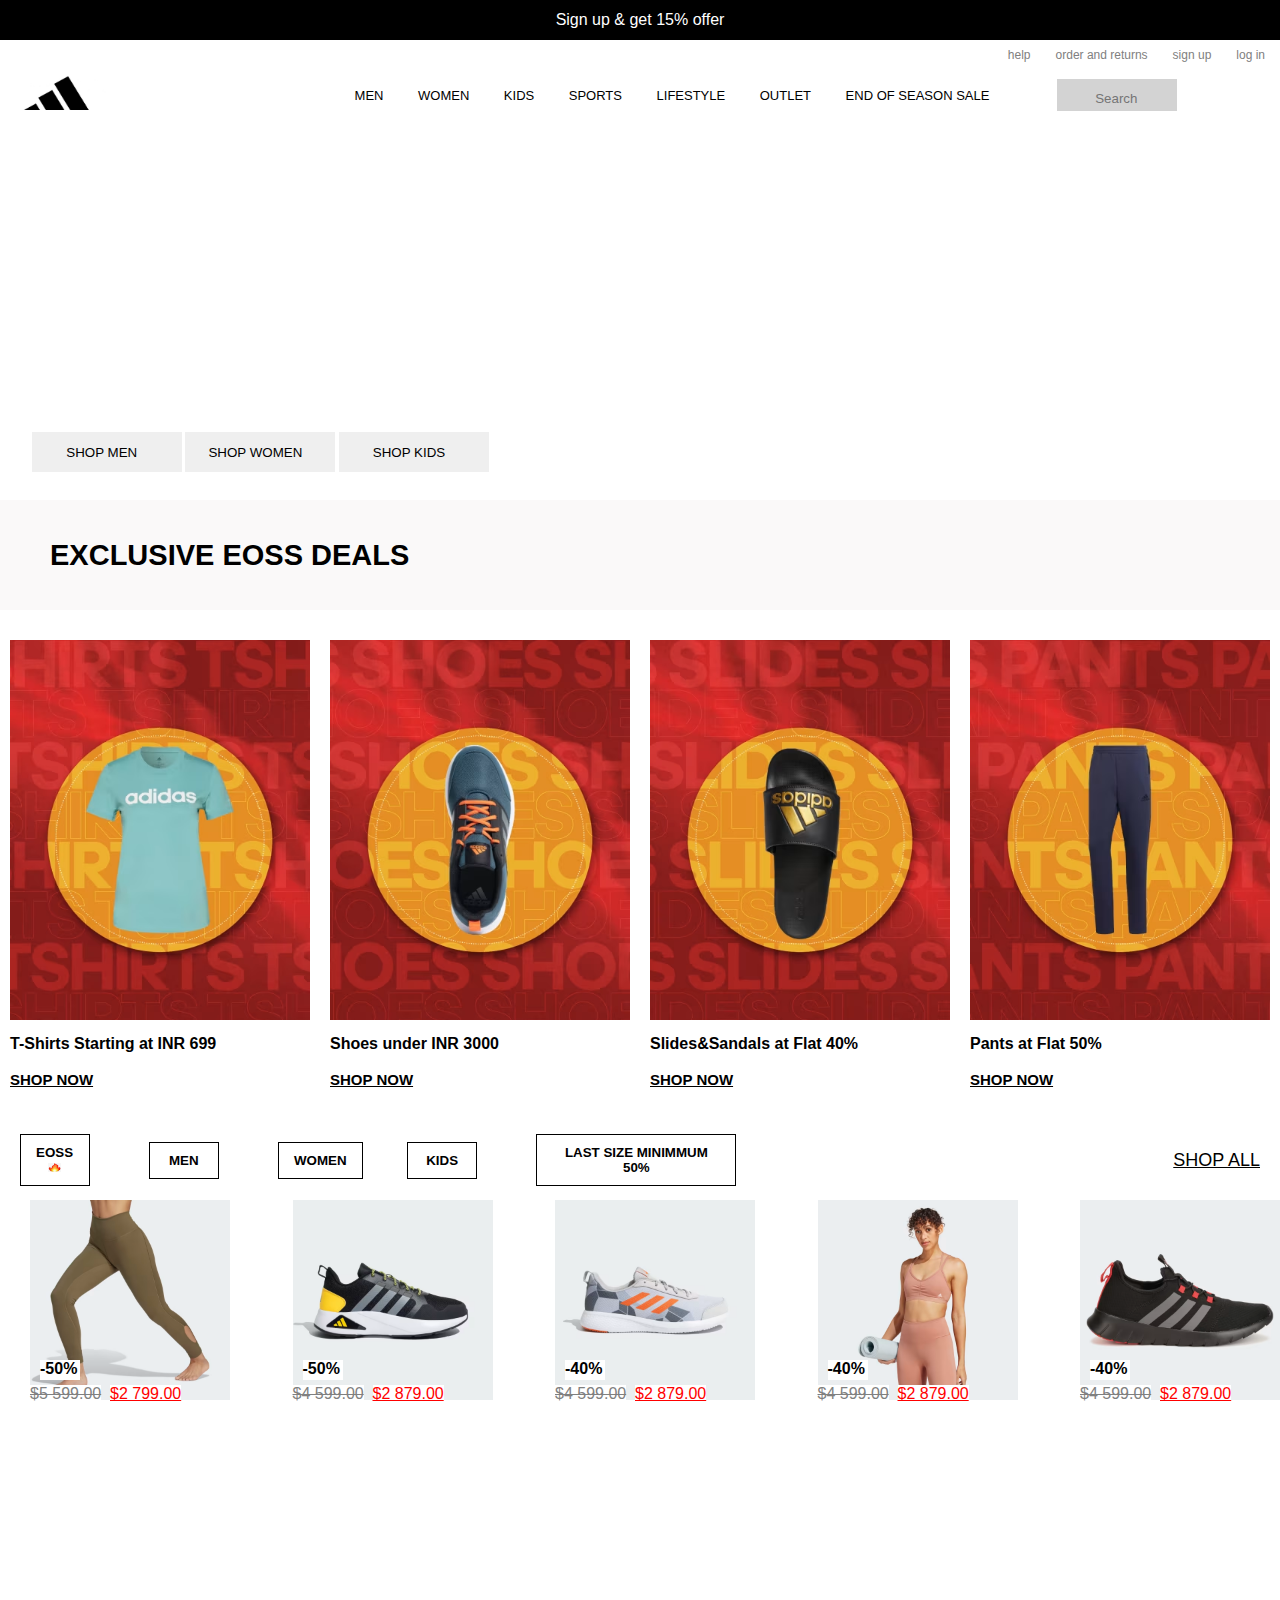
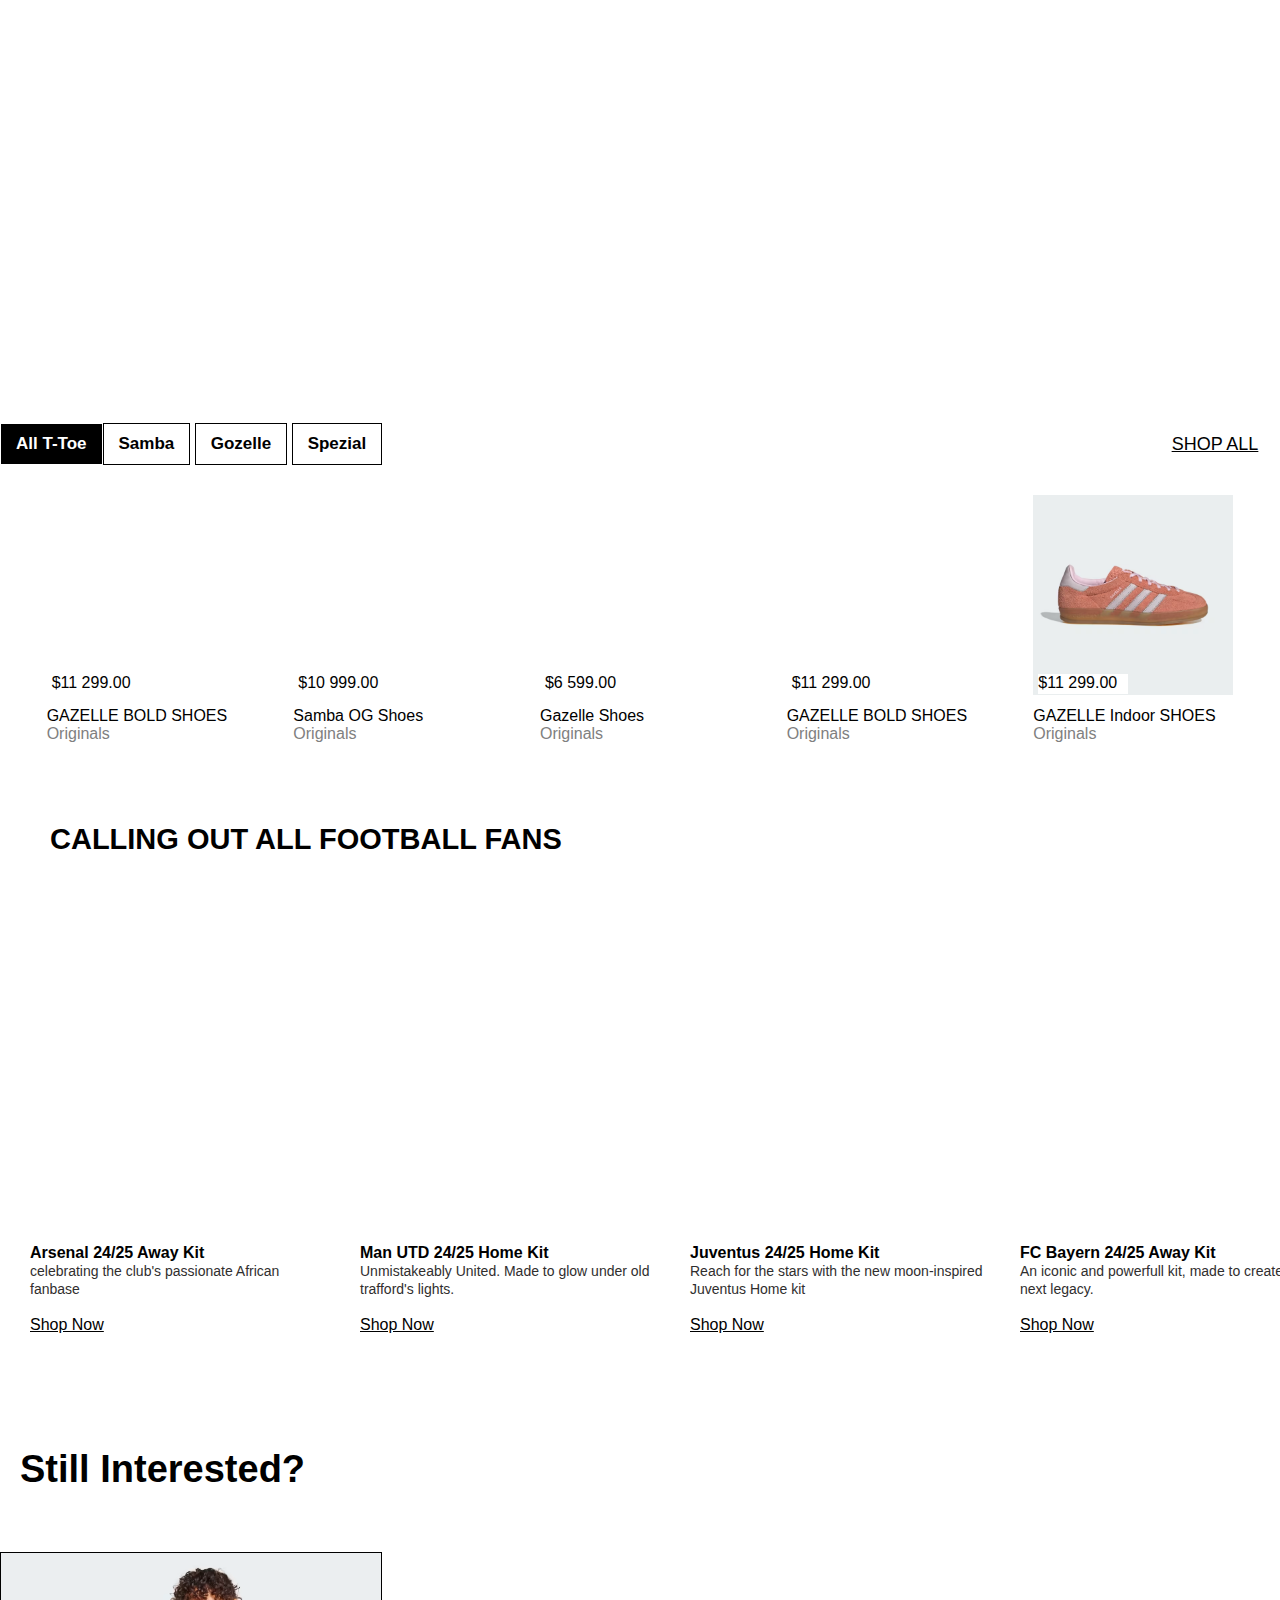
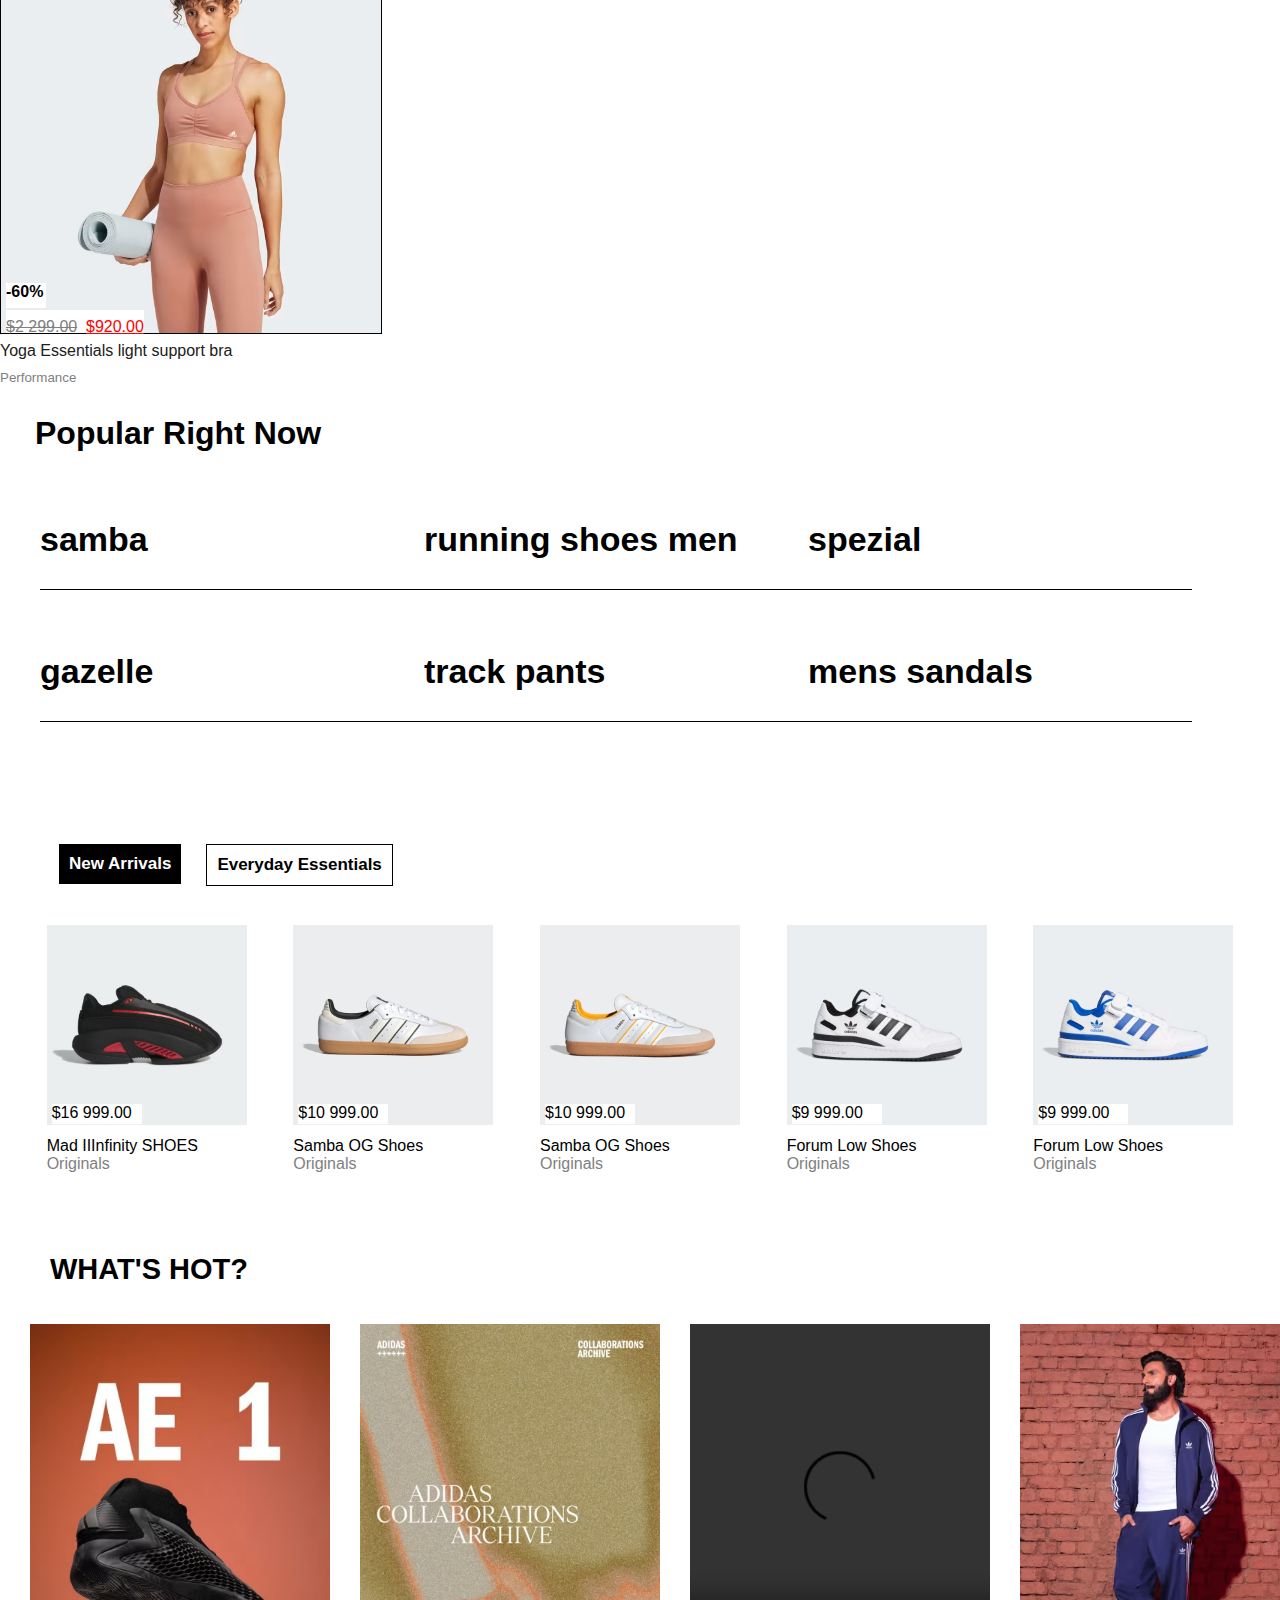
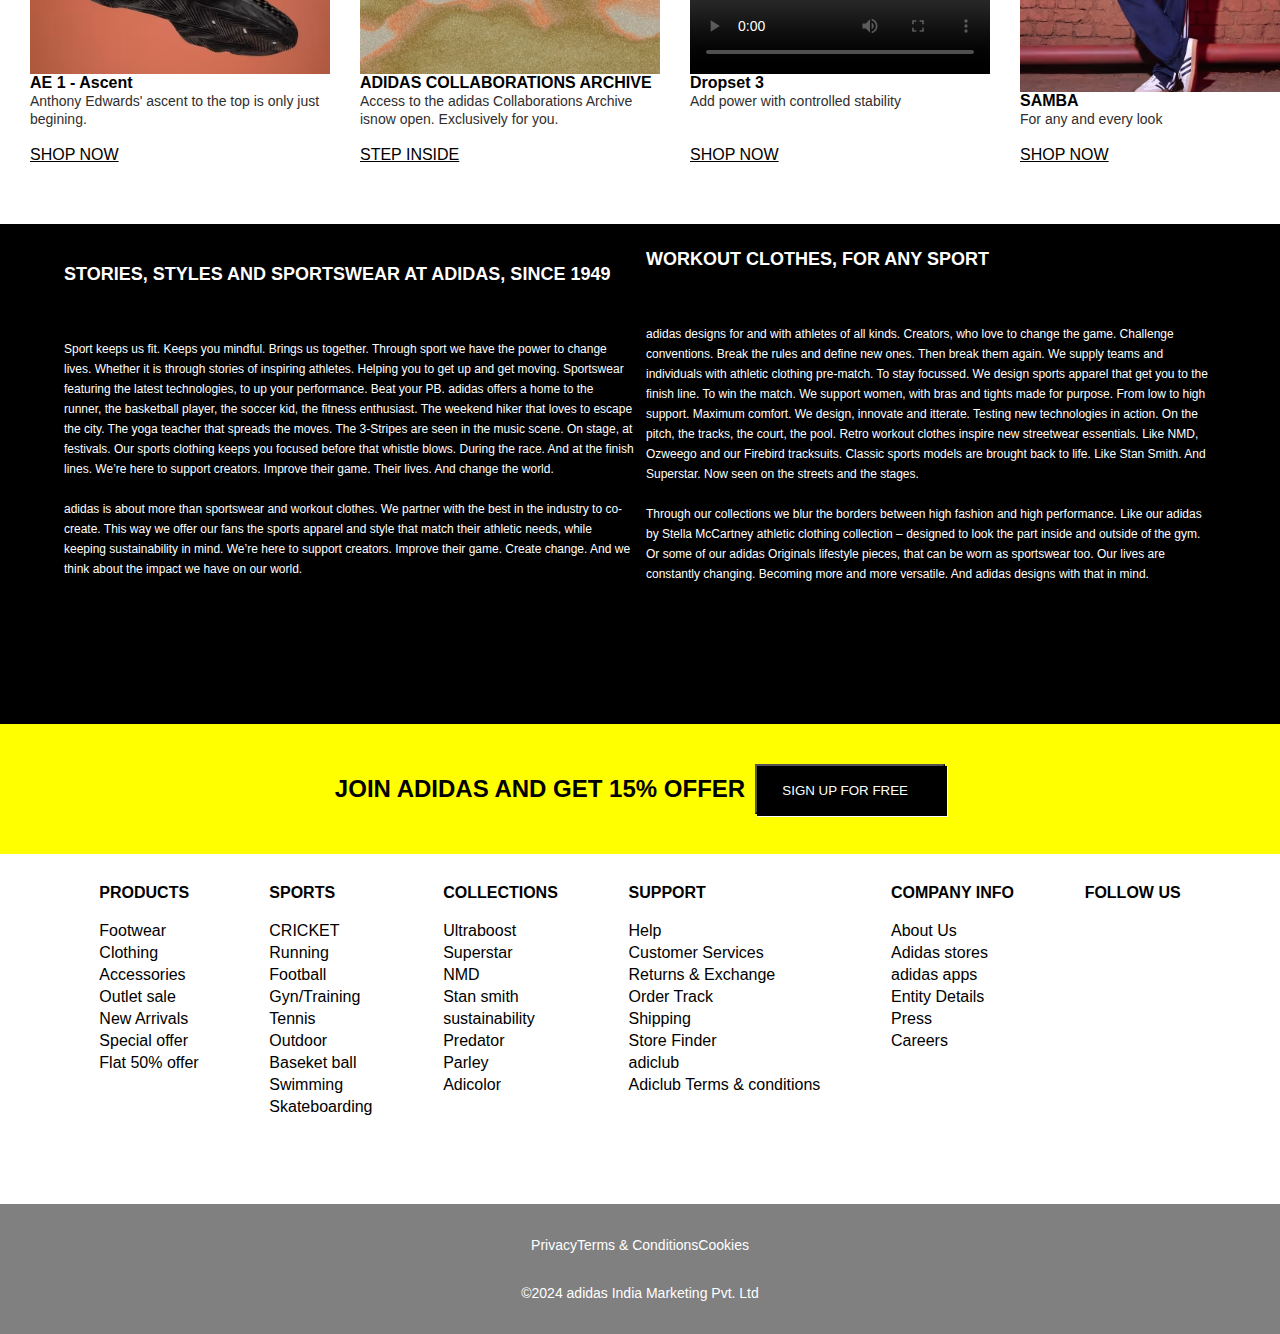
<file: index.html>
<!DOCTYPE html>
<html lang="en">
<head>
    <meta charset="UTF-8">
    <meta name="viewport" content="width=device-width, initial-scale=1.0">
    <title>Document</title>
    <link rel="stylesheet" href="style.css">
    <link rel="stylesheet" href="https://cdnjs.cloudflare.com/ajax/libs/font-awesome/6.5.2/css/all.min.css" 
    integrity="sha512-SnH5WK+bZxgPHs44uWIX+LLJAJ9/2PkPKZ5QiAj6Ta86w+fsb2TkcmfRyVX3pBnMFcV7oQPJkl9QevSCWr3W6A==" 
    crossorigin="anonymous" referrerpolicy="no-referrer" />
</head>
<body>
    <div class="nav1">Sign up & get 15% offer</div>
    <div class="nav2">
        <li>help</li>
        <li>order and returns</li>
        <li>sign up</li>
        <li>log in</li>
    </div>
    <div class="nav3">
        <div class="sub1">
            <i class="fa-solid fa-bars"></i>
            <i class="fa-regular fa-heart"></i>
            <img src="adidas.jpg" height="40px" width="120px">
        </div>
        <div class="sub2">
            <a href="men.html"><li>MEN</li></a>
            <a href="women.html"><li>WOMEN</li></a>
            <a href="kids.html"><li>KIDS</li></a>
            <li>SPORTS</li>
            <img src="adidas.jpg" height="40px" width="120px">
            <li>LIFESTYLE</li>
            <li>OUTLET</li>
            <a href="EOSS.html"><li>END OF SEASON SALE</li></a>
        </div>
        <div class="sub3">
            <!-- <input type="text" placeholder="Search"> -->
            <div class="down">
                <input type="text" placeholder="Search">
                <i class="fa-solid fa-magnifying-glass"></i>
            </div>
            <i class="fa-regular fa-user"></i>
            <i class="fa-solid fa-magnifying-glass" id="glass"></i>
            <i class="fa-regular fa-heart"></i>
            <i class="fa-solid fa-bag-shopping"></i>
        </div>
    </div>
    <!-- Navbar end -->
     <div class="body1">
        <div class="child1">
            <div class="box"><b>END OF SEASON SALE</b><br><br><a>FLAT 40% OFF<br>EXTRA 15% OFF ON ORDERS ABOVE 4999</a>
                <div class="inside">
                    <button class="men">SHOP MEN<i class="fa-solid fa-arrow-right-long"></i></button>
                    <button class="women">SHOP WOMEN<i class="fa-solid fa-arrow-right-long"></i></button>
                    <button class="kids">SHOP KIDS<i class="fa-solid fa-arrow-right-long"></i></button>
                </div>
            </div>
        </div>
     </div>
     <!-- body1 End -->
     <div class="body2"><b>EXCLUSIVE EOSS DEALS</b></div>
     <!-- body2 End -->
      <div class="body3">
            <div class="box1">
                <div class="bb1" title="Shop Now"></div>
                <div class="bb2">
                    <b title="Shop Now">T-Shirts Starting at INR 699</b><br><br>
                    <strong title="Shop Now">SHOP NOW</strong>
                </div>
            </div>
            <div class="box2">
                <div class="bb1" title="Shop Now"></div>
                <div class="bb2">
                    <b title="Shop Now">Shoes under INR 3000</b><br><br>
                    <strong title="Shop Now">SHOP NOW</strong>
                </div>
            </div>
            <div class="box3">
                <div class="bb1" title="Shop Now"></div>
                <div class="bb2">
                    <b title="Shop Now">Slides&Sandals at Flat 40%</b><br><br>
                    <strong title="Shop Now">SHOP NOW</strong>
                </div>
            </div>
            <div class="box4">
                <div class="bb1" title="Shop Now"></div>
                <div class="bb2">
                    <b title="Shop Now">Pants at Flat 50%</b><br><br>
                    <strong title="Shop Now">SHOP NOW</strong>
                </div>
            </div>
      </div>
      <!-- body3 End -->
      <div class="body4">
        <div class="category">
            <a href="EOSS.html"><button>EOSS<img src="fire.jpg" height="9px" width="13px"></button></a>
            <a href="men.html"><button>MEN</button></a>
            <a href="women.html"><button>WOMEN</button></a>
            <a href="kids.html"><button>KIDS</button></a>
            <button>LAST SIZE MINIMMUM 50%</button>
        </div>
        <a href="">SHOP ALL</a>
      </div>
      <!-- body4 End -->
       <div class="body5">
            <div class="yogapant">
                <div class="offer"><b>-50%</b></div>
                <del>$5 599.00</del>
                <ins>$2 799.00</ins>
                <i class="fa-regular fa-heart"></i>
            </div>
            <div class="speedshoe">
                <div class="offer"><b>-50%</b></div>
                <del>$4 599.00</del>
                <ins>$2 879.00</ins>
                <i class="fa-regular fa-heart"></i>
            </div>
            <div class="astoshoe">
                <div class="offer"><b>-40%</b></div>
                <del>$4 599.00</del>
                <ins>$2 879.00</ins>
                <i class="fa-regular fa-heart"></i>
            </div>
            <div class="yogadress">
                <div class="offer"><b>-40%</b></div>
                <del>$4 599.00</del>
                <ins>$2 879.00</ins>
                <i class="fa-regular fa-heart"></i>
            </div>
            <div class="rayanshoe">
                <div class="offer"><b>-40%</b></div>
                <del>$4 599.00</del>
                <ins>$2 879.00</ins>
                <i class="fa-regular fa-heart"></i>
            </div>
        </div>
    <!-- body5 End -->
     
        <video autoplay loop class="background-vdo">
            <source src="https://brand.assets.adidas.com/video/upload/f_auto:video,q_auto/if_w_gt_1920,w_1920/em_in_olympics_fw24_mh_bnr_d_d6fca0e092.mp4" type="video/mp4">
            <div class="body6">
                <b>ULTRA ENERGY</b><br>
                <small>Unlock the Ultraboost 5 before anyone else with adiclub early access</small><br>
                <button>SHOP NOW<i class="fa-solid fa-arrow-right-long"></i></button>
            </div>
        </video>
     
     <!-- videobody6 End -->
      <div class="body7">
            <div class="cat">
                <button><b>All T-Toe</b></button>
                <div class="list">
                    <button>Samba</button>
                    <button>Gozelle</button>
                    <button>Spezial</button>
                </div>
            </div>
            <div class="ahover">
                <a href="">SHOP ALL</a>
            </div>
     </div>
     <!-- Body7 End -->
      <div class="body8">
            <div class="shoe1">
                <div class="frame1">
                    <div class="offer">$11 299.00</div>
                    <i class="fa-regular fa-heart"></i>
                </div>
                <div class="text1"><a>GAZELLE BOLD SHOES</a><br>Originals</div>
            </div>
            <div class="shoe2">
                <div class="frame1">
                    <div class="offer">$10 999.00</div>
                    <i class="fa-regular fa-heart"></i>
                </div>
                <div class="text1"><a>Samba OG Shoes</a><br>Originals</div>
            </div>
            <div class="shoe3">
                <div class="frame1">
                    <div class="offer">$6 599.00</div>
                    <i class="fa-regular fa-heart"></i>
                </div>
                <div class="text1"><a>Gazelle Shoes</a><br>Originals</div>
            </div>
            <div class="shoe4">
                <div class="frame1">
                    <div class="offer">$11 299.00</div>
                    <i class="fa-regular fa-heart"></i>
                </div>
                <div class="text1"><a>GAZELLE BOLD SHOES</a><br>Originals</div>
            </div>
            <div class="shoe5">
                <div class="frame1">
                    <div class="offer">$11 299.00</div>
                    <i class="fa-regular fa-heart"></i>
                </div>
                <div class="text1"><a>GAZELLE Indoor SHOES</a><br>Originals</div>
            </div>
      </div>
      <!-- body8 end -->
      <div class="football"><b>CALLING OUT ALL FOOTBALL FANS</b></div>
      <!-- Football End -->
      <div class="das">
        <div class="vd1">
            <video autoplay loop class="back-vd" title="Shop Now">
                    <source src="https://brand.assets.adidas.com/video/upload/f_auto:video,q_auto/if_w_gt_400,w_400/glbl_aclubs_arsenal_away_football_ss24_launch_onsite_tcc_o_3_D_e0bd949e41.mp4">
                </video>
            <div class="child2">
                <b title="Shop Now">Arsenal 24/25 Away Kit</b><br>
                <small title="Shop Now">celebrating the club's passionate African fanbase</small><br><br>
                <a href="" title="Shop Now">Shop Now</a>
            </div>
        </div>
        <div class="vdo2">
            <video autoplay loop class="back-vd" title="Shop Now">
                <source src="https://brand.assets.adidas.com/video/upload/f_auto:video,q_auto/if_w_gt_400,w_400/glbl_aclubs_manutd_home_football_ss24_launch_onsite_tcc_03_o_af326ee716.mp4">
            </video>
            <div class="child2">
                <b title="Shop Now">Man UTD 24/25 Home Kit</b><br>
                <small title="Shop Now">Unmistakeably United. Made to glow under old trafford's lights.</small><br><br>
                <a href="" title="Shop Now">Shop Now</a>
            </div>
        </div>
        <div class="vdo3">
            <video autoplay loop class="back-vd" title="Shop Now">
                <source src="https://brand.assets.adidas.com/video/upload/f_auto:video,q_auto/if_w_gt_400,w_400/glbl_aclubs_juventus_home_football_ss24_launch_catlp_tcc_5fd0ecf90f.mp4">
            </video>
            <div class="child2"><b title="Shop Now">Juventus 24/25 Home Kit</b><br>
                <small title="Shop Now">Reach for the stars with the new moon-inspired Juventus Home kit</small><br><br>
                <a href="" title="Shop Now">Shop Now</a>
            </div>
        </div>
        <div class="vdo4">
            <video autoplay loop class="back-vd" title="Shop Now">
                <source src="https://brand.assets.adidas.com/video/upload/f_auto:video,q_auto/if_w_gt_400,w_400/glbl_aclubs_fcbayern_away_football_ss24_launch_onsite_tcc_d_d766de9d16.mp4">
            </video>
            <div class="child2">
                <b title="Shop Now">FC Bayern 24/25 Away Kit</b><br>
                <small title="Shop Now">An iconic and powerfull kit, made to create the next legacy.</small><br><br>
                <a href="" title="Shop Now">Shop Now</a>
            </div>
        </div>
      </div> 
      <!-- vdo end -->
       <div class="tetext"><b>Still Interested?</b></div>
       <!-- div end -->
      <div class="girlyoga">
        <div class="frame1">
            <div class="offer"><b>-60%</b></div>
                <div class="offer2">
                    <del>$2 299.00</del>
                    <ins>$920.00</ins>
                </div>
            <i class="fa-regular fa-heart"></i>
        </div>
        <div class="text1"><a>Yoga Essentials light support bra</a><br></div>
        <div class="text2"><small>Performance</small></div>
    </div>
    <!-- girlyoga -->
    <div class="popular">
        <h1>Popular Right Now</h1>
        <div class="box5">
            <ul>
                <strong>samba</strong>
                <strong>running shoes men</strong>
                <strong>spezial</strong>
            </ul>
        </div>
        <div class="box6">
            <ul>
                <strong>gazelle</strong>
                <strong>track pants</strong>
                <strong>mens sandals</strong>
            </ul>
        </div>
    </div>
    <!-- popular end -->
     <div class="singlediv">
        <div class="indiv1">
            <button><b>New Arrivals</b></button>
        </div>
        <div class="indiv">
            <button><b>Everyday Essentials</b></button>
        </div>
     </div>
     <!-- singlediv end -->
    <div class="body9">
        <div class="shoe1">
            <div class="frame1">
                <div class="offer">$16 999.00</div>
                <i class="fa-regular fa-heart"></i>
            </div>
            <div class="text1"><a>Mad IIInfinity SHOES</a><br>Originals</div>
        </div>
        <div class="shoe2">
            <div class="frame1">
                <div class="offer">$10 999.00</div>
                <i class="fa-regular fa-heart"></i>
            </div>
            <div class="text1"><a>Samba OG Shoes</a><br>Originals</div>
        </div>
        <div class="shoe3">
            <div class="frame1">
                <div class="offer">$10 999.00</div>
                <i class="fa-regular fa-heart"></i>
            </div>
            <div class="text1"><a>Samba OG Shoes</a><br>Originals</div>
        </div>
        <div class="shoe4">
            <div class="frame1">
                <div class="offer">$9 999.00</div>
                <i class="fa-regular fa-heart"></i>
            </div>
            <div class="text1"><a>Forum Low Shoes</a><br>Originals</div>
        </div>
        <div class="shoe5">
            <div class="frame1">
                <div class="offer">$9 999.00</div>
                <i class="fa-regular fa-heart"></i>
            </div>
            <div class="text1"><a>Forum Low Shoes</a><br>Originals</div>
        </div>
  </div> 
  <!-- body9 End -->
  <div class="hot"><b>WHAT'S HOT?</b></div>
  <!-- hot End -->
  <div class="body10">
    <div class="vd1">
        <div class="child1"></div>
        <div class="child2">
            <b title="Shop Now">AE 1 - Ascent</b><br>
            <small title="Shop Now">Anthony Edwards' ascent to the top is only just begining.</small><br><br>
            <a href="" title="Shop Now">SHOP NOW</a>
        </div>
    </div>
    <div class="vdo2">
        <div class="child1"></div>
        <div class="child2">
            <b title="Shop Now">ADIDAS COLLABORATIONS ARCHIVE</b><br>
            <small title="Shop Now">Access to the adidas Collaborations Archive isnow open. Exclusively for you.</small><br><br>
            <a href="" title="Shop Now">STEP INSIDE</a>
        </div>
    </div>
    <div class="vdo3">
        <video controls autoplay loop class="back-vd" title="Shop Now">
            <source src="https://brand.assets.adidas.com/video/upload/f_auto:video,q_auto/if_w_gt_400,w_400/football_fw24_f50_reemergence_launch_hp_teaser_carousel_animated_d_382b10af1a.mp4">
        </video>
        <div class="child2"><b title="Shop Now">Dropset 3</b><br>
            <small title="Shop Now">Add power with controlled stability</small><br><br><br>
            <a href="" title="Shop Now">SHOP NOW</a>
        </div>
    </div>
    <div class="vdo4">
        <div class="child1"></div>
        <div class="child2">
            <b title="Shop Now">SAMBA</b><br>
            <small title="Shop Now">For any and every look</small><br><br>
            <a href="" title="Shop Now">SHOP NOW</a>
        </div>
    </div>
  </div> 
<!-- body10 End -->
<div class="body11">
    <div class="details">
        <h2>STORIES, STYLES AND SPORTSWEAR AT ADIDAS, SINCE 1949</h2><br><br>
            Sport keeps us fit. Keeps you mindful. Brings us together. Through sport we have the power to change lives. Whether it is through stories of inspiring athletes. Helping you to get up and get moving. Sportswear featuring the latest technologies, to up your performance. Beat your PB. adidas offers a home to the runner, the basketball player, the soccer kid, the fitness enthusiast. The weekend hiker that loves to escape the city. The yoga teacher that spreads the moves. The 3-Stripes are seen in the music scene. On stage, at festivals. Our sports clothing keeps you focused before that whistle blows. During the race. And at the finish lines. We’re here to support creators. Improve their game. Their lives. And change the world.<br><br>

            adidas is about more than sportswear and workout clothes. We partner with the best in the industry to co-create. This way we offer our fans the sports apparel and style that match their athletic needs, while keeping sustainability in mind. We’re here to support creators. Improve their game. Create change. And we think about the impact we have on our world.<br><br>

        <h2>WORKOUT CLOTHES, FOR ANY SPORT</h2><br><br>
            adidas designs for and with athletes of all kinds. Creators, who love to change the game. Challenge conventions. Break the rules and define new ones. Then break them again. We supply teams and individuals with athletic clothing pre-match. To stay focussed. We design sports apparel that get you to the finish line. To win the match. We support women, with bras and tights made for purpose. From low to high support. Maximum comfort. We design, innovate and itterate. Testing new technologies in action. On the pitch, the tracks, the court, the pool. Retro workout clothes inspire new streetwear essentials. Like NMD, Ozweego and our Firebird tracksuits. Classic sports models are brought back to life. Like Stan Smith. And Superstar. Now seen on the streets and the stages.<br><br>

            Through our collections we blur the borders between high fashion and high performance. Like our adidas by Stella McCartney athletic clothing collection – designed to look the part inside and outside of the gym. Or some of our adidas Originals lifestyle pieces, that can be worn as sportswear too. Our lives are constantly changing. Becoming more and more versatile. And adidas designs with that in mind.
    </div>
</div>
<!-- body11 End -->
<div class="bt">Back to Top</div>
<!-- bt end -->
 <div class="bottom">
    <li>LOGIN</li>
    <li>YOUR BAG (0)</li>
 </div>
 <!-- bottom end -->
 <div class="bottom1">
    <h2>JOIN ADIDAS AND GET 15% OFFER</h2>
    <button class="men">SIGN UP FOR FREE<i class="fa-solid fa-arrow-right-long"></i></button>
 </div>
 <!-- bottom1 end -->
  <div class="bottom2">
    <div class="btm2">
    <div class="bot1">
        <b>PRODUCTS</b><br><br>
        <li>Footwear</li>
        <li>Clothing</li>
        <li>Accessories</li>
        <li>Outlet sale</li>
        <li>New Arrivals</li>
        <li>Special offer</li>
        <li>Flat 50% offer</li>
    </div>
    <div class="bot2">
        <b>SPORTS</b><br><br>
        <li>CRICKET</li>
        <li>Running</li>
        <li>Football</li>
        <li>Gyn/Training</li>
        <li>Tennis</li>
        <li>Outdoor</li>
        <li>Baseket ball</li>
        <li>Swimming</li>
        <li>Skateboarding</li>
    </div>
    <div class="bot3">
        <b>COLLECTIONS</b><br><br>
        <li>Ultraboost</li>
        <li>Superstar</li>
        <li>NMD</li>
        <li>Stan smith</li>
        <li>sustainability</li>
        <li>Predator</li>
        <li>Parley</li>
        <li>Adicolor</li>
    </div>
    <div class="bot4">
        <b>SUPPORT</b><br><br>
        <li>Help</li>
        <li>Customer Services</li>
        <li>Returns & Exchange</li>
        <li>Order Track</li>
        <li>Shipping</li>
        <li>Store Finder</li>
        <li>adiclub</li>
        <li>Adiclub Terms & conditions</li>
    </div>
    <div class="bot5">
        <b>COMPANY INFO</b><br><br>
        <li>About Us</li>
        <li>Adidas stores</li>
        <li>adidas apps</li>
        <li>Entity Details</li>
        <li>Press</li>
        <li>Careers</li>
    </div>
    <div class="bot6">
        <b>FOLLOW US</b><br><br>
        <i class="fa-brands fa-instagram"></i>
    </div>
    </div>
  </div>
  <!-- bottom2 end -->
   <div class="bottom3">
    <div class="bit1">
        <li>Delivery</li>
        <li>Store Finder</li>
        <li>Returns & Refunds</li>
        <li>adiclub</li>
    </div>
    <div class="bit2">
        <li>Order Tracker</li>
        <li>adiclub Terms and Conditions</li>
        <li>Help</li>
    </div>
   </div>
   <!-- bottom3 end -->
    <div class="bottom4">
        <div class="bit3">
            <li>Privacy</li>
            <li>Terms & Conditions</li>
            <li>Cookies</li>
        </div>
        <div class="bit4">©2024 adidas India Marketing Pvt. Ltd</div>
    </div>
    <!-- The End -->
</file>
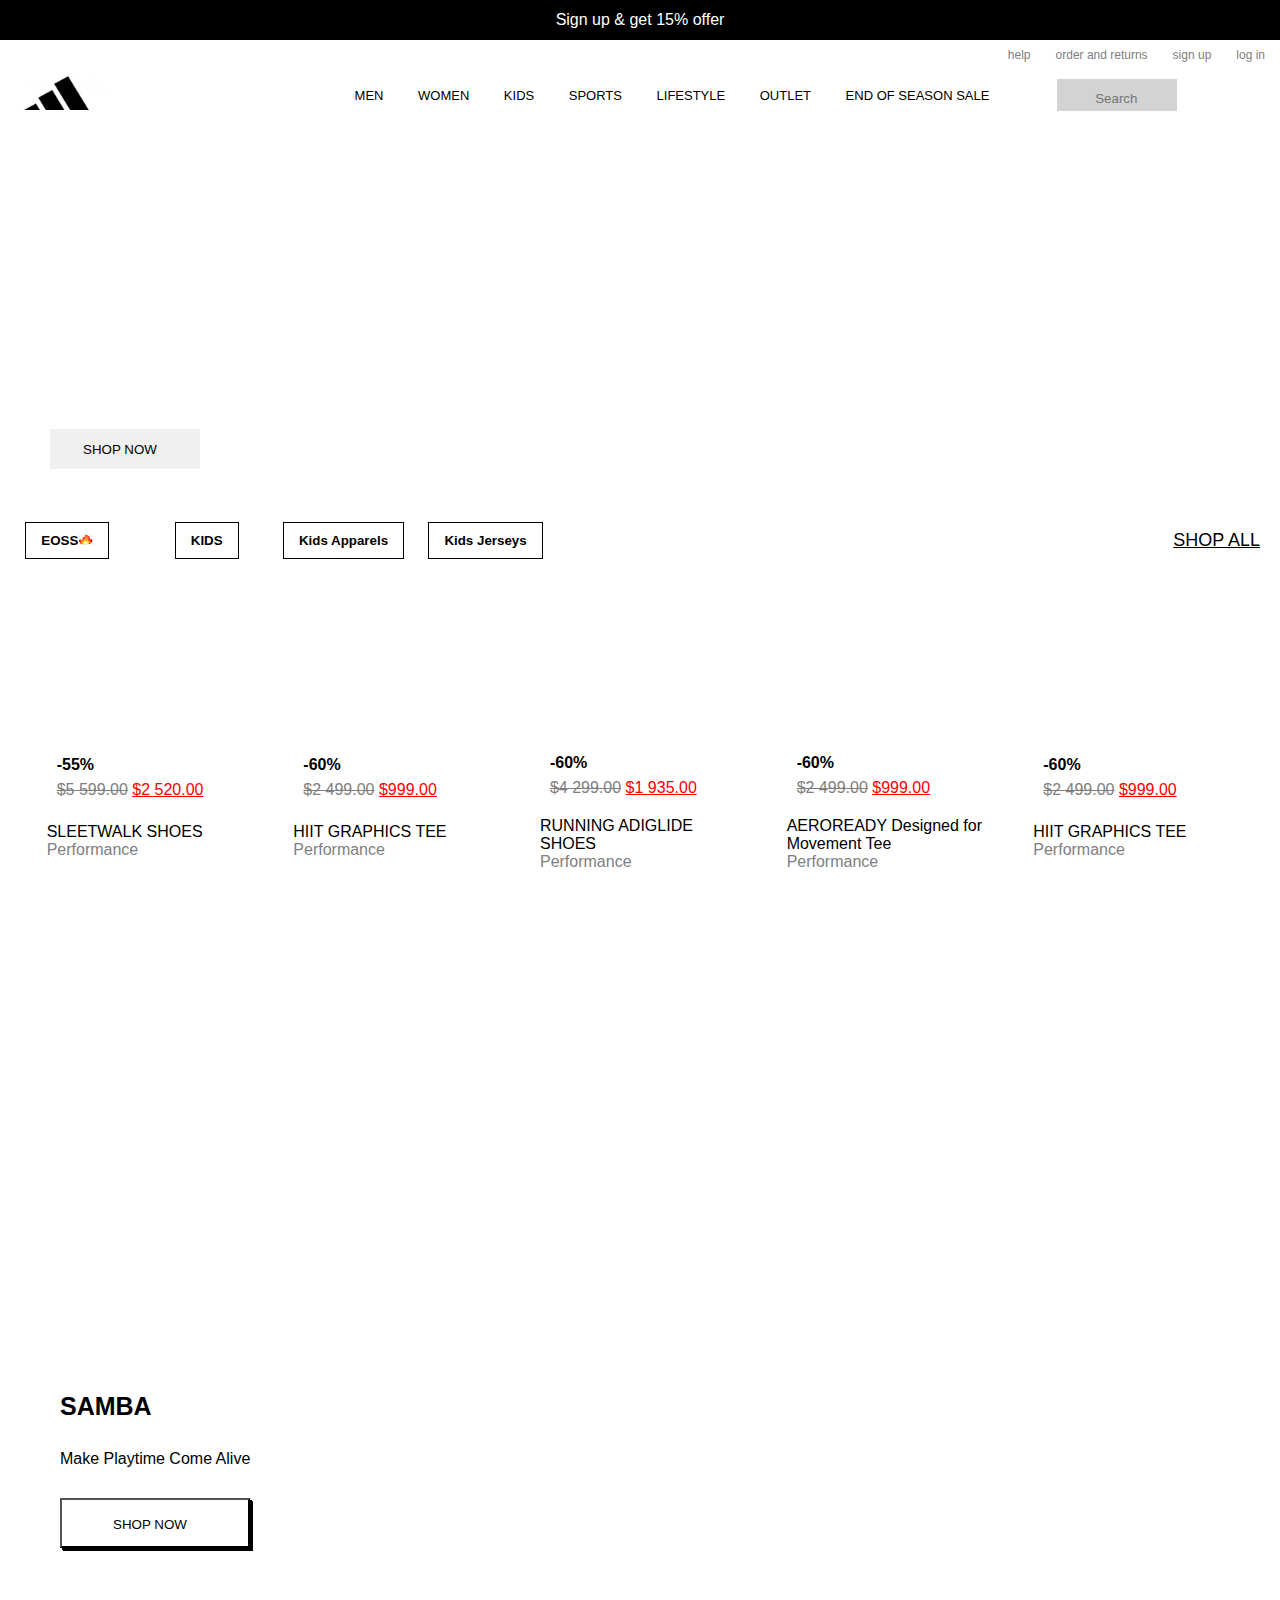
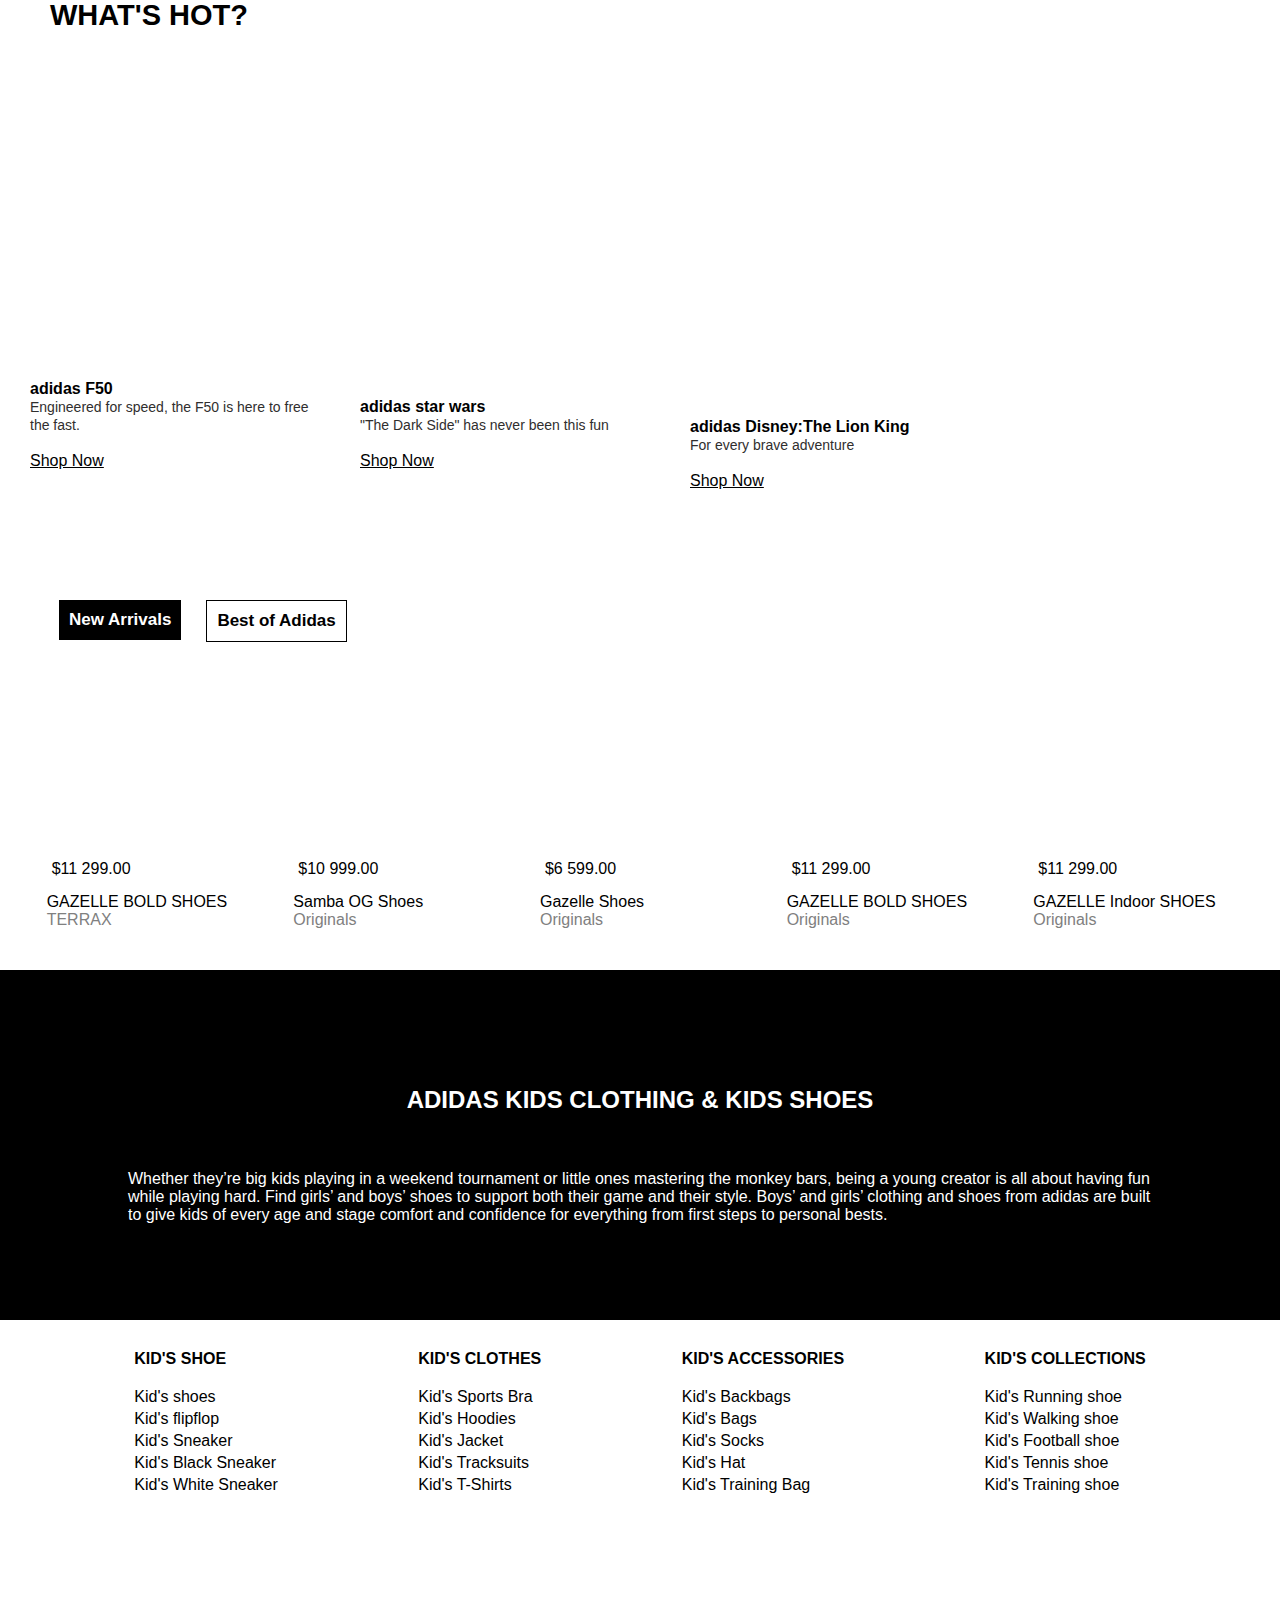
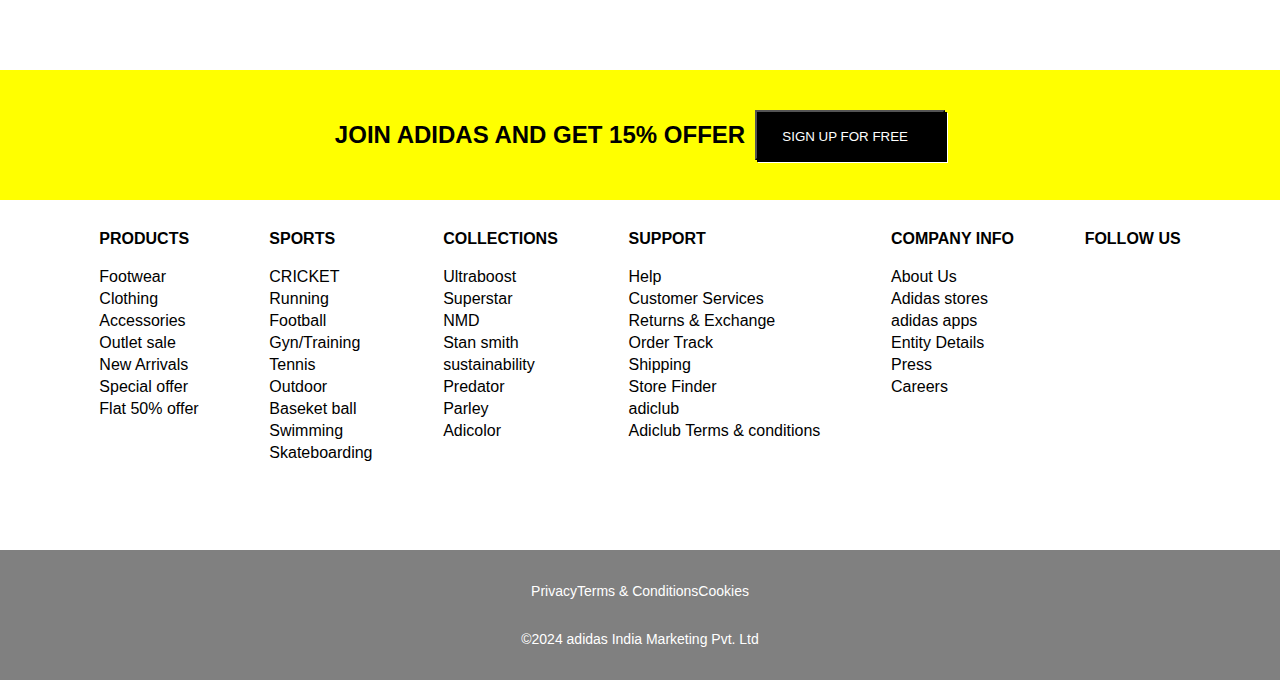
<file: kids.html>
<!DOCTYPE html>
<html lang="en">
<head>
    <meta charset="UTF-8">
    <meta name="viewport" content="width=device-width, initial-scale=1.0">
    <title>Document</title>
    <link rel="stylesheet" href="kids.css">
    <link rel="stylesheet" href="https://cdnjs.cloudflare.com/ajax/libs/font-awesome/6.5.2/css/all.min.css" 
    integrity="sha512-SnH5WK+bZxgPHs44uWIX+LLJAJ9/2PkPKZ5QiAj6Ta86w+fsb2TkcmfRyVX3pBnMFcV7oQPJkl9QevSCWr3W6A==" 
    crossorigin="anonymous" referrerpolicy="no-referrer" />
</head>
<body>
    <div class="nav1">Sign up & get 15% offer</div>
    <div class="nav2">
        <li>help</li>
        <li>order and returns</li>
        <li>sign up</li>
        <li>log in</li>
    </div>
    <div class="nav3">
        <div class="sub1">
            <i class="fa-solid fa-bars"></i>
            <i class="fa-regular fa-heart"></i>
            <img src="adidas.jpg" height="40px" width="120px">
        </div>
        <div class="sub2">
            <a href="men.html"><li>MEN</li></a>
            <a href="women.html"><li>WOMEN</li></a>
            <a href=""><li>KIDS</li></a>
            <li>SPORTS</li>
            <img src="adidas.jpg" height="40px" width="120px">
            <li>LIFESTYLE</li>
            <li>OUTLET</li>
            <a href="EOSS.html"><li>END OF SEASON SALE</li></a>
            
        </div>
        <div class="sub3">
            <!-- <input type="text" placeholder="Search"> -->
            <div class="down">
                <input type="text" placeholder="Search">
                <i class="fa-solid fa-magnifying-glass"></i>
            </div>
            <i class="fa-regular fa-user"></i>
            <i class="fa-solid fa-magnifying-glass" id="glass"></i>
            <i class="fa-regular fa-heart"></i>
            <i class="fa-solid fa-bag-shopping"></i>
        </div>
    </div>
    <!-- Navbar end -->
     <div class="body1">
        <div class="child1">
            <div class="box"><b>FLAT 50% OFFER</b><br><br><a>EXTRA 15% OFF ON ORDERS ABOVE 4999</a>
                <div class="inside">
                    <button class="men">SHOP NOW<i class="fa-solid fa-arrow-right-long"></i></button>
                </div>
            </div>
        </div>
     </div>
     <!-- body1 End -->
     <div class="body4">
        <div class="category">
            <a href="EOSS.html"><button>EOSS<img src="fire.jpg" height="11px" width="15px"></button></a>
            <a href=""><button>KIDS</button></a>
            <button>Kids Apparels</button>
            <button>Kids Jerseys</button>
        </div>
        <a href="">SHOP ALL</a>
      </div>
    <!-- body4 end -->
    <div class="row3">
        <div class="shoe1">
            <div class="frame1">
                <div class="off1"><b>-55%</b></div>
                <div class="off2">
                    <del style="color: gray;">$5 599.00</del>
                    <ins style="color: red;">$2 520.00</ins>
                </div>
                <i class="fa-regular fa-heart"></i>
            </div>
            <div class="text1"><a>SLEETWALK SHOES</a><br>Performance</div>
        </div>
        <div class="shoe2">
            <div class="frame1">
                <div class="off1"><b>-60%</b></div>
                <div class="off2">
                    <del style="color: gray;">$2 499.00</del>
                    <ins style="color: red;">$999.00</ins>
                </div>
                <i class="fa-regular fa-heart"></i>
            </div>
            <div class="text1"><a>HIIT GRAPHICS TEE</a><br>Performance</div>
        </div>
        <div class="shoe3">
            <div class="frame1">
                <div class="off1"><b>-60%</b></div>
                <div class="off2">
                    <del style="color: gray;">$4 299.00</del>
                    <ins style="color: red;">$1 935.00</ins>
                </div>
                <i class="fa-regular fa-heart"></i>
            </div>
            <div class="text1"><a>RUNNING ADIGLIDE SHOES</a><br>Performance</div>
        </div>
        <div class="shoe4">
            <div class="frame1">
                <div class="off1"><b>-60%</b></div>
                <div class="off2">
                    <del style="color: gray;">$2 499.00</del>
                    <ins style="color: red;">$999.00</ins>
                </div>
                <i class="fa-regular fa-heart"></i>
            </div>
            <div class="text1"><a>AEROREADY Designed for Movement Tee</a><br>Performance</div>
        </div>
        <div class="shoe5">
            <div class="frame1">
                <div class="off1"><b>-60%</b></div>
                <div class="off2">
                    <del style="color: gray;">$2 499.00</del>
                    <ins style="color: red;">$999.00</ins>
                </div>
                <i class="fa-regular fa-heart"></i>
            </div>
            <div class="text1"><a>HIIT GRAPHICS TEE</a><br>Performance</div>
        </div>
  </div>
    <!-- row3 end -->
 <div class="kidsadi">
        <b>SAMBA</b>
        <a>Make Playtime Come Alive</a>
        <button class="men">SHOP NOW<i class="fa-solid fa-arrow-right-long"></i></button>
 </div> 
 <!-- kidsadi   -->
 <div class="hot"><b>WHAT'S HOT?</b></div>
 <!-- hot end -->
 <div class="das">
    <div class="vd1">
        <video autoplay loop class="back-vd" title="Shop Now">
                <source src="https://brand.assets.adidas.com/video/upload/f_auto:video,q_auto/if_w_gt_530,w_530/football_fw24_f50_launch_glp_kids_teaser_carousel_animated_d_8b2cab5cf3.mp4" title="shop now">
            </video>
        <div class="child2">
            <b title="Shop Now">adidas F50</b><br>
            <small title="Shop Now">Engineered for speed, the F50 is here to free the fast.</small><br><br>
            <a href="" title="Shop Now">Shop Now</a>
        </div>
    </div>
    <div class="vdo2">
        <video autoplay loop class="back-vd" title="Shop Now">
            <source src="https://brand.assets.adidas.com/video/upload/f_auto:video,q_auto/if_w_gt_300,w_300/Horizontal_FW_24_disney_starwars_global_launch_HP_teaser_t_c2464b719a.mp4" title="shop now">
        </video>
        <div class="child2">
            <b title="Shop Now">adidas star wars</b><br>
            <small title="Shop Now">"The Dark Side" has never been this fun</small><br><br>
            <a href="" title="Shop Now">Shop Now</a>
        </div>
    </div>
    <div class="vdo3">
        <div class="child1" title="shop now"></div>
        <div class="child2"><b title="Shop Now">adidas Disney:The Lion King</b><br>
            <small title="Shop Now">For every brave adventure</small><br><br>
            <a href="" title="Shop Now">Shop Now</a>
        </div>
    </div>
  </div> 
  <!-- vdo end -->
<div class="singlediv">
    <div class="indiv1">
        <button><b>New Arrivals</b></button>
    </div>
    <div class="indiv">
        <button><b>Best of Adidas</b></button>
    </div>
 </div>
 <!-- singlediv end -->
 <div class="newarrival">
    <div class="shoe1">
        <div class="frame1">
            <div class="offer">$11 299.00</div>
            <i class="fa-regular fa-heart"></i>
        </div>
        <div class="text1"><a>GAZELLE BOLD SHOES</a><br>TERRAX</div>
    </div>
    <div class="shoe2">
        <div class="frame1">
            <div class="offer">$10 999.00</div>
            <i class="fa-regular fa-heart"></i>
        </div>
        <div class="text1"><a>Samba OG Shoes</a><br>Originals</div>
    </div>
    <div class="shoe3">
        <div class="frame1">
            <div class="offer">$6 599.00</div>
            <i class="fa-regular fa-heart"></i>
        </div>
        <div class="text1"><a>Gazelle Shoes</a><br>Originals</div>
    </div>
    <div class="shoe4">
        <div class="frame1">
            <div class="offer">$11 299.00</div>
            <i class="fa-regular fa-heart"></i>
        </div>
        <div class="text1"><a>GAZELLE BOLD SHOES</a><br>Originals</div>
    </div>
    <div class="shoe5">
        <div class="frame1">
            <div class="offer">$11 299.00</div>
            <i class="fa-regular fa-heart"></i>
        </div>
        <div class="text1"><a>GAZELLE Indoor SHOES</a><br>Originals</div>
    </div>
</div>
<!-- newarrival end -->

   <div class="womens">
    <div class="womenscloth">
    <h2>ADIDAS KIDS CLOTHING & KIDS SHOES</h2><br><br>
    Whether they’re big kids playing in a weekend tournament or little ones mastering the monkey bars, being a young creator is all about having fun while playing hard. Find girls’ and boys’ shoes to support both their game and their style. Boys’ and girls’ clothing and shoes from adidas 
    are built to give kids of every age and stage comfort and confidence for everything from first steps to personal bests.
</div>
   </div>
   <!-- womens end -->
   <div class="womenscoll">
    <div class="btmm2">
    <div class="bot1">
        <b>KID'S SHOE</b><br><br>
        <li>Kid's shoes</li>
        <li>Kid's flipflop</li>
        <li>Kid's Sneaker</li>
        <li>Kid's Black Sneaker</li>
        <li>Kid's White Sneaker</li>
    </div>
    <div class="bot2">
        <b>KID'S CLOTHES</b><br><br>
        <li>Kid's Sports Bra</li>
        <li>Kid's Hoodies</li>
        <li>Kid's Jacket</li>
        <li>Kid's Tracksuits</li>
        <li>Kid's T-Shirts</li>
    </div>
    <div class="bot3">
        <b>KID'S ACCESSORIES</b><br><br>
        <li>Kid's Backbags</li>
        <li>Kid's Bags</li>
        <li>Kid's Socks</li>
        <li>Kid's Hat</li>
        <li>Kid's Training Bag</li>
    </div>
    <div class="bot4">
        <b>KID'S COLLECTIONS</b><br><br>
        <li>Kid's Running shoe</li>
        <li>Kid's Walking shoe</li>
        <li>Kid's Football shoe</li>
        <li>Kid's Tennis shoe</li>
        <li>Kid's Training shoe</li>
    </div>
    </div>
   </div>
   <!-- menscoll end -->
<div class="bt">Back to Top</div>
<!-- bt end -->
 <div class="bottom">
    <li>LOGIN</li>
    <li>YOUR BAG (0)</li>
 </div>
 <!-- bottom end -->
 <div class="bottom1">
    <h2>JOIN ADIDAS AND GET 15% OFFER</h2>
    <button class="men">SIGN UP FOR FREE<i class="fa-solid fa-arrow-right-long"></i></button>
 </div>
 <!-- bottom1 end -->
  <div class="bottom2">
    <div class="btm2">
    <div class="bot1">
        <b>PRODUCTS</b><br><br>
        <li>Footwear</li>
        <li>Clothing</li>
        <li>Accessories</li>
        <li>Outlet sale</li>
        <li>New Arrivals</li>
        <li>Special offer</li>
        <li>Flat 50% offer</li>
    </div>
    <div class="bot2">
        <b>SPORTS</b><br><br>
        <li>CRICKET</li>
        <li>Running</li>
        <li>Football</li>
        <li>Gyn/Training</li>
        <li>Tennis</li>
        <li>Outdoor</li>
        <li>Baseket ball</li>
        <li>Swimming</li>
        <li>Skateboarding</li>
    </div>
    <div class="bot3">
        <b>COLLECTIONS</b><br><br>
        <li>Ultraboost</li>
        <li>Superstar</li>
        <li>NMD</li>
        <li>Stan smith</li>
        <li>sustainability</li>
        <li>Predator</li>
        <li>Parley</li>
        <li>Adicolor</li>
    </div>
    <div class="bot4">
        <b>SUPPORT</b><br><br>
        <li>Help</li>
        <li>Customer Services</li>
        <li>Returns & Exchange</li>
        <li>Order Track</li>
        <li>Shipping</li>
        <li>Store Finder</li>
        <li>adiclub</li>
        <li>Adiclub Terms & conditions</li>
    </div>
    <div class="bot5">
        <b>COMPANY INFO</b><br><br>
        <li>About Us</li>
        <li>Adidas stores</li>
        <li>adidas apps</li>
        <li>Entity Details</li>
        <li>Press</li>
        <li>Careers</li>
    </div>
    <div class="bot6">
        <b>FOLLOW US</b><br><br>
        <i class="fa-brands fa-instagram"></i>
    </div>
    </div>
  </div>
  <!-- bottom2 end -->
   <div class="bottom3">
    <div class="bit1">
        <li>Delivery</li>
        <li>Store Finder</li>
        <li>Returns & Refunds</li>
        <li>adiclub</li>
    </div>
    <div class="bit2">
        <li>Order Tracker</li>
        <li>adiclub Terms and Conditions</li>
        <li>Help</li>
    </div>
   </div>
   <!-- bottom3 end -->
    <div class="bottom4">
        <div class="bit3">
            <li>Privacy</li>
            <li>Terms & Conditions</li>
            <li>Cookies</li>
        </div>
        <div class="bit4">©2024 adidas India Marketing Pvt. Ltd</div>
    </div>
    <!-- The End -->
</file>
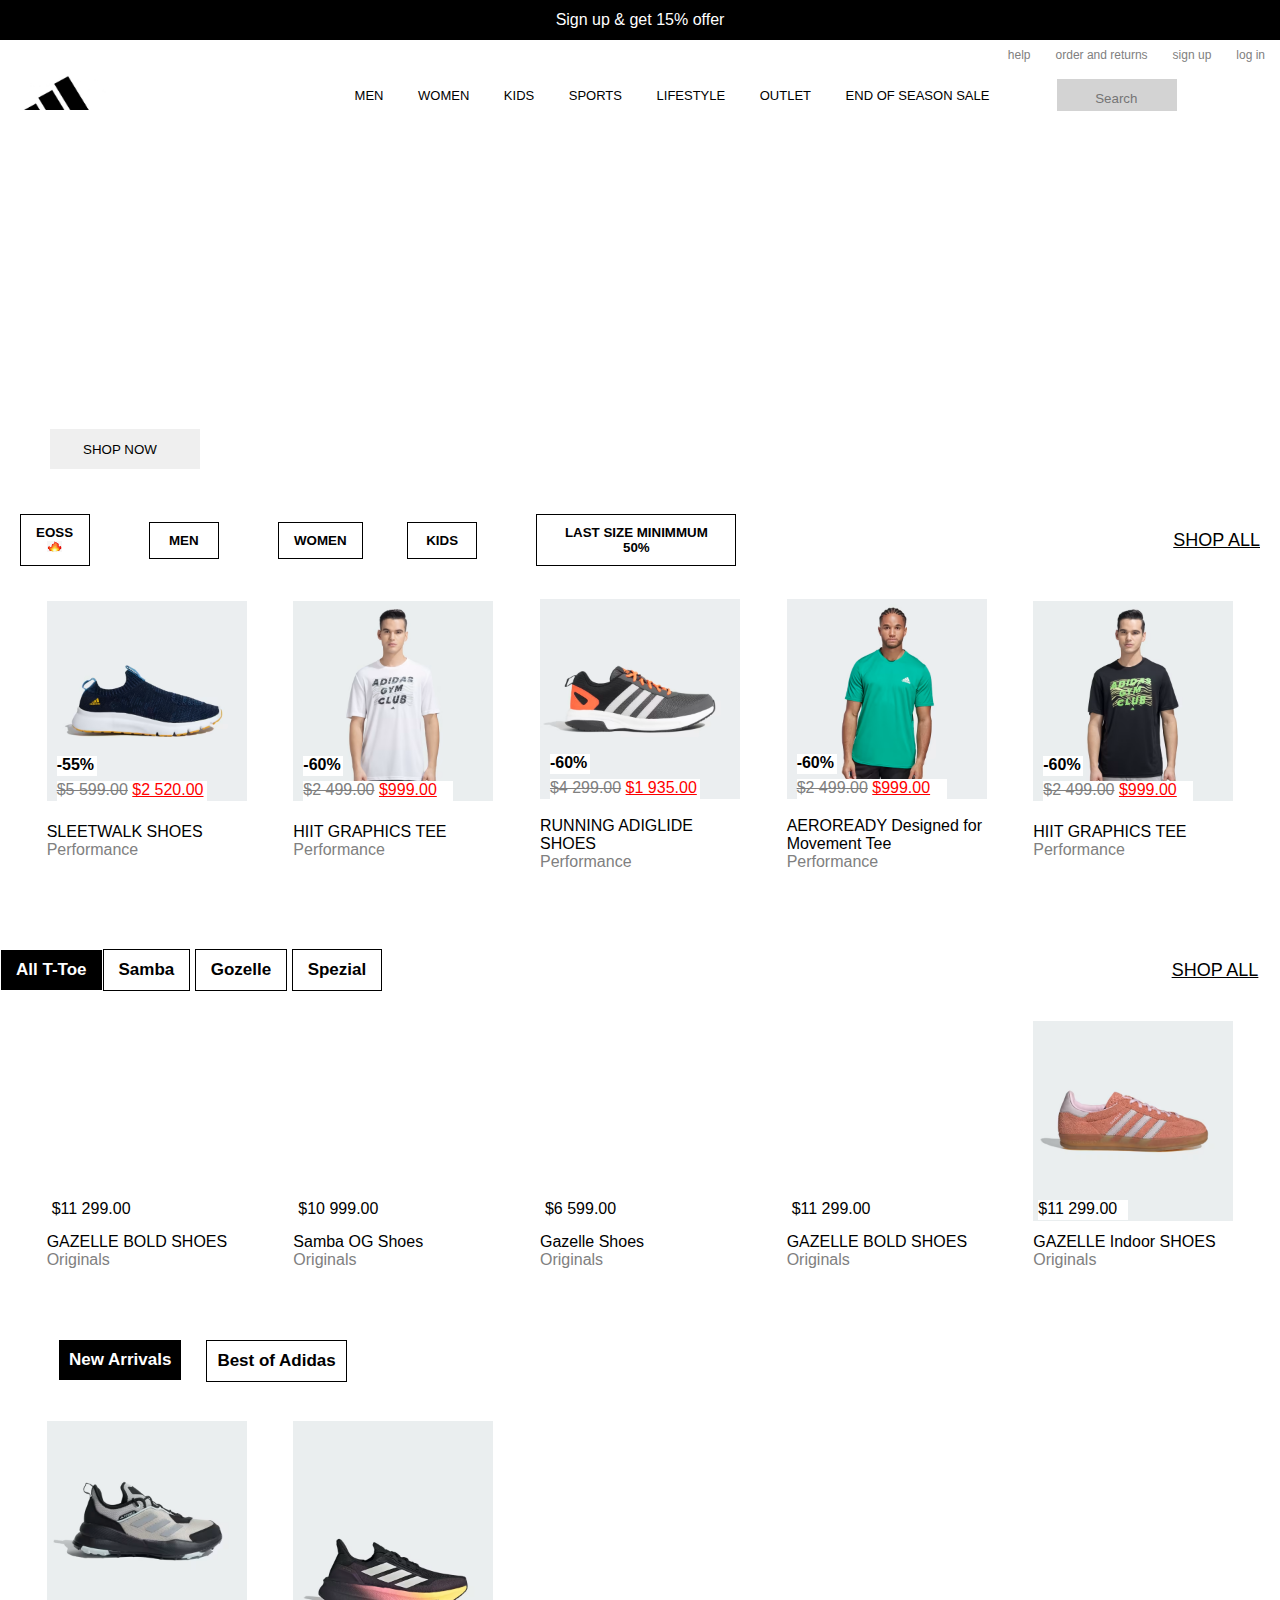
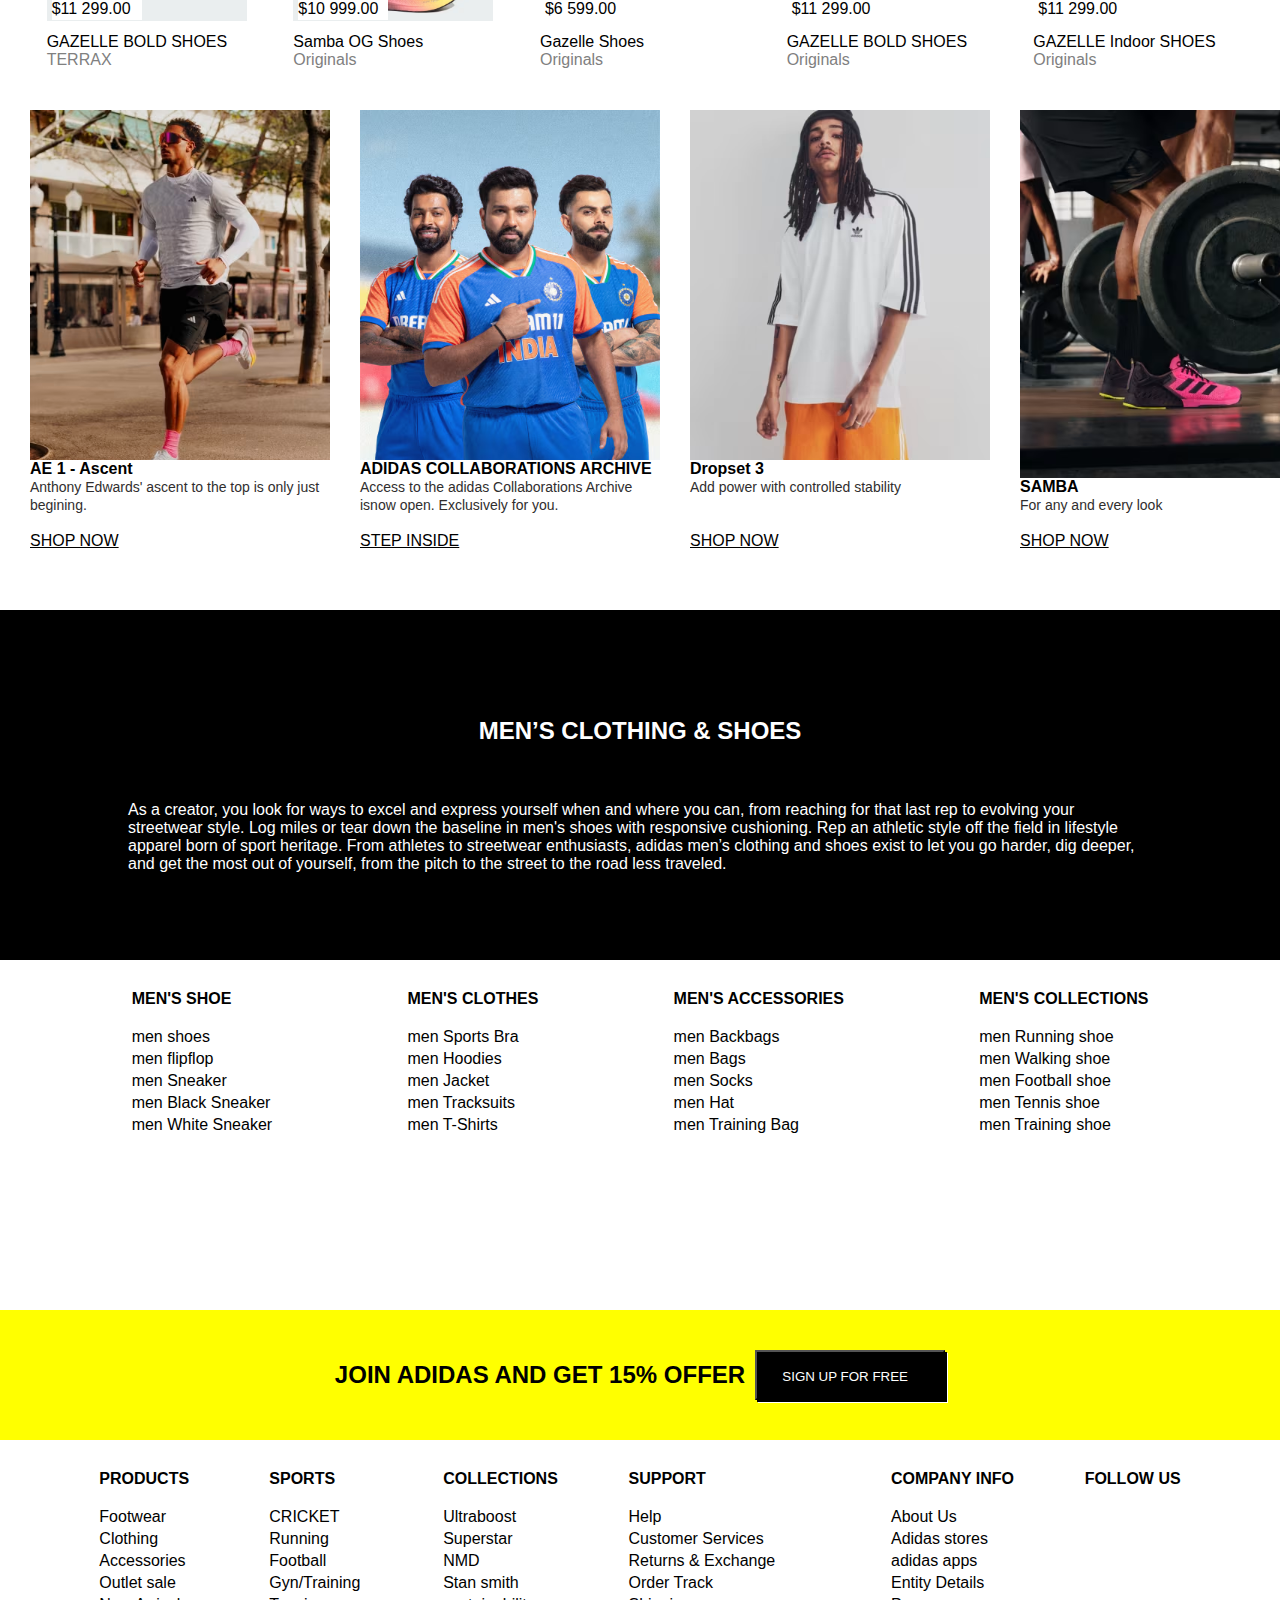
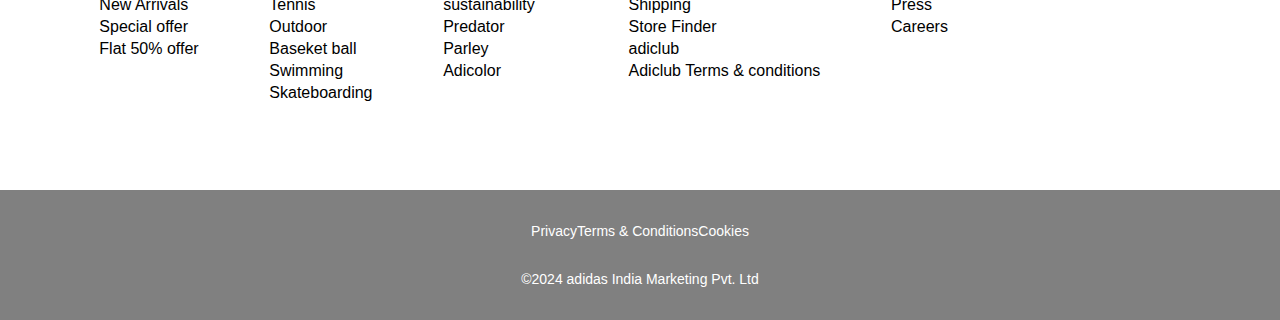
<file: men.html>
<!DOCTYPE html>
<html lang="en">
<head>
    <meta charset="UTF-8">
    <meta name="viewport" content="width=device-width, initial-scale=1.0">
    <title>Document</title>
    <link rel="stylesheet" href="men.css">
    <link rel="stylesheet" href="https://cdnjs.cloudflare.com/ajax/libs/font-awesome/6.5.2/css/all.min.css" 
    integrity="sha512-SnH5WK+bZxgPHs44uWIX+LLJAJ9/2PkPKZ5QiAj6Ta86w+fsb2TkcmfRyVX3pBnMFcV7oQPJkl9QevSCWr3W6A==" 
    crossorigin="anonymous" referrerpolicy="no-referrer" />
</head>
<body>
    <div class="nav1">Sign up & get 15% offer</div>
    <div class="nav2">
        <li>help</li>
        <li>order and returns</li>
        <li>sign up</li>
        <li>log in</li>
    </div>
    <div class="nav3">
        <div class="sub1">
            <i class="fa-solid fa-bars"></i>
            <i class="fa-regular fa-heart"></i>
            <img src="adidas.jpg" height="40px" width="120px">
        </div>
        <div class="sub2">
            <a href=""><li>MEN</li></a>
            <a href="women.html"><li>WOMEN</li></a>
            <a href="kids.html"><li>KIDS</li></a>
            <li>SPORTS</li>
            <img src="adidas.jpg" height="40px" width="120px">
            <li>LIFESTYLE</li>
            <li>OUTLET</li>
            <a href="EOSS.html"><li>END OF SEASON SALE</li></a>
            
        </div>
        <div class="sub3">
            <!-- <input type="text" placeholder="Search"> -->
            <div class="down">
                <input type="text" placeholder="Search">
                <i class="fa-solid fa-magnifying-glass"></i>
            </div>
            <i class="fa-regular fa-user"></i>
            <i class="fa-solid fa-magnifying-glass" id="glass"></i>
            <i class="fa-regular fa-heart"></i>
            <i class="fa-solid fa-bag-shopping"></i>
        </div>
    </div>
    <!-- Navbar end -->
     <div class="body1">
        <div class="child1">
            <div class="box"><b>FLAT 50% OFFER</b><br><br><a>EXTRA 15% OFF ON ORDERS ABOVE 4999</a>
                <div class="inside">
                    <button class="men">SHOP NOW<i class="fa-solid fa-arrow-right-long"></i></button>
                </div>
            </div>
        </div>
     </div>
     <!-- body1 End -->
     <div class="body4">
        <div class="category">
            <a href="EOSS.html"><button>EOSS<img src="fire.jpg" height="11px" width="15px"></button></a>
            <a href=""><button>MEN</button></a>
            <a href="women.html"><button>WOMEN</button></a>
            <a href="kids.html"><button>KIDS</button></a>
            <button>LAST SIZE MINIMMUM 50%</button>
        </div>
        <a href="">SHOP ALL</a>
      </div>
    <!-- body4 end -->
    <div class="row3">
        <div class="shoe1">
            <div class="frame1">
                <div class="off1"><b>-55%</b></div>
                <div class="off2">
                    <del style="color: gray;">$5 599.00</del>
                    <ins style="color: red;">$2 520.00</ins>
                </div>
                <i class="fa-regular fa-heart"></i>
            </div>
            <div class="text1"><a>SLEETWALK SHOES</a><br>Performance</div>
        </div>
        <div class="shoe2">
            <div class="frame1">
                <div class="off1"><b>-60%</b></div>
                <div class="off2">
                    <del style="color: gray;">$2 499.00</del>
                    <ins style="color: red;">$999.00</ins>
                </div>
                <i class="fa-regular fa-heart"></i>
            </div>
            <div class="text1"><a>HIIT GRAPHICS TEE</a><br>Performance</div>
        </div>
        <div class="shoe3">
            <div class="frame1">
                <div class="off1"><b>-60%</b></div>
                <div class="off2">
                    <del style="color: gray;">$4 299.00</del>
                    <ins style="color: red;">$1 935.00</ins>
                </div>
                <i class="fa-regular fa-heart"></i>
            </div>
            <div class="text1"><a>RUNNING ADIGLIDE SHOES</a><br>Performance</div>
        </div>
        <div class="shoe4">
            <div class="frame1">
                <div class="off1"><b>-60%</b></div>
                <div class="off2">
                    <del style="color: gray;">$2 499.00</del>
                    <ins style="color: red;">$999.00</ins>
                </div>
                <i class="fa-regular fa-heart"></i>
            </div>
            <div class="text1"><a>AEROREADY Designed for Movement Tee</a><br>Performance</div>
        </div>
        <div class="shoe5">
            <div class="frame1">
                <div class="off1"><b>-60%</b></div>
                <div class="off2">
                    <del style="color: gray;">$2 499.00</del>
                    <ins style="color: red;">$999.00</ins>
                </div>
                <i class="fa-regular fa-heart"></i>
            </div>
            <div class="text1"><a>HIIT GRAPHICS TEE</a><br>Performance</div>
        </div>
  </div>
    <!-- row3 end -->
    <div class="body7">
        <div class="cat">
            <button><b>All T-Toe</b></button>
            <div class="list">
                <button>Samba</button>
                <button>Gozelle</button>
                <button>Spezial</button>
            </div>
        </div>
        <div class="ahover">
            <a href="">SHOP ALL</a>
        </div>
 </div>
 <!-- body7 end -->
<div class="body8">
    <div class="shoe1">
        <div class="frame1">
            <div class="offer">$11 299.00</div>
            <i class="fa-regular fa-heart"></i>
        </div>
        <div class="text1"><a>GAZELLE BOLD SHOES</a><br>Originals</div>
    </div>
    <div class="shoe2">
        <div class="frame1">
            <div class="offer">$10 999.00</div>
            <i class="fa-regular fa-heart"></i>
        </div>
        <div class="text1"><a>Samba OG Shoes</a><br>Originals</div>
    </div>
    <div class="shoe3">
        <div class="frame1">
            <div class="offer">$6 599.00</div>
            <i class="fa-regular fa-heart"></i>
        </div>
        <div class="text1"><a>Gazelle Shoes</a><br>Originals</div>
    </div>
    <div class="shoe4">
        <div class="frame1">
            <div class="offer">$11 299.00</div>
            <i class="fa-regular fa-heart"></i>
        </div>
        <div class="text1"><a>GAZELLE BOLD SHOES</a><br>Originals</div>
    </div>
    <div class="shoe5">
        <div class="frame1">
            <div class="offer">$11 299.00</div>
            <i class="fa-regular fa-heart"></i>
        </div>
        <div class="text1"><a>GAZELLE Indoor SHOES</a><br>Originals</div>
    </div>
</div>
<!-- body8 end -->
<div class="singlediv">
    <div class="indiv1">
        <button><b>New Arrivals</b></button>
    </div>
    <div class="indiv">
        <button><b>Best of Adidas</b></button>
    </div>
 </div>
 <!-- singlediv end -->
 <div class="newarrival">
    <div class="shoe1">
        <div class="frame1">
            <div class="offer">$11 299.00</div>
            <i class="fa-regular fa-heart"></i>
        </div>
        <div class="text1"><a>GAZELLE BOLD SHOES</a><br>TERRAX</div>
    </div>
    <div class="shoe2">
        <div class="frame1">
            <div class="offer">$10 999.00</div>
            <i class="fa-regular fa-heart"></i>
        </div>
        <div class="text1"><a>Samba OG Shoes</a><br>Originals</div>
    </div>
    <div class="shoe3">
        <div class="frame1">
            <div class="offer">$6 599.00</div>
            <i class="fa-regular fa-heart"></i>
        </div>
        <div class="text1"><a>Gazelle Shoes</a><br>Originals</div>
    </div>
    <div class="shoe4">
        <div class="frame1">
            <div class="offer">$11 299.00</div>
            <i class="fa-regular fa-heart"></i>
        </div>
        <div class="text1"><a>GAZELLE BOLD SHOES</a><br>Originals</div>
    </div>
    <div class="shoe5">
        <div class="frame1">
            <div class="offer">$11 299.00</div>
            <i class="fa-regular fa-heart"></i>
        </div>
        <div class="text1"><a>GAZELLE Indoor SHOES</a><br>Originals</div>
    </div>
</div>
<!-- newarrival end -->
<div class="body10">
    <div class="vd1">
        <div class="child1"></div>
        <div class="child2">
            <b title="Shop Now">AE 1 - Ascent</b><br>
            <small title="Shop Now">Anthony Edwards' ascent to the top is only just begining.</small><br><br>
            <a href="" title="Shop Now">SHOP NOW</a>
        </div>
    </div>
    <div class="vdo2">
        <div class="child1"></div>
        <div class="child2">
            <b title="Shop Now">ADIDAS COLLABORATIONS ARCHIVE</b><br>
            <small title="Shop Now">Access to the adidas Collaborations Archive isnow open. Exclusively for you.</small><br><br>
            <a href="" title="Shop Now">STEP INSIDE</a>
        </div>
    </div>
    <div class="vdo3">
        <div class="child1"></div>
        <div class="child2"><b title="Shop Now">Dropset 3</b><br>
            <small title="Shop Now">Add power with controlled stability</small><br><br><br>
            <a href="" title="Shop Now">SHOP NOW</a>
        </div>
    </div>
    <div class="vdo4">
        <div class="child1"></div>
        <div class="child2">
            <b title="Shop Now">SAMBA</b><br>
            <small title="Shop Now">For any and every look</small><br><br>
            <a href="" title="Shop Now">SHOP NOW</a>
        </div>
    </div>
  </div> 
  <!-- body10 end -->
   <div class="mens">
    <div class="menscloth">
    <h2>MEN’S CLOTHING & SHOES</h2><br><br>
As a creator, you look for ways to excel and express yourself when and where you can, from reaching for that last rep to evolving your streetwear style. Log miles or tear down the baseline in men's shoes with responsive cushioning. Rep an athletic style off the field in lifestyle apparel born of sport heritage. From athletes to streetwear enthusiasts, adidas men’s clothing and shoes exist to let you go harder, 
dig deeper, and get the most out of yourself, from the pitch to the street to the road less traveled.
</div>
   </div>
   <!-- mens end -->
   <div class="menscoll">
    <div class="btmm2">
    <div class="bot1">
        <b>MEN'S SHOE</b><br><br>
        <li>men shoes</li>
        <li>men flipflop</li>
        <li>men Sneaker</li>
        <li>men Black Sneaker</li>
        <li>men White Sneaker</li>
    </div>
    <div class="bot2">
        <b>MEN'S CLOTHES</b><br><br>
        <li>men Sports Bra</li>
        <li>men Hoodies</li>
        <li>men Jacket</li>
        <li>men Tracksuits</li>
        <li>men T-Shirts</li>
    </div>
    <div class="bot3">
        <b>MEN'S ACCESSORIES</b><br><br>
        <li>men Backbags</li>
        <li>men Bags</li>
        <li>men Socks</li>
        <li>men Hat</li>
        <li>men Training Bag</li>
    </div>
    <div class="bot4">
        <b>MEN'S COLLECTIONS</b><br><br>
        <li>men Running shoe</li>
        <li>men Walking shoe</li>
        <li>men Football shoe</li>
        <li>men Tennis shoe</li>
        <li>men Training shoe</li>
    </div>
    </div>
   </div>
   <!-- menscoll end -->
<div class="bt">Back to Top</div>
<!-- bt end -->
 <div class="bottom">
    <li>LOGIN</li>
    <li>YOUR BAG (0)</li>
 </div>
 <!-- bottom end -->
 <div class="bottom1">
    <h2>JOIN ADIDAS AND GET 15% OFFER</h2>
    <button class="men">SIGN UP FOR FREE<i class="fa-solid fa-arrow-right-long"></i></button>
 </div>
 <!-- bottom1 end -->
  <div class="bottom2">
    <div class="btm2">
    <div class="bot1">
        <b>PRODUCTS</b><br><br>
        <li>Footwear</li>
        <li>Clothing</li>
        <li>Accessories</li>
        <li>Outlet sale</li>
        <li>New Arrivals</li>
        <li>Special offer</li>
        <li>Flat 50% offer</li>
    </div>
    <div class="bot2">
        <b>SPORTS</b><br><br>
        <li>CRICKET</li>
        <li>Running</li>
        <li>Football</li>
        <li>Gyn/Training</li>
        <li>Tennis</li>
        <li>Outdoor</li>
        <li>Baseket ball</li>
        <li>Swimming</li>
        <li>Skateboarding</li>
    </div>
    <div class="bot3">
        <b>COLLECTIONS</b><br><br>
        <li>Ultraboost</li>
        <li>Superstar</li>
        <li>NMD</li>
        <li>Stan smith</li>
        <li>sustainability</li>
        <li>Predator</li>
        <li>Parley</li>
        <li>Adicolor</li>
    </div>
    <div class="bot4">
        <b>SUPPORT</b><br><br>
        <li>Help</li>
        <li>Customer Services</li>
        <li>Returns & Exchange</li>
        <li>Order Track</li>
        <li>Shipping</li>
        <li>Store Finder</li>
        <li>adiclub</li>
        <li>Adiclub Terms & conditions</li>
    </div>
    <div class="bot5">
        <b>COMPANY INFO</b><br><br>
        <li>About Us</li>
        <li>Adidas stores</li>
        <li>adidas apps</li>
        <li>Entity Details</li>
        <li>Press</li>
        <li>Careers</li>
    </div>
    <div class="bot6">
        <b>FOLLOW US</b><br><br>
        <i class="fa-brands fa-instagram"></i>
    </div>
    </div>
  </div>
  <!-- bottom2 end -->
   <div class="bottom3">
    <div class="bit1">
        <li>Delivery</li>
        <li>Store Finder</li>
        <li>Returns & Refunds</li>
        <li>adiclub</li>
    </div>
    <div class="bit2">
        <li>Order Tracker</li>
        <li>adiclub Terms and Conditions</li>
        <li>Help</li>
    </div>
   </div>
   <!-- bottom3 end -->
    <div class="bottom4">
        <div class="bit3">
            <li>Privacy</li>
            <li>Terms & Conditions</li>
            <li>Cookies</li>
        </div>
        <div class="bit4">©2024 adidas India Marketing Pvt. Ltd</div>
    </div>
    <!-- The End -->
</file>
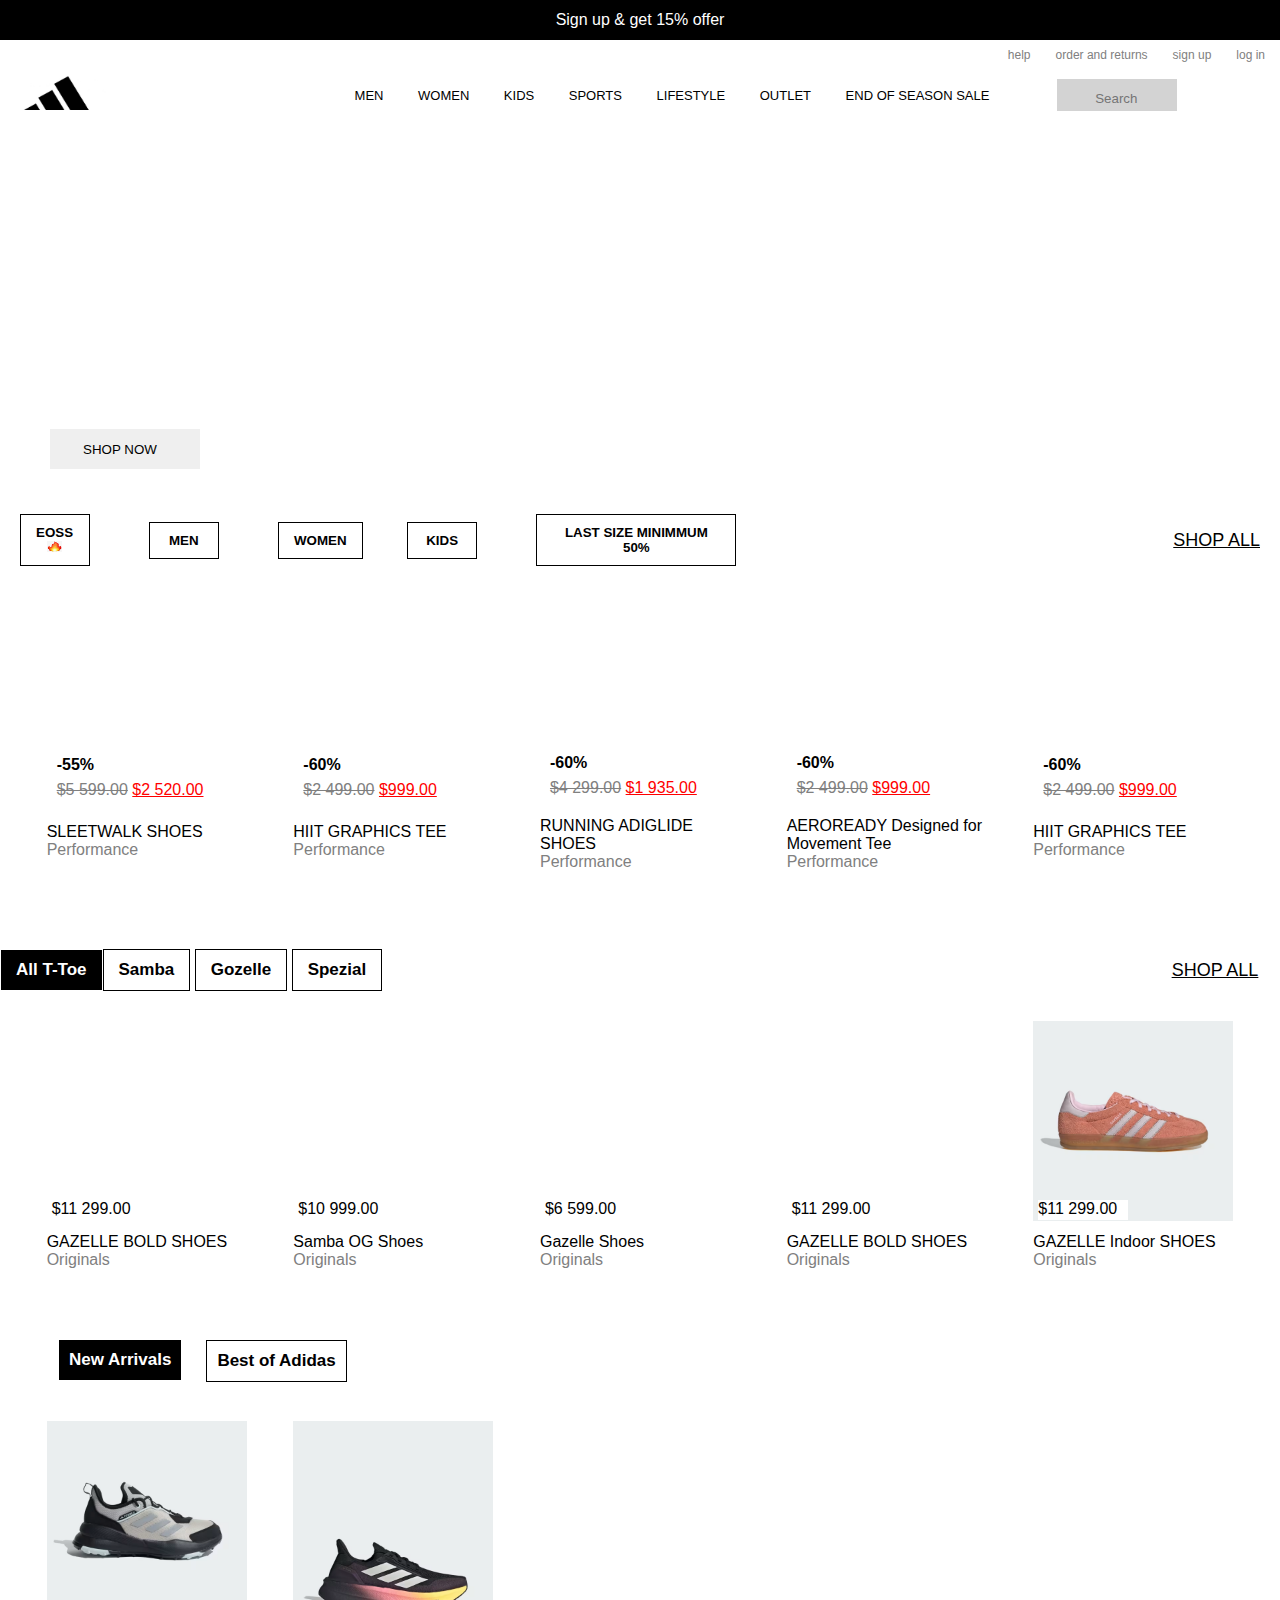
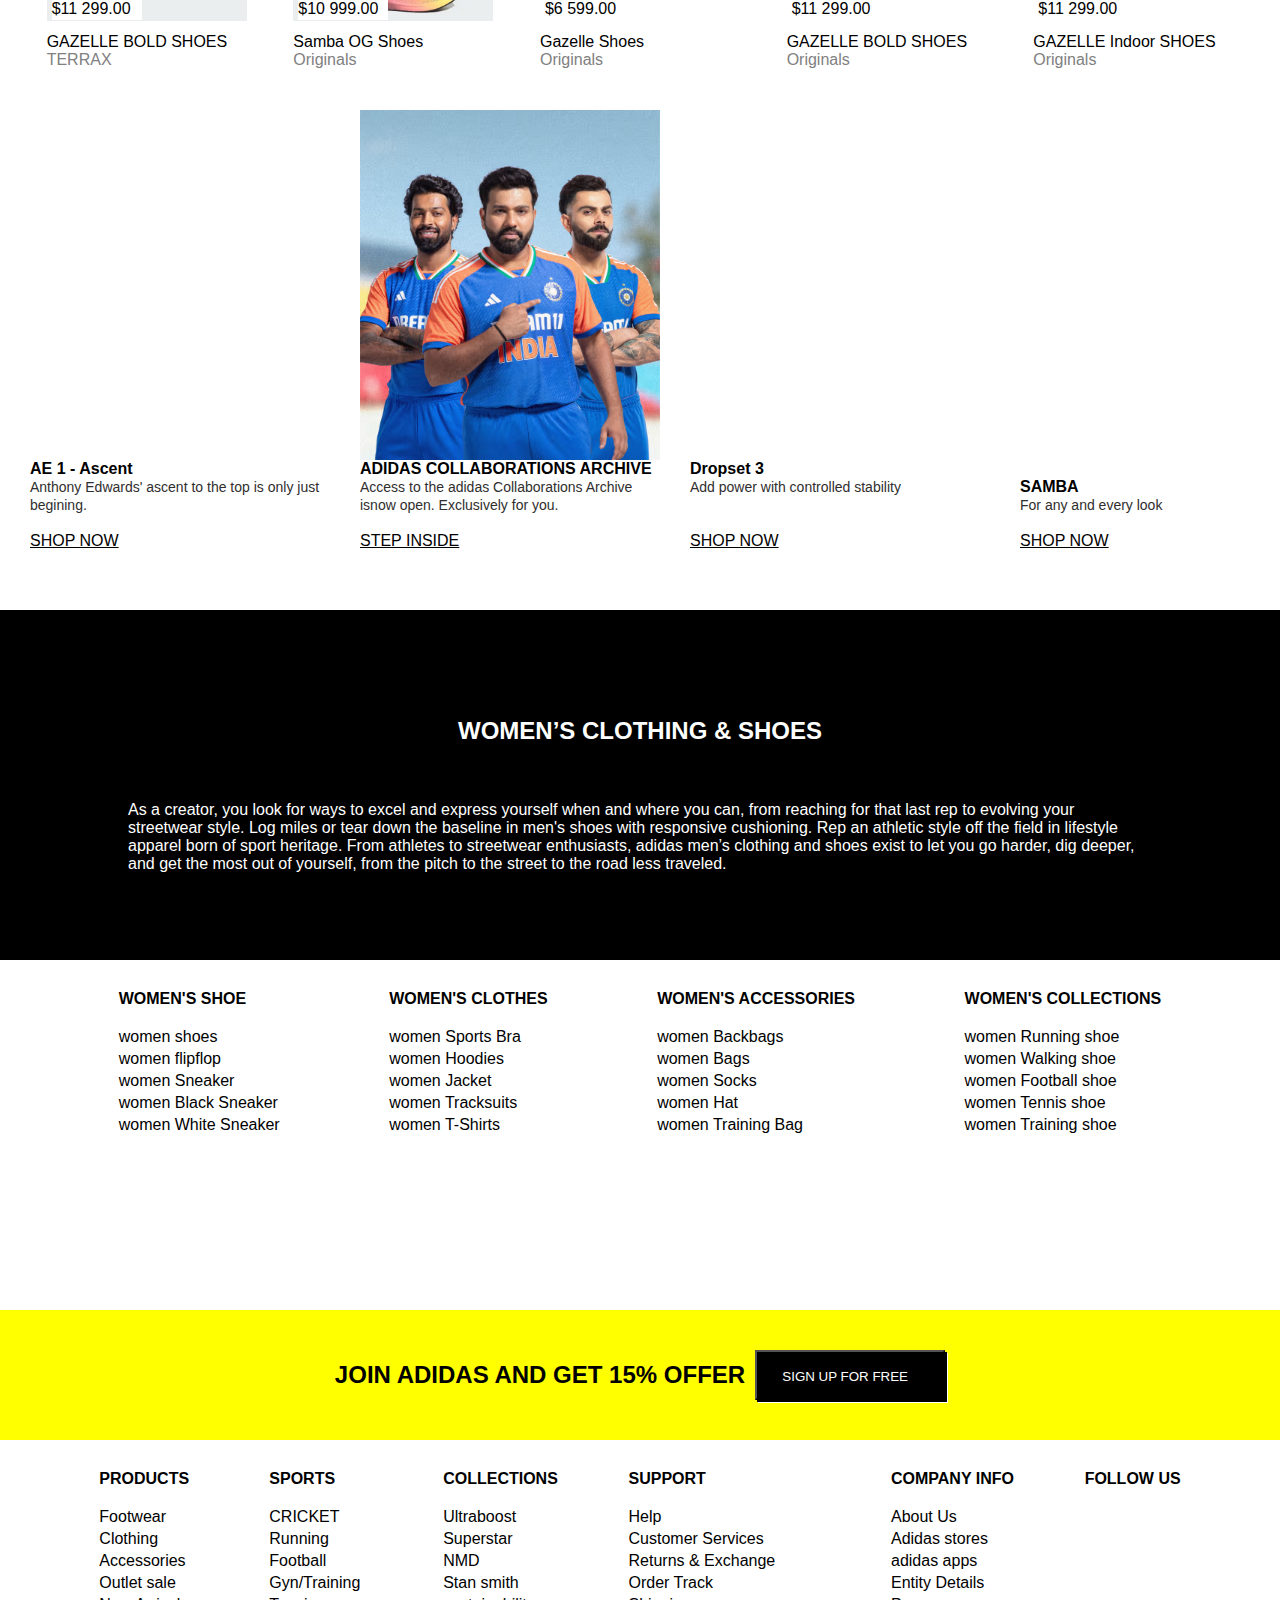
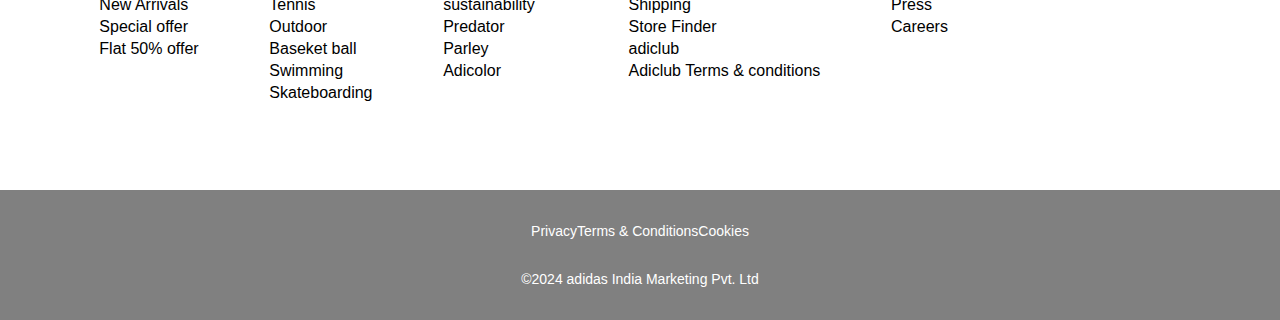
<file: women.html>
<!DOCTYPE html>
<html lang="en">
<head>
    <meta charset="UTF-8">
    <meta name="viewport" content="width=device-width, initial-scale=1.0">
    <title>Document</title>
    <link rel="stylesheet" href="women.css">
    <link rel="stylesheet" href="https://cdnjs.cloudflare.com/ajax/libs/font-awesome/6.5.2/css/all.min.css" 
    integrity="sha512-SnH5WK+bZxgPHs44uWIX+LLJAJ9/2PkPKZ5QiAj6Ta86w+fsb2TkcmfRyVX3pBnMFcV7oQPJkl9QevSCWr3W6A==" 
    crossorigin="anonymous" referrerpolicy="no-referrer" />
</head>
<body>
    <div class="nav1">Sign up & get 15% offer</div>
    <div class="nav2">
        <li>help</li>
        <li>order and returns</li>
        <li>sign up</li>
        <li>log in</li>
    </div>
    <div class="nav3">
        <div class="sub1">
            <i class="fa-solid fa-bars"></i>
            <i class="fa-regular fa-heart"></i>
            <img src="adidas.jpg" height="40px" width="120px">
        </div>
        <div class="sub2">
            <a href="men.html"><li>MEN</li></a>
            <a href=""><li>WOMEN</li></a>
            <a href="kids.html"><li>KIDS</li></a>
            <li>SPORTS</li>
            <img src="adidas.jpg" height="40px" width="120px">
            <li>LIFESTYLE</li>
            <li>OUTLET</li>
            <a href="EOSS.html"><li>END OF SEASON SALE</li></a>
            
        </div>
        <div class="sub3">
            <!-- <input type="text" placeholder="Search"> -->
            <div class="down">
                <input type="text" placeholder="Search">
                <i class="fa-solid fa-magnifying-glass"></i>
            </div>
            <i class="fa-regular fa-user"></i>
            <i class="fa-solid fa-magnifying-glass" id="glass"></i>
            <i class="fa-regular fa-heart"></i>
            <i class="fa-solid fa-bag-shopping"></i>
        </div>
    </div>
    <!-- Navbar end -->
     <div class="body1">
        <div class="child1">
            <div class="box"><b>FLAT 50% OFFER</b><br><br><a>EXTRA 15% OFF ON ORDERS ABOVE 4999</a>
                <div class="inside">
                    <button class="men">SHOP NOW<i class="fa-solid fa-arrow-right-long"></i></button>
                </div>
            </div>
        </div>
     </div>
     <!-- body1 End -->
     <div class="body4">
        <div class="category">
            <a href="EOSS.html"><button>EOSS<img src="fire.jpg" height="11px" width="15px"></button></a>
            <a href="men.html"><button>MEN</button></a>
            <a href=""><button>WOMEN</button></a>
            <a href="kids.html"><button>KIDS</button></a>
            <button>LAST SIZE MINIMMUM 50%</button>
        </div>
        <a href="">SHOP ALL</a>
      </div>
    <!-- body4 end -->
    <div class="row3">
        <div class="shoe1">
            <div class="frame1">
                <div class="off1"><b>-55%</b></div>
                <div class="off2">
                    <del style="color: gray;">$5 599.00</del>
                    <ins style="color: red;">$2 520.00</ins>
                </div>
                <i class="fa-regular fa-heart"></i>
            </div>
            <div class="text1"><a>SLEETWALK SHOES</a><br>Performance</div>
        </div>
        <div class="shoe2">
            <div class="frame1">
                <div class="off1"><b>-60%</b></div>
                <div class="off2">
                    <del style="color: gray;">$2 499.00</del>
                    <ins style="color: red;">$999.00</ins>
                </div>
                <i class="fa-regular fa-heart"></i>
            </div>
            <div class="text1"><a>HIIT GRAPHICS TEE</a><br>Performance</div>
        </div>
        <div class="shoe3">
            <div class="frame1">
                <div class="off1"><b>-60%</b></div>
                <div class="off2">
                    <del style="color: gray;">$4 299.00</del>
                    <ins style="color: red;">$1 935.00</ins>
                </div>
                <i class="fa-regular fa-heart"></i>
            </div>
            <div class="text1"><a>RUNNING ADIGLIDE SHOES</a><br>Performance</div>
        </div>
        <div class="shoe4">
            <div class="frame1">
                <div class="off1"><b>-60%</b></div>
                <div class="off2">
                    <del style="color: gray;">$2 499.00</del>
                    <ins style="color: red;">$999.00</ins>
                </div>
                <i class="fa-regular fa-heart"></i>
            </div>
            <div class="text1"><a>AEROREADY Designed for Movement Tee</a><br>Performance</div>
        </div>
        <div class="shoe5">
            <div class="frame1">
                <div class="off1"><b>-60%</b></div>
                <div class="off2">
                    <del style="color: gray;">$2 499.00</del>
                    <ins style="color: red;">$999.00</ins>
                </div>
                <i class="fa-regular fa-heart"></i>
            </div>
            <div class="text1"><a>HIIT GRAPHICS TEE</a><br>Performance</div>
        </div>
  </div>
    <!-- row3 end -->
    <div class="body7">
        <div class="cat">
            <button><b>All T-Toe</b></button>
            <div class="list">
                <button>Samba</button>
                <button>Gozelle</button>
                <button>Spezial</button>
            </div>
        </div>
        <div class="ahover">
            <a href="">SHOP ALL</a>
        </div>
 </div>
 <!-- body7 end -->
<div class="body8">
    <div class="shoe1">
        <div class="frame1">
            <div class="offer">$11 299.00</div>
            <i class="fa-regular fa-heart"></i>
        </div>
        <div class="text1"><a>GAZELLE BOLD SHOES</a><br>Originals</div>
    </div>
    <div class="shoe2">
        <div class="frame1">
            <div class="offer">$10 999.00</div>
            <i class="fa-regular fa-heart"></i>
        </div>
        <div class="text1"><a>Samba OG Shoes</a><br>Originals</div>
    </div>
    <div class="shoe3">
        <div class="frame1">
            <div class="offer">$6 599.00</div>
            <i class="fa-regular fa-heart"></i>
        </div>
        <div class="text1"><a>Gazelle Shoes</a><br>Originals</div>
    </div>
    <div class="shoe4">
        <div class="frame1">
            <div class="offer">$11 299.00</div>
            <i class="fa-regular fa-heart"></i>
        </div>
        <div class="text1"><a>GAZELLE BOLD SHOES</a><br>Originals</div>
    </div>
    <div class="shoe5">
        <div class="frame1">
            <div class="offer">$11 299.00</div>
            <i class="fa-regular fa-heart"></i>
        </div>
        <div class="text1"><a>GAZELLE Indoor SHOES</a><br>Originals</div>
    </div>
</div>
<!-- body8 end -->
<div class="singlediv">
    <div class="indiv1">
        <button><b>New Arrivals</b></button>
    </div>
    <div class="indiv">
        <button><b>Best of Adidas</b></button>
    </div>
 </div>
 <!-- singlediv end -->
 <div class="newarrival">
    <div class="shoe1">
        <div class="frame1">
            <div class="offer">$11 299.00</div>
            <i class="fa-regular fa-heart"></i>
        </div>
        <div class="text1"><a>GAZELLE BOLD SHOES</a><br>TERRAX</div>
    </div>
    <div class="shoe2">
        <div class="frame1">
            <div class="offer">$10 999.00</div>
            <i class="fa-regular fa-heart"></i>
        </div>
        <div class="text1"><a>Samba OG Shoes</a><br>Originals</div>
    </div>
    <div class="shoe3">
        <div class="frame1">
            <div class="offer">$6 599.00</div>
            <i class="fa-regular fa-heart"></i>
        </div>
        <div class="text1"><a>Gazelle Shoes</a><br>Originals</div>
    </div>
    <div class="shoe4">
        <div class="frame1">
            <div class="offer">$11 299.00</div>
            <i class="fa-regular fa-heart"></i>
        </div>
        <div class="text1"><a>GAZELLE BOLD SHOES</a><br>Originals</div>
    </div>
    <div class="shoe5">
        <div class="frame1">
            <div class="offer">$11 299.00</div>
            <i class="fa-regular fa-heart"></i>
        </div>
        <div class="text1"><a>GAZELLE Indoor SHOES</a><br>Originals</div>
    </div>
</div>
<!-- newarrival end -->
<div class="body10">
    <div class="vd1">
        <div class="child1"></div>
        <div class="child2">
            <b title="Shop Now">AE 1 - Ascent</b><br>
            <small title="Shop Now">Anthony Edwards' ascent to the top is only just begining.</small><br><br>
            <a href="" title="Shop Now">SHOP NOW</a>
        </div>
    </div>
    <div class="vdo2">
        <div class="child1"></div>
        <div class="child2">
            <b title="Shop Now">ADIDAS COLLABORATIONS ARCHIVE</b><br>
            <small title="Shop Now">Access to the adidas Collaborations Archive isnow open. Exclusively for you.</small><br><br>
            <a href="" title="Shop Now">STEP INSIDE</a>
        </div>
    </div>
    <div class="vdo3">
        <div class="child1"></div>
        <div class="child2"><b title="Shop Now">Dropset 3</b><br>
            <small title="Shop Now">Add power with controlled stability</small><br><br><br>
            <a href="" title="Shop Now">SHOP NOW</a>
        </div>
    </div>
    <div class="vdo4">
        <div class="child1"></div>
        <div class="child2">
            <b title="Shop Now">SAMBA</b><br>
            <small title="Shop Now">For any and every look</small><br><br>
            <a href="" title="Shop Now">SHOP NOW</a>
        </div>
    </div>
  </div> 
  <!-- body10 end -->
   <div class="womens">
    <div class="womenscloth">
    <h2>WOMEN’S CLOTHING & SHOES</h2><br><br>
As a creator, you look for ways to excel and express yourself when and where you can, from reaching for that last rep to evolving your streetwear style. Log miles or tear down the baseline in men's shoes with responsive cushioning. Rep an athletic style off the field in lifestyle apparel born of sport heritage. From athletes to streetwear enthusiasts, adidas men’s clothing and shoes exist to let you go harder, 
dig deeper, and get the most out of yourself, from the pitch to the street to the road less traveled.
</div>
   </div>
   <!-- womens end -->
   <div class="womenscoll">
    <div class="btmm2">
    <div class="bot1">
        <b>WOMEN'S SHOE</b><br><br>
        <li>women shoes</li>
        <li>women flipflop</li>
        <li>women Sneaker</li>
        <li>women Black Sneaker</li>
        <li>women White Sneaker</li>
    </div>
    <div class="bot2">
        <b>WOMEN'S CLOTHES</b><br><br>
        <li>women Sports Bra</li>
        <li>women Hoodies</li>
        <li>women Jacket</li>
        <li>women Tracksuits</li>
        <li>women T-Shirts</li>
    </div>
    <div class="bot3">
        <b>WOMEN'S ACCESSORIES</b><br><br>
        <li>women Backbags</li>
        <li>women Bags</li>
        <li>women Socks</li>
        <li>women Hat</li>
        <li>women Training Bag</li>
    </div>
    <div class="bot4">
        <b>WOMEN'S COLLECTIONS</b><br><br>
        <li>women Running shoe</li>
        <li>women Walking shoe</li>
        <li>women Football shoe</li>
        <li>women Tennis shoe</li>
        <li>women Training shoe</li>
    </div>
    </div>
   </div>
   <!-- menscoll end -->
<div class="bt">Back to Top</div>
<!-- bt end -->
 <div class="bottom">
    <li>LOGIN</li>
    <li>YOUR BAG (0)</li>
 </div>
 <!-- bottom end -->
 <div class="bottom1">
    <h2>JOIN ADIDAS AND GET 15% OFFER</h2>
    <button class="men">SIGN UP FOR FREE<i class="fa-solid fa-arrow-right-long"></i></button>
 </div>
 <!-- bottom1 end -->
  <div class="bottom2">
    <div class="btm2">
    <div class="bot1">
        <b>PRODUCTS</b><br><br>
        <li>Footwear</li>
        <li>Clothing</li>
        <li>Accessories</li>
        <li>Outlet sale</li>
        <li>New Arrivals</li>
        <li>Special offer</li>
        <li>Flat 50% offer</li>
    </div>
    <div class="bot2">
        <b>SPORTS</b><br><br>
        <li>CRICKET</li>
        <li>Running</li>
        <li>Football</li>
        <li>Gyn/Training</li>
        <li>Tennis</li>
        <li>Outdoor</li>
        <li>Baseket ball</li>
        <li>Swimming</li>
        <li>Skateboarding</li>
    </div>
    <div class="bot3">
        <b>COLLECTIONS</b><br><br>
        <li>Ultraboost</li>
        <li>Superstar</li>
        <li>NMD</li>
        <li>Stan smith</li>
        <li>sustainability</li>
        <li>Predator</li>
        <li>Parley</li>
        <li>Adicolor</li>
    </div>
    <div class="bot4">
        <b>SUPPORT</b><br><br>
        <li>Help</li>
        <li>Customer Services</li>
        <li>Returns & Exchange</li>
        <li>Order Track</li>
        <li>Shipping</li>
        <li>Store Finder</li>
        <li>adiclub</li>
        <li>Adiclub Terms & conditions</li>
    </div>
    <div class="bot5">
        <b>COMPANY INFO</b><br><br>
        <li>About Us</li>
        <li>Adidas stores</li>
        <li>adidas apps</li>
        <li>Entity Details</li>
        <li>Press</li>
        <li>Careers</li>
    </div>
    <div class="bot6">
        <b>FOLLOW US</b><br><br>
        <i class="fa-brands fa-instagram"></i>
    </div>
    </div>
  </div>
  <!-- bottom2 end -->
   <div class="bottom3">
    <div class="bit1">
        <li>Delivery</li>
        <li>Store Finder</li>
        <li>Returns & Refunds</li>
        <li>adiclub</li>
    </div>
    <div class="bit2">
        <li>Order Tracker</li>
        <li>adiclub Terms and Conditions</li>
        <li>Help</li>
    </div>
   </div>
   <!-- bottom3 end -->
    <div class="bottom4">
        <div class="bit3">
            <li>Privacy</li>
            <li>Terms & Conditions</li>
            <li>Cookies</li>
        </div>
        <div class="bit4">©2024 adidas India Marketing Pvt. Ltd</div>
    </div>
    <!-- The End -->
</file>
<file: style.css>
body
{
    margin: 0;
    padding: 0;
    font-family: sans-serif;
}
.nav1
{
    width: 100%;
    height: 40px;
    background-color: black;
    color: white;
    justify-content: center;
    display: flex;
    align-items: center;
}
.nav2
{
    width: 100%;
    height: 30px;
    display: flex;
    align-items: center;
    justify-content: right;
    list-style: none;
    font-size: 12px;
    color: gray;
}
.nav2 li
{
    margin-right: 5px;
    padding: 10px;
}
.nav2 li:hover
{
    text-decoration: underline;
}
.nav3
{
    width: 100%;
    height: 50px;
    display: flex;
    border: 0px solid;
    background-color: white;
}
.nav3 .sub1
{
    display: flex;
    width: 25%;
    border: 0px solid;
    height: 50px;
}
.nav3 .sub2
{
    height: 50px;
    width: 55%;
    list-style: none;
    font-size: small;
    display: flex;
    align-items: center;
    justify-content: space-evenly;
    border: 0px solid;
}
.nav3 .sub2 a
{
    text-decoration: none;
    color: black;
}
.nav3 .sub3
{
    height: 50px;
    width: 20%;
    display: flex;
    border: 0px solid;
    list-style: none;
    align-items: center;
    justify-content: space-evenly;
}
.down 
{
    width: 100px;
    height: 12px;
    border: 0px solid;
    padding: 10px;
    margin: 10px;
    background-color: lightgray;
    text-align: right;
}
input
{
    width: 70%;
    height: 92%;
    border: 0px solid;
    outline: 0;
    background-color: lightgray;
}
.nav3 .sub2 img
{
    display: none;
    margin-bottom: 8px;
}
.nav3 .sub1 i
{
    margin-left: 25px;
    margin-top: 10px;
    font-size: 30px;
    display: none;
}
.nav3 .sub3 #glass
{
    display: none;
}
@media(max-width:991px)
{
    .nav3 .sub2 li
    {
        display: none;
    }
    .nav3 .sub2 img
    {
        display: block;
    }
    .nav3 .sub1 img
    {
        display: none;
    }
    .nav3 .sub1 i
    {
        display: block;
    }
    .nav3 .sub3 .down
    {
        display: none;
    }
    .nav3 .sub3 .fa-heart
    {
        display: none;
    }
    .nav3 .sub3 #glass
    {
        display: block;
    }
    .nav2
    {
        display: none;
    }
}
        /*Navbar End*/
.body1
{
    height: 330px;
    width: 100%;
    border: 0px solid;
}  
.body1 .child1
{
    background-image: url(https://brand.assets.adidas.com/image/upload/f_auto,q_auto,fl_lossy/if_w_gt_1920,w_1920/em_in_eoss_phase_3_hp_mh_d_cbc42f4a04.jpg);
    height: 330px;
    width: 100%;
    background-position: center;
    background-size: cover;
}  
.body1 .child1 .box
{
    height: 320px;
    width: 45%;
    margin-left: 30px;
    margin-top: 50px;
    color: white;
    display: flex;
    flex-direction: column;
    justify-content: space-around;
    border: 0px solid;
} 
.body1 .child1 .box b
{
    font-size: 30px;
    margin-top: 100px;
    margin-left: 20px;
} 
.body1 .child1 .box a
{
    line-height: 20px;
    font-size: 18px;
    margin-left: 20px;
    margin-top: -70px;
} 
.body1 .child1 .box .inside
{
    height: 40px;
    width: 80%;
    display: flex;
    justify-content: space-around;
    margin-bottom: 1px;
    border: 0px solid;
} 
.body1 .child1 .box .inside button 
{
    color: black;
    width: 150px;
    border: 0px solid black;
}
.body1 .child1 .box .inside button:hover
{
    color: gray;
}
.body1 .child1 .box .inside button .men
{
    font-weight: 800;
    font-size: 28px;
}
.body1 .child1 .box .inside button i
{
    font-size: medium;
    margin-left: 5px;
    padding-right: 5px;
}
@media(max-width:991px)
{
    .body1 .child1
    {
        background-position: left;
        background-size: 210cqmax;
        background-image: url(https://brand.assets.adidas.com/image/upload/f_auto,q_auto,fl_lossy/if_w_gt_1920,w_1920/em_in_eoss_phase_3_hp_mh_d_cbc42f4a04.jpg);
        height: 530px;
        width: 100%;
        display: flex;
        justify-content: left;
        align-items: flex-end;
    }
    .body1 .child1 .box
    {
       margin-left: 40px;
       margin-top: 50px;
       height: 280px;
       width: 70%;
       color: white;
       display: flex;
       flex-direction: column;
       justify-content: space-around;
       border: 0px solid;
    }
    .body1
    {
        height: 530px;
        width: 100%;
        border: 0px solid;
    }  
    .body1 .child1 .box .inside button 
    {
        color: black;
        width: 150px;
        border: 1px solid black;
    }
    .body1 .child1 .box .inside
    {
        display: flex;
        justify-content: space-around;
    }
}
@media(max-width:557px)
{
    .body1 .child1 .box b
    {
        font-size: 28px;
        margin-top: 30px;
        margin-left: 20px;
    } 
    .body1 .child1
    {
        display: flex;
        justify-content: left;
        align-items: top;
    }
    .body1 .child1 .box
    {
        height: 280px;
        width: 90%;
        margin-top: 30px;
        color: white;
        display: flex;
        flex-direction: column;
        justify-content: space-around;
        margin-left: 10px;
    }
}
@media(max-width:820px)
{
    .body1 .child1 .box
    {
        height: 280px;
        width: 70%;
        margin-top: 30px;
        color: white;
        display: flex;
        flex-direction: column;
        justify-content: space-around;
        border: 0px solid;
        margin-left: 10px;
    }
    .body1 .child1 .box .inside
    {
        display: flex;
        justify-content: space-around;
    }
}
@media(max-width:730px)
{
    .body1 .child1 .box
    {
        height: 280px;
        width: 80%;
        margin-top: 30px;
        color: white;
        display: flex;
        flex-direction: column;
        justify-content: space-around;
        border: 0px solid;
        margin-left: 10px;
    }
    .body1 .child1 .box .inside button 
    {
        color: black;
        width: 150px;
        border: 1px solid black;
    }
    .body1 .child1 .box .inside
    {
        display: flex;
        justify-content: space-around;
    }
}
@media(max-width:385px)
{
    .body1 .child1 .box b
    {
        font-size: 28px;
        margin-top: 30px;
        margin-left: 20px;
    } 
    .body1 .child1
    {
        display: flex;
        justify-content: left;
        align-items: top;
    }
    .body1 .child1 .box
    {
        height: 280px;
        width: 90%;
        margin-top: 30px;
        color: white;
        display: flex;
        flex-direction: column;
        justify-content: space-around;
        border: 0px solid;
        margin-left: 10px;
    }
}
/*BODY1*/
.body2
{
    height: 110px;
    width: 100%;
    font-size: 29px;
    font-weight: 600;
    display: flex;
    background-color: rgb(250, 249, 249);
    border: 0px solid;
}
.body2 b
{
    margin-left: 50px;
    display: flex;
    align-items: center;
}
  /*body2 end*/
.body3
{
   
    width: 100%;
    border: 0px solid;
    display: flex;
    justify-content: space-around;
    flex-wrap: wrap;
    padding: 30px 0px;
}
.body3 .box1
{
    height: 450px;
    width: 300px;
    border: 0px solid;
}
.body3 .box1 .bb1
{
    background-image: url(tshirt.avif);
    height: 380px;
    width: 300px;
    background-size: cover;
}
.body3 .box1 .bb2 
{
    margin-top: 15px;
}
.body3 .box2
{
    height: 450px;
    width: 300px;
    border: 0px solid;
}
.body3 .box2 .bb1
{
    background-image: url(shoe.avif);
    height: 380px;
    width: 300px;
    background-size: cover;
}
.body3 .box2 .bb2 
{
    margin-top: 15px;
}
.body3 .box3
{
    height: 450px;
    width: 300px;
}
.body3 .box3 .bb1
{
    background-image: url(sandals.avif);
    height: 380px;
    width: 300px;
    background-size: cover;
}
.body3 .box3 .bb2 
{
    margin-top: 15px;
}
.body3 .box4
{
    height: 450px;
    width: 300px;
}
.body3 .box4 .bb1
{
    background-image: url(pant.avif);
    height: 380px;
    width: 300px;
    background-size: cover;
}
.body3 .box4 .bb2 
{
    margin-top: 15px;
}
.body3 .box1 strong
{
    text-decoration: underline;
    font-size: 15px;
}
.body3 .box2 strong
{
    text-decoration: underline;
    font-size: 15px;
}
.body3 .box3 strong
{
    text-decoration: underline;
    font-size: 15px;
}
.body3 .box4 strong
{
    text-decoration: underline;
    font-size: 15px;
}
.body3 strong:hover
{
    background-color: black;
    color: white;
    text-decoration: none;
}
@media(max-width:991px)
{
    
    
     .body3 .box3
    {
        height: 350px;
        width: 200px;
        display: flex;
        flex-direction: column;
        justify-content: space-evenly;
    }
    .body3 .box2
    {
        height: 350px;
        width: 200px;
        display: flex;
        flex-direction: column;
        justify-content: space-evenly;
    }
    .body3 .box1
    {
        height: 350px;
        width: 250px;
        display: flex;
        flex-direction: column;
        justify-content: space-evenly;
        border: 0px solid;
    } 
    .body3 .box1 .bb1
    {
        background-size: cover;
        border: 1px solid;
        height: 350px;
        width: 250px;
    }
    .body3 .box2 .bb1
    {
        background-size: cover;
        border: 1px solid;
        height: 350px;
        width: 250px;
    }
    .body3 .box3 .bb1
    {
        background-size: cover;
        border: 0px solid;
        height: 350px;
        width: 250px;
    }
}
@media(max-width:1201px)
{
    
    .body3 .box4 .bb1
    {
        height: 350px;
        width: 100%;
        border: 0px solid;
    }
    .body3 .box3 .bb1
    {
        height: 350px;
        width: 100%;
    }
    .body3 .box2 .bb1
    {
        height: 350px;
        width: 100%;
    }
    .body3 .box1 .bb1
    {
        height: 350px;
        width: 100%;
        background-size: cover;
        border: 0px solid;
    }
    .body3 .box4
    {
        height: 350px;
        width: 250px;
        display: flex;
        flex-direction: column;
        justify-content: space-evenly;
        border: 0px solid;
    }
    .body3 .box3
    {
        height: 350px;
        width: 250px;
        display: flex;
        flex-direction: column;
        justify-content: space-evenly;
        border: 0px solid;
    }
    .body3 .box2
    {
        height: 350px;
        width: 250px;
        display: flex;
        flex-direction: column;
        justify-content: space-evenly;
        border: 0px solid;
    }
    .body3 .box1
    {
        height: 350px;
        width: 250px;
        display: flex;
        flex-direction: column;
        justify-content: space-evenly;
        border: 0px solid;
    }
}
/*body3 End*/
.body4
{
    height: 80px;
    width: 100%;
    border: 0px solid;
    display: flex;
}
.body4 .category
{
    height: 80px;
    width: 60%;
    border: 0px solid;
    display: flex;
    list-style-type: none;
    align-items: center;
    justify-content: space-around;
}
.body4 .category a
{
    text-decoration: none;
    border: 0px solid;
    display: flex;
    list-style-type: none;
    align-items: center;
    justify-content: space-around;
    width: 70px;
}
.body4 .category button
{
    padding: 10px 15px;
    font-weight: 700;
    background-color: white;
    border: 1px solid black;
    width: 200px;
    border: 1px solid;
}
.body4 .category button:hover
{
    background-color: black;
    color: white;
}
.body4 a 
{
    display: flex;
    justify-content: right;
    align-items: center;
    color: black;
    width: 40%;
    margin-right: 20px;
    font-size: 18px;
    border: 0px solid;
}
@media(max-width:991px)
{
    .body4 a
    {
        display: flex;
        justify-content: right;
        align-items: center;
        color: black;
        width: 40%;
        margin-right: 20px;
        font-size: 18px;
        border: 0px solid;
    }
    .body4 .category button
    {
        padding: 8px 12px;
        font-weight: 400;
        color: black;
    }
    .body4 .category
    {
        height: 80px;
        width: 60%;
        border: 0px solid;
        display: flex;
        list-style-type: none;
        align-items: center;
        justify-content: space-around;
    }
}
@media(max-width:856px)
{
    .body4
    {
        height: 80px;
        width: 100%;
        border: 0px solid;
        display: flex;
        flex-direction: column;
        padding: 15px 0px;
    }
    .body4 a
    {
        display: flex;
        justify-content: left;
        align-items: center;
        color: black;
        width: 30%;
        margin-left: 5px;
        font-size: 16px;
        border: 0px solid;
    }
    .body4 .category button
    {
        padding: 8px 12px;
        font-weight: 400;
        color: black;
    }
    .body4 .category
    {
        height: 80px;
        width: 75%;
        border: 0px solid;
        display: flex;
        list-style-type: none;
        align-items: center;
        justify-content: space-between;
    }
}
@media(max-width:665px)
{
    .body4
    {
        height: 80px;
        width: 100%;
        border: 0px solid;
        display: flex;
        flex-direction: column;
        padding: 15px 0px;
    }
    .body4 a
    {
        display: flex;
        justify-content: left;
        align-items: center;
        color: black;
        width: 30%;
        margin-left: 5px;
        font-size: 16px;
        border: 0px solid;
    }
    .body4 .category button
    {
        padding: 8px 12px;
        font-weight: 400;
        color: black;
    }
    .body4 .category
    {
        height: 80px;
        width: 90%;
        border: 0px solid;
        display: flex;
        list-style-type: none;
        align-items: center;
        justify-content: space-between;
    }
}
@media(max-width:570px)
{
    .body4
    {
        height: 80px;
        width: 100%;
        border: 0px solid;
        display: flex;
        flex-direction: column;
        padding: 15px 0px;
    }
    .body4 a
    {
        display: flex;
        justify-content: left;
        align-items: center;
        color: black;
        width: 30%;
        margin-left: 5px;
        font-size: 16px;
        border: 0px solid;
    }
    .body4 .category button
    {
        padding: 8px 12px;
        font-weight: 400;
        color: black;
    }
    .body4 .category
    {
        height: 80px;
        width: 100%;
        border: 0px solid;
        display: flex;
        list-style-type: none;
        align-items: center;
        justify-content: space-between;
    }
}
@media(max-width:513px)
{
    .body4
    {
        height: 80px;
        width: 100%;
        border: 0px solid;
        display: flex;
        flex-direction: column;
    }
    .body4 a
    {
        display: flex;
        justify-content: left;
        align-items: center;
        color: black;
        width: 30%;
        margin-left: 5px;
        font-size: 14px;
        border: 0px solid;
    }
    .body4 .category a
    {
        text-decoration: none;
        border: 0px solid;
        display: flex;
        list-style-type: none;
        align-items: center;
        justify-content: space-around;
        width: 40px;
    }
    .body4 .category button
    {
        padding: 8px 10px;
        font-weight: 400;
        color: black;
        font-size: 10px;
    }
    .body4 .category
    {
        height: 80px;
        width: 100%;
        border: 0px solid;
        display: flex;
        list-style-type: none;
        align-items: center;
        justify-content: space-between;
    }
}
@media(max-width:430px)
{
    .body4
    {
        height: 80px;
        width: 100%;
        border: 0px solid;
        display: flex;
        flex-direction: column;
    }
    .body4 a
    {
        display: flex;
        justify-content: left;
        align-items: center;
        color: black;
        width: 30%;
        margin-left: 5px;
        font-size: 14px;
        border: 0px solid;
    }
    .body4 .category button
    {
        padding: 8px 5px;
        font-weight: 400;
        color: black;
        font-size: 10px;
    }
    .body4 .category
    {
        width: 100%;
        border: 0px solid;
        display: flex;
        list-style-type: none;
        justify-content: space-between;
        padding: 5px 0px;
    }
}
@media(max-width:380px)
{
    .body4
    {
        height: 80px;
        width: 100%;
        border: 0px solid;
        display: flex;
        flex-direction: column;
    }
    .body4 a
    {
        display: flex;
        justify-content: left;
        align-items: center;
        color: black;
        width: 30%;
        margin-left: 5px;
        font-size: 12px;
        border: 0px solid;
    }
    .body4 .category a
    {
        text-decoration: none;
        border: 0px solid;
        display: flex;
        list-style-type: none;
        align-items: center;
        justify-content: space-around;
        width: 40px;
    }
    .body4 .category button
    {
        padding: 6px 3px;
        font-weight: 400;
        color: black;
        font-size: 10px;
    }
    .body4 .category
    {
        height: 80px;
        width: 100%;
        border: 0px solid;
        display: flex;
        list-style-type: none;
        align-items: center;
        justify-content: space-between;
    }
}
@media(max-width:345px)
{
    .body4
    {
        height: 80px;
        width: 100%;
        border: 0px solid;
        display: flex;
        flex-direction: column;
    }
    .body4 a
    {
        display: flex;
        justify-content: left;
        align-items: center;
        color: black;
        width: 30%;
        margin-left: 5px;
        font-size: 12px;
        border: 0px solid;
    }
    .body4 .category a
    {
        text-decoration: none;
        border: 0px solid;
        display: flex;
        list-style-type: none;
        align-items: center;
        justify-content: space-around;
        width: 30px;
    }
    .body4 .category a button
    {
        padding: 6px 10px;
    }
    .body4 .category button
    {
        padding: 6px 2px;
        font-weight: 400;
        color: black;
        font-size: 8px;
    }
    .body4 .category
    {
        height: 80px;
        width: 100%;
        border: 0px solid;
        display: flex;
        list-style-type: none;
        align-items: center;
        justify-content: space-between;
    }
}
/*body4 end*/
.body5
{
    height: 300px;
    width: 100%;
    border: 0px solid;
    display: flex;
    justify-content: space-between;
    overflow-x: scroll;
}
.body5 .yogapant
{
    height: 200px;
    width: 200px;
    border: 0px solid;
    display: flex;
    background: url(yogapant.avif);
    background-size: cover;
    position: relative;
    margin-left: 30px;
}
.body5 .speedshoe
{
    height: 200px;
    width: 200px;
    border: 0px solid;
    display: flex;
    background: url(speedshoe.avif);
    background-size: cover;
    position: relative;
    margin-left: 30px;
}
.body5 .astoshoe
{
    height: 200px;
    width: 200px;
    border: 0px solid;
    display: flex;
    background: url(ASTOUNDRUN_SHOES.avif);
    background-size: cover;
    position: relative;
    margin-left: 30px;
}
.body5 .yogadress
{
    height: 200px;
    width: 200px;
    border: 0px solid;
    display: flex;
    background: url(yoga\ dress.avif);
    background-size: cover;
    position: relative;
    margin-left: 30px;
}
.body5 .rayanshoe
{
    height: 200px;
    width: 200px;
    border: 0px solid;
    display: flex;
    background: url(RAYGUN_SHOES.avif);
    background-size: cover;
    position: relative;
    margin-left: 30px;
}
.body5 .yogapant i
{
   margin-left: 160px;
   margin-top: 20px;
   height: 15px;
}
.body5 .speedshoe i
{
    margin-left: 160px;
    margin-top: 20px;
    height: 15px;
}
.body5 .astoshoe i
{
    margin-left: 160px;
    margin-top: 20px;
    height: 15px;
}
.body5 .yogadress i
{
    margin-left: 160px;
    margin-top: 20px;
    height: 15px;
}
.body5 .rayanshoe i
{
    margin-left: 160px;
    margin-top: 20px;
    height: 15px;
}
.body5 .yogapant .offer b
{
    border: 0px solid;
    height: 20px;
    width: 40px;
    position: absolute;
    bottom: 20px;
    margin-left: 10px;
    background-color: white;
}
del
{
    background-color: white;
    color: gray;
    height: 15px;
    position: absolute;
    bottom: 0;
}
ins
{
    background-color: white;
    height: 15px;
    position: absolute;
    bottom: 0;
    margin-left: 80px;
    color: red;
}
.body5 .speedshoe .offer b
{
    border: 0px solid;
    height: 20px;
    width: 40px;
    position: absolute;
    bottom: 20px;
    margin-left: 10px;
    background-color: white;
}
del
{
    background-color: white;
    color: gray;
    height: 15px;
    position: absolute;
    bottom: 0;
}
ins
{
    background-color: white;
    height: 15px;
    position: absolute;
    bottom: 0;
    margin-left: 80px;
    color: red;
}
.body5 .astoshoe .offer b
{
    border: 0px solid;
    height: 20px;
    width: 40px;
    position: absolute;
    bottom: 20px;
    margin-left: 10px;
    background-color: white;
}
del
{
    background-color: white;
    color: gray;
    height: 15px;
    position: absolute;
    bottom: 0;
}
ins
{
    background-color: white;
    height: 15px;
    position: absolute;
    bottom: 0;
    margin-left: 80px;
    color: red;
}
.body5 .yogadress .offer b
{
    border: 0px solid;
    height: 20px;
    width: 40px;
    position: absolute;
    bottom: 20px;
    margin-left: 10px;
    background-color: white;
}
del
{
    background-color: white;
    color: gray;
    height: 15px;
    position: absolute;
    bottom: 0;
}
ins
{
    background-color: white;
    height: 15px;
    position: absolute;
    bottom: 0;
    margin-left: 80px;
    color: red;
}
.body5 .rayanshoe .offer b
{
    border: 0px solid;
    height: 20px;
    width: 40px;
    position: absolute;
    bottom: 20px;
    margin-left: 10px;
    background-color: white;
}
del
{
    background-color: white;
    color: gray;
    height: 15px;
    position: absolute;
    bottom: 0;
}
ins
{
    background-color: white;
    height: 15px;
    position: absolute;
    bottom: 0;
    margin-left: 80px;
    color: red;
}
@media(max-width:991px)
{
    .body5 .speedshoe
    {
        height: 250px;
    width: 250px;
    border: 0px solid;
    display: flex;
    background: url(speedshoe.avif);
    background-size: cover;
    background-position: center;
    position: relative;
    margin-left: 30px;
    }
    .body5 .astoshoe
    {
        height: 250px;
        width: 250px;
        border: 0px solid;
        display: flex;
        background: url(ASTOUNDRUN_SHOES.avif);
        background-size: cover;
        background-position: center;
        position: relative;
        margin-left: 30px;
    }
    .body5 .yogapant
    {
        height: 250px;
        width: 250px;
        border: 0px solid;
        display: flex;
        background: url(yogapant.avif);
        background-size: cover;
        background-position: center;
        position: relative;
        margin-left: 30px;
    }
    .body5 .yogadress
    {
        height: 250px;
    width: 250px;
    border: 0px solid;
    display: flex;
    background: url(yoga\ dress.avif);
    background-size: cover;
    background-position: center;
    position: relative;
    margin-left: 30px;
    }
    .body5 .rayanshoe
    {
        height: 250px;
    width: 250px;
    border: 0px solid;
    display: flex;
    background: url(RAYGUN_SHOES.avif);
    background-size: cover;
    background-position: center;
    position: relative;
    margin-left: 30px;
    } 
    .body5 .yogapant i
    {
        margin-right: 10px;
    }
    .body5 .yogadress i
    {
        margin-right: 10px;
    }
    .body5 .rayanshoe i
    {
        margin-right: 10px;
    }
    .body5 .astoshoe i
    {
        margin-right: 10px;
    }
    .body5 .speedshoe i
    {
        margin-right: 10px;
    }
}
@media(max-width:750px)
{
    .body5
    {
        height: 280px;
        width: 100%;
        border: 0px solid;
        display: flex;
        justify-content: space-between;
        overflow-x: scroll;
    }
    .body5 .speedshoe
    {
        height: 200px;
    width: 200px;
    border: 0px solid;
    display: flex;
    background: url(speedshoe.avif);
    background-size: cover;
    background-position: center;
    position: relative;
    margin-left: 30px;
    }
    .body5 .astoshoe
    {
        height: 200px;
        width: 200px;
        border: 0px solid;
        display: flex;
        background: url(ASTOUNDRUN_SHOES.avif);
        background-size: cover;
        background-position: center;
        position: relative;
        margin-left: 30px;
    }
    .body5 .yogapant
    {
        height: 200px;
        width: 200px;
        border: 0px solid;
        display: flex;
        background: url(yogapant.avif);
        background-size: cover;
        background-position: center;
        position: relative;
        margin-left: 30px;
    }
    .body5 .yogadress
    {
        height: 200px;
        width: 200px;
    border: 0px solid;
    display: flex;
    background: url(yoga\ dress.avif);
    background-size: cover;
    background-position: center;
    position: relative;
    margin-left: 30px;
    }
    .body5 .rayanshoe
    {
        height: 200px;
        width: 200px;
    border: 0px solid;
    display: flex;
    background: url(RAYGUN_SHOES.avif);
    background-size: cover;
    background-position: center;
    position: relative;
    margin-left: 30px;
    } 
    .body5 .yogapant i
    {
        margin-right: 10px;
    }
    .body5 .yogadress i
    {
        margin-right: 10px;
    }
    .body5 .rayanshoe i
    {
        margin-right: 10px;
    }
    .body5 .astoshoe i
    {
        margin-right: 10px;
    }
    .body5 .speedshoe i
    {
        margin-right: 10px;
    }
}
/*body5 End*/
video
{
    height: 500px;
    width: 100%;
    position: relative;
    border: 0px solid;
}
.background-vdo
{
    height: 500px;
    width: 100%;
    border: 0px solid;
    pointer-events: none;
    object-fit: cover;
}
video .body6 
{
    height: 250px;
    width: 380px;
    border: 1px solid;
    display: flex;
    flex-direction: column;
    position: absolute;
    bottom: 20px;
    left: 40px;
    align-items: left;
}
video .body6 b
{
    font-size: 36px;
    color: white;
}
video .body6 small
{
    color: white;
    font-size: larger;
}
video .body6 button
{
    height: 50px;
    width: 150px;
    background-color: white;
    color: black;
    border: 1px solid white;
    box-shadow: 2px 2px 0 0 rgb(8, 8, 8), 3px 3px 0 0 rgb(5, 5, 5);
    cursor: pointer;
}
video .body6 button i
{
    padding-left: 10px;
    font-size: medium;
}
video .body6 button:hover
{
    color: gray;
    transform: translate(-2px,-2px);
    box-shadow: 3px 3px 0 0 rgb(8, 8, 8), 4px 4px 0 0 rgb(5, 5, 5);
}
@media(max-width:991px)
{
    .body6
    {
        background-position: right;
        background-size: 250cqmax;
    }
    .background-vdo
    {
        height: 700px;
        width: 100%;
        object-fit: cover;
        pointer-events: none;
    }
}
@media(max-width:450px)
{
    .body6
    {
        background-position: right;
        background-size: 250cqmax;
    }
    .background-vdo
    {
        height: 600px;
        width: 100%;
        object-fit: cover;
        pointer-events: none;
    }
}
@media(max-width:400px)
{
    .body6
    {
        background-position: right;
        background-size: 250cqmax;
    }
    .background-vdo
    {
        height: 500px;
        width: 100%;
        object-fit: cover;
        pointer-events: none;
    }
}
@media(max-width:350px)
{
    .body6
    {
        background-position: right;
        background-size: 250cqmax;
    }
    .background-vdo
    {
        height: 430px;
        width: 100%;
        object-fit: cover;
        pointer-events: none;
    }
}
/*videobody6 End*/
.football
{
    height: 110px;
    width: 100%;
    font-size: 29px;
    font-weight: 600;
    display: flex;
    background-color: white;
    border: 0px solid;
}
.football b
{
    margin-left: 50px;
    display: flex;
    align-items: center;
}
/*football end*/
.body7
{
    width: 100%;
    border: 0px solid;
    display: flex;
}
.body7 .cat
{
    height: 80px;
    width: 50%;
    border: 0px solid;
    display: flex;
    list-style-type: none;
    align-items: center;
    justify-content: left;
}
.body7 .cat button 
{
    background-color: black;
    color: white;
    padding: 10px 15px;
    border: 1px solid;
    font-size: 17px;
}
.body7 .cat .list button
{
    padding: 10px 15px;
    font-weight: 700;
    background-color: white;
    border: 1px solid;
    color: black;
    font-size: 17px;
}
.body7 .cat .list button:hover
{
    background-color: black;
    color: white;
}
.body7 .ahover 
{
    display: flex;
    justify-content: right;
    align-items: center;
    color: black;
    width: 50%;
    margin-right: 20px;
    font-size: 18px;
    border: 0px solid;
}
.body7 .ahover a
{
   height: 25px;
   width: 90px;
   color: black;
   align-items: center;
   display: flex;
   justify-content: center;
}
.body7 .ahover a:hover
{
    background-color: black;
    color: white;
}
@media(max-width:856px)
{
    .body7 .ahover 
    {
        display: flex;
        justify-content: right;
        align-items: center;
        color: black;
        width: 40%;
        margin-right: 20px;
        font-size: 18px;
    } 
    .body7 .cat
    {
        height: 80px;
        width: 90%;
        border: 0px solid;
        display: flex;
        list-style-type: none;
        align-items: center;
        justify-content: left;
        margin-left: 30px;
    }
    .body7
    {
        width: 100%;
        border: 0px solid;
        display: flex;
        flex-direction: column;
    }  
    .body7 .cat button 
    {
        background-color: black;
        color: white;
        padding: 9px 13px;
        border: 1px solid;
        font-size: 12px;
    }   
    .body7 .cat .list button
    {
        padding: 9px 13px;
        font-weight: 700;
        background-color: white;
        border: 1px solid black;
        color: black;
        font-size: 12px;
    }
    .body7 .ahover 
    {
        display: flex;
        justify-content: left;
        align-items: center;
        color: black;
        width: 50%;
        margin-left: 20px;
        font-size: 14px;
    }
}
@media(max-width:360px)
{
    .body7 .ahover 
    {
        display: flex;
        justify-content: right;
        align-items: center;
        color: black;
        width: 40%;
        margin-right: 20px;
        font-size: 18px;
    } 
    .body7 .cat
    {
        height: 80px;
        width: 95%;
        border: 0px solid;
        display: flex;
        list-style-type: none;
        align-items: center;
        justify-content: left;
        margin-left: 15px;
    }
    .body7
    {
        width: 100%;
        border: 0px solid;
        display: flex;
        flex-direction: column;
    }  
    .body7 .cat button 
    {
        background-color: black;
        color: white;
        padding: 10px 9px;
        border: 1px solid;
        font-size: 12px;
    }   
    .body7 .cat .list button
    {
        padding: 10px 9px;
        font-weight: 700;
        background-color: white;
        border: 1px solid black;
        color: black;
        font-size: 12px;
    }
    .body7 .ahover 
    {
        display: flex;
        justify-content: left;
        align-items: center;
        color: black;
        width: 50%;
        margin-left: 15px;
        font-size: 14px;
    }
}
/*body7 end*/
.body8
{
    height: 300px;
    width: 100%;
    border: 0px solid;
    display: flex;
    justify-content: space-evenly;
    overflow-x: scroll;
}
.body8 .shoe1
{
    height: 270px;
    width: 200px;
    border: 0px solid;
    display: flex;
    justify-content: space-evenly;
    flex-direction: column;
}
.body8 .shoe1 .frame1
{
    height: 200px;
    width: 200px;
    border: 0px solid;
    background: url(https://assets.adidas.com/images/w_600,f_auto,q_auto/e745acb29cd248e8994a6820a4ac6a29_9366/GAZELLE_BOLD_SHOES_Yellow_IF5937_01_standard.jpg);
    background-position: center;
    background-size: cover;
    position: relative;
}
.body8 .shoe1 .text1
{
    color: gray;
}
.body8 .shoe1 .text1 a
{
    color: black;
}
.body8 .shoe1 .frame1 i
{
    margin-left: 160px;
    top: 20px;
    position: absolute;
}
.body8 .shoe1 .frame1 .offer
{
    background-color: white;
    height: 20px;
    width: 90px;
    border: 0px solid;
    position: absolute;
    bottom: 1px;
    left: 5px;
}
.body8 .shoe1 .frame1 .offer:hover
{
    margin-top: -20px;
}

.body8 .shoe2
{
    height: 270px;
    width: 200px;
    border: 0px solid;
    display: flex;
    justify-content: space-evenly;
    flex-direction: column;
}
.body8 .shoe2 .frame1
{
    height: 200px;
    width: 200px;
    border: 0px solid;
    background: url(https://assets.adidas.com/images/w_600,f_auto,q_auto/e1ba91a12aef486680e5dbf046ac978f_9366/Samba_OG_Shoes_White_IF3814_01_standard.jpg);
    background-position: center;
    background-size: cover;
    position: relative;
}
.body8 .shoe2 .text1
{
    color: gray;
}
.body8 .shoe2 .text1 a
{
    color: black;
}
.body8 .shoe2 .frame1 i
{
    margin-left: 160px;
    top: 20px;
    position: absolute;
}
.body8 .shoe2 .frame1 .offer
{
    background-color: white;
    height: 20px;
    width: 90px;
    border: 0px solid;
    position: absolute;
    bottom: 1px;
    left: 5px;
}
.body8 .shoe2 .frame1 .offer:hover
{
    margin-top: -20px;
}
.body8 .shoe3
{
    height: 270px;
    width: 200px;
    border: 0px solid;
    display: flex;
    justify-content: space-evenly;
    flex-direction: column;
}
.body8 .shoe3 .frame1
{
    height: 200px;
    width: 200px;
    border: 0px solid;
    background: url(https://assets.adidas.com/images/w_600,f_auto,q_auto/f5fe74e35f2c4107bdffad200179a37d_9366/Gazelle_Shoes_Pink_H01512_01_standard.jpg);
    background-position: center;
    background-size: cover;
    position: relative;
}
.body8 .shoe3 .text1
{
    color: gray;
}
.body8 .shoe3 .text1 a
{
    color: black;
}
.body8 .shoe3 .frame1 i
{
    margin-left: 160px;
    top: 20px;
    position: absolute;
}
.body8 .shoe3 .frame1 .offer
{
    background-color: white;
    height: 20px;
    width: 90px;
    border: 0px solid;
    position: absolute;
    bottom: 1px;
    left: 5px;
}
.body8 .shoe3 .frame1 .offer:hover
{
    margin-top: -20px;
}
.body8 .shoe4
{
    height: 270px;
    width: 200px;
    border: 0px solid;
    display: flex;
    justify-content: space-evenly;
    flex-direction: column;
}
.body8 .shoe4 .frame1
{
    height: 200px;
    width: 200px;
    border: 0px solid;
    background: url(https://assets.adidas.com/images/w_600,f_auto,q_auto/011744ef273d4a66b9cc880b980340a2_9366/Samba_OG_Shoes_White_ID0478_01_standard.jpg);
    background-position: center;
    background-size: cover;
    position: relative;
}
.body8 .shoe4 .text1
{
    color: gray;
}
.body8 .shoe4 .text1 a
{
    color: black;
}
.body8 .shoe4 .frame1 i
{
    margin-left: 160px;
    top: 20px;
    position: absolute;
}
.body8 .shoe4 .frame1 .offer
{
    background-color: white;
    height: 20px;
    width: 90px;
    border: 0px solid;
    position: absolute;
    bottom: 1px;
    left: 5px;
}
.body8 .shoe4 .frame1 .offer:hover
{
    margin-top: -20px;
}
.body8 .shoe5
{
    height: 270px;
    width: 200px;
    border: 0px solid;
    display: flex;
    justify-content: space-evenly;
    flex-direction: column;
}
.body8 .shoe5 .frame1
{
    height: 200px;
    width: 200px;
    border: 0px solid;
    background: url(shoe5.avif);
    background-position: center;
    background-size: cover;
    position: relative;
}
.body8 .shoe5 .text1
{
    color: gray;
}
.body8 .shoe5 .text1 a
{
    color: black;
}
.body8 .shoe5 .frame1 i
{
    margin-left: 160px;
    top: 20px;
    position: absolute;
}
.body8 .shoe5 .frame1 .offer
{
    background-color: white;
    height: 20px;
    width: 90px;
    border: 0px solid;
    position: absolute;
    bottom: 1px;
    left: 5px;
}
.body8 .shoe5 .frame1 .offer:hover
{
    margin-top: -20px;
}
@media(max-width:991px)
{
    .body8
    {
        overflow-y: hidden;
        height: 330px;
        display: flex;
        justify-content: space-between;
    }
    .body8 .text1
    {
        margin-left: 30px;
    }
    .body8 .shoe4
    {
        display: none;
    }
    .body8 .shoe5
    {
        display: none;
    }
    .body8 .shoe1
    {
        height: 300px;
        width: 250px;
    }
    .body8 .shoe1 .frame1
    {
        height: 230px;
        width: 230px;
        margin-left: 30px;
        border: 0px solid;
        margin-top: 0px;
        display: flex;
        flex-direction: column;
    }
    .body8 .shoe1 .frame1 i
    {
        margin-left: 200px;
        top: 30px;
        position: absolute;
    }
    .body8 .shoe2
    {
        height: 300px;
        width: 250px;
    }
    .body8 .shoe2 .frame1
    {
        height: 230px;
        width: 230px;
        margin-left: 30px;
        border: 0px solid;
        margin-top: 0px;
        display: flex;
        flex-direction: column;
    }
    .body8 .shoe2 .frame1 i
    {
        margin-left: 200px;
        top: 30px;
        position: absolute;
    }
    .body8 .shoe3
    {
        height: 300px;
        width: 250px;
    }
    .body8 .shoe3 .frame1
    {
        height: 230px;
        width: 230px;
        margin-left: 30px;
        border: 0px solid;
        margin-top: 0px;
        display: flex;
        flex-direction: column;
    }
    .body8 .shoe3 .frame1 i
    {
        margin-left: 200px;
        top: 30px;
        position: absolute;
    }
}
/*body8 End*/
.das
{
    height: 500px;
    width: 100%;
    border: 0px solid;
    display: flex;
    justify-content: space-around;
    overflow-x: scroll;
    overflow-y: hidden;
}
.vd1
{
    height: 400px;
    width: 300px;
    border: 0px solid;
    margin-top: 0px;
    margin-left: 30px;
    display: flex;
    flex-direction: column;
}
.vdo2
{
    height: 400px;
    width: 300px;
    border: 0px solid;
    margin-top: 0px;
    margin-left: 30px;
    display: flex;
    flex-direction: column;
}
.vdo3
{
    height: 400px;
    width: 300px;
    border: 0px solid;
    margin-top: 0px;
    margin-left: 30px;
    display: flex;
    flex-direction: column;
}
.vdo4
{
    height: 400px;
    width: 300px;
    border: 0px solid;
    margin-top: 0px;
    margin-left: 30px;
    display: flex;
    flex-direction: column;
}
.back-vd
{
    height: 350px;
    width: 300px;
    object-fit: cover;
    border: 0px solid;
}
.child2 a
{
    color: black;
    border: 0px solid;
}
.vd1 .child2 small
{
    color: rgb(48, 46, 46);
    font-size: 14px;
}
.vdo2 .child2 small
{
    color: rgb(48, 46, 46);
    font-size: 14px;
}
.vdo3 .child2 small
{
    color: rgb(48, 46, 46);
    font-size: 14px;
}
.vdo4 .child2 small
{
    color: rgb(48, 46, 46);
    font-size: 14px;
}
@media(max-width:991px)
{
    .das .vdo4
    {
        display: none;
    }
}
/*vdo end*/
.tetext
{
    font-size: 38px;
    height: 150px;
    width: 100%;
    display: flex;
    align-items: center;
}
.tetext b
{
    margin-left: 20px;
}
@media(max-width:380px)
{
    .tetext
    {
        font-size: 35px;
        height: 150px;
        width: 100%;
        display: flex;
        align-items: center;
    }
}
/*div end*/
.girlyoga
{
    height: 450px;
    width: 100%;
    border: 0px solid;
    display: flex;
    justify-content: space-evenly;
    flex-direction: column;
}
.girlyoga .frame1
{
    height: 380px;
    width: 380px;
    border: 1px solid;
    background: url(yoga\ dress.avif);
    background-position: center;
    background-size: cover;
    position: relative;
}
.girlyoga .text1
{
    color: gray;
}
.girlyoga .text1 a
{
    color: rgb(32, 32, 32);
    font-size: medium;
}
.girlyoga .text2 small
{
    margin-top: 5px;
    color: gray;
}
.girlyoga .frame1 i
{
    right: 30px;
    top: 30px;
    position: absolute;
}
.girlyoga .frame1 .offer
{
    background-color: white;
    height: 25px;
    width: 40px;
    border: 0px solid;
    position: absolute;
    bottom: 25px;
    left: 5px;
}
.girlyoga .frame1 .offer2
{
    background-color: white;
    height: 23px;
    width: 138px;
    border: 0px solid;
    position: absolute;
    bottom: 0px;
    left: 5px;
}
.girlyoga .frame1:hover
{
    border: 1px solid;
}
@media(max-width:550px)
{
    .girlyoga .frame1
    {
        height: 300px;
        width: 300px;
        border: 1px solid;
        background: url(yoga\ dress.avif);
        background-position: center;
        background-size: cover;
        position: relative;
    }
}
@media(max-width:380px)
{
    .girlyoga .frame1
    {
        height: 270px;
        width: 270px;
        border: 1px solid;
        background: url(yoga\ dress.avif);
        background-position: center;
        background-size: cover;
        position: relative;
    }
}
@media(max-width:290px)
{
    .girlyoga .frame1
    {
        height: 250px;
        width: 250px;
        border: 1px solid;
        background: url(yoga\ dress.avif);
        background-position: center;
        background-size: cover;
        position: relative;
    }
}
/*girlyoga*/
.popular
{
    height: 420px;
    width: 100%;
    border: 0px solid;
    display: flex;
    flex-direction: column;
}
.popular .box5 ul           
{
    height: 100px;
    width: 90%;
    border: 0px solid;
    display: flex;
    list-style-type: none;
}
.box5 ul strong
{
    display: flex;
    flex-direction: column;
    justify-content: space-evenly;
    width: 50%;
    font-size: 34px;
    font-weight: 800;
    border-bottom: 1px solid;
}
.box5 ul strong:hover
{
    border-bottom: 5px solid;
}
.popular .box6 ul
{
    height: 100px;
    width: 90%;
    border: 0px solid;
    display: flex;
    list-style-type: none;
}
.box6 ul strong
{
    display: flex;
    flex-direction: column;
    justify-content: space-around;
    width: 50%;
    font-size: 34px;
    font-weight: 800;
    border-bottom: 1px solid;
}
.box6 ul strong:hover
{
    border-bottom: 5px solid;
}
.popular h1
{
    margin-left: 35px;
}
.box5 ul li
{
    border: 0cap;
}
@media(max-width:991px)
{
    .popular
    {
        height: 520px;
        width: 100%;
        border: 0px solid;
        display: flex;
        flex-direction: column;
    }
     .popular .box5 ul
    {
        display: flex;
        flex-direction: column;
        justify-content: space-around;
        height: 200px;
        width: 90%;
        border: 0px solid;
    }
    .box5 ul strong
    {
        display: flex;
        flex-direction: column;
        justify-content: space-evenly;
        width: 50%;
        font-size: 34px;
        font-weight: 800;
        border-bottom: 1px solid;
    }
    .box5 ul strong:hover
    {
        border-bottom: 5px solid;
    }
    .box6 ul
    {
        display: flex;
        flex-direction: column;
        justify-content: space-around;
    }
    .popular .box6 ul
    {
        height: 200px;
        width: 90%;
        border: 0px solid;
        display: flex;
        list-style-type: none;
        margin-top: 0px;
    }
    .box6 ul strong
    {
        display: flex;
        flex-direction: column;
        justify-content: space-around;
        width: 50%;
        font-size: 34px;
        font-weight: 800;
        border-bottom: 1px solid;
    }
    .box6 ul strong:hover
    {
        border-bottom: 5px solid;
    }
}
@media(max-width:800px)
{
    .box5 ul strong
    {
        font-size: 30px;
    }
    .box6 ul strong
    {
        font-size: 30px;
    }  
    .popular .box6 ul
    {
        height: 180px;
        width: 90%;
        border: 0px solid;
        display: flex;
        list-style-type: none;
        margin-top: 0px;
    }
}
@media(max-width:560px)
{
    .box5 ul strong
    {
        font-size: 30px;
    }
    .box6 ul strong
    {
        font-size: 30px;
    } 
    .popular .box5 ul
   {
       display: flex;
       flex-direction: column;
       justify-content: space-around;
       height: 180px;
       width: 85%;
       border: 0px solid;
   } 
    .popular .box6 ul
    {
        height: 180px;
        width: 85%;
        border: 0px solid;
        display: flex;
        list-style-type: none;
        margin-top: 0px;
    }
    .popular
    {
        height: 480px;
    }
}

@media(max-width:460px)
{
    .box5 ul strong
    {
        font-size: 28px;
    }
    .box6 ul strong
    {
        font-size: 28px;
    } 
    .popular .box5 ul
   {
       display: flex;
       flex-direction: column;
       justify-content: space-around;
       height: 180px;
       width: 83%;
       border: 0cqi solid;
   } 
    .popular .box6 ul
    {
        height: 180px;
        width: 83%;
        border: 0px solid;
        display: flex;
        list-style-type: none;
        margin-top: 0px;
    }
    .popular
    {
        height: 480px;
    }
}
@media(max-width:380px)
{
    .box5 ul strong
    {
        font-size: 26px;
    }
    .box6 ul strong
    {
        font-size: 26px;
    } 
    .popular .box5 ul
   {
       display: flex;
       flex-direction: column;
       justify-content: space-around;
       height: 180px;
       width: 85%;
       border: 0px solid;
   } 
    .popular .box6 ul
    {
        height: 180px;
        width: 85%;
        border: 0px solid;
        display: flex;
        list-style-type: none;
        margin-top: 0px;
    }
    .popular
    {
        height: 480px;
        border: 0px solid;
    }
}
@media(max-width:345px)
{
    .box5 ul strong
    {
        font-size: 22px;
    }
    .box6 ul strong
    {
        font-size: 22px;
    } 
    .popular .h1
    {
        font-size: 24px;
    }
    .popular .box5 ul
   {
       display: flex;
       flex-direction: column;
       justify-content: space-around;
       height: 180px;
       width: 85%;
       border: 0px solid;
   } 
    .popular .box6 ul
    {
        height: 180px;
        width: 85%;
        border: 0px solid;
        display: flex;
        list-style-type: none;
        margin-top: 0px;
    }
    .popular
    {
        height: 510px;
        border: 0px solid;
    }
}
/*popular end*/
.singlediv
{
    height: 100px;
    width: 100%;
    border: 0px solid;
    display: flex;
}
.indiv1 button
{
    background-color: black;
    color: white;
    border: 0px solid;
    font-size: 17px;
    margin-left: 59px;
    margin-top: 30px;
    padding: 10px 10px;
}
.indiv button
{
    background-color: white;
    color: black;
    padding: 10px 10px;
    font-size: 17px;
    margin-left: 25px;
    margin-top: 30px;
    border: 1px solid;
}
.indiv button:hover
{
    background-color: black;
    color: white;
}
@media(max-width:408px)
{
    .indiv button
    {
        padding: 8px 8px;
        margin-left: 5px;
    }
    .indiv1 button
    {
        padding: 9px 8px;
        margin-left: 5px;
    }
}
@media(max-width:330px)
{
    .indiv button
    {
        padding: 8px 8px;
        margin-left: 5px;
        font-size: 16px;
    }
    .indiv1 button
    {
        padding: 9px 8px;
        margin-left: 5px;
        font-size: 16px;
    }
}
/*singlediv*/
.body9
{
    height: 300px;
    width: 100%;
    border: 0px solid;
    display: flex;
    justify-content: space-evenly;
    overflow-x: scroll;
    overflow-y: hidden;
}
.body9 .shoe1
{
    height: 270px;
    width: 200px;
    border: 0px solid;
    display: flex;
    justify-content: space-evenly;
    flex-direction: column;
}
.body9 .shoe1 .frame1
{
    height: 200px;
    width: 200px;
    border: 0px solid;
    background: url(mad.avif);
    background-position: center;
    background-size: cover;
    position: relative;
}
.body9 .shoe1 .text1
{
    color: gray;
}
.body9 .shoe1 .text1 a
{
    color: black;
}
.body9 .shoe1 .frame1 i
{
    margin-left: 160px;
    top: 20px;
    position: absolute;
}
.body9 .shoe1 .frame1 .offer
{
    background-color: white;
    height: 20px;
    width: 90px;
    border: 0px solid;
    position: absolute;
    bottom: 1px;
    left: 5px;
}
.body9 .shoe1 .frame1 .offer:hover
{
    margin-top: -20px;
}
.body9 .shoe2
{
    height: 270px;
    width: 200px;
    border: 0px solid;
    display: flex;
    justify-content: space-evenly;
    flex-direction: column;
}
.body9 .shoe2 .frame1
{
    height: 200px;
    width: 200px;
    border: 0px solid;
    background: url(samba1.avif);
    background-position: center;
    background-size: cover;
    position: relative;
}
.body9 .shoe2 .text1
{
    color: gray;
}
.body9 .shoe2 .text1 a
{
    color: black;
}
.body9 .shoe2 .frame1 i
{
    margin-left: 160px;
    top: 20px;
    position: absolute;
}
.body9 .shoe2 .frame1 .offer
{
    background-color: white;
    height: 20px;
    width: 90px;
    border: 0px solid;
    position: absolute;
    bottom: 1px;
    left: 5px;
}
.body9 .shoe2 .frame1 .offer:hover
{
    margin-top: -20px;
}
.body9 .shoe3
{
    height: 270px;
    width: 200px;
    border: 0px solid;
    display: flex;
    justify-content: space-evenly;
    flex-direction: column;
}
.body9 .shoe3 .frame1
{
    height: 200px;
    width: 200px;
    border: 0px solid;
    background: url(samba2.avif);
    background-position: center;
    background-size: cover;
    position: relative;
}
.body9 .shoe3 .text1
{
    color: gray;
}
.body9 .shoe3 .text1 a
{
    color: black;
}
.body9 .shoe3 .frame1 i
{
    margin-left: 160px;
    top: 20px;
    position: absolute;
}
.body9 .shoe3 .frame1 .offer
{
    background-color: white;
    height: 20px;
    width: 90px;
    border: 0px solid;
    position: absolute;
    bottom: 1px;
    left: 5px;
}
.body9 .shoe3 .frame1 .offer:hover
{
    margin-top: -20px;
}
.body9 .shoe4
{
    height: 270px;
    width: 200px;
    border: 0px solid;
    display: flex;
    justify-content: space-evenly;
    flex-direction: column;
}
.body9 .shoe4 .frame1
{
    height: 200px;
    width: 200px;
    border: 0px solid;
    background: url(forum1.avif);
    background-position: center;
    background-size: cover;
    position: relative;
}
.body9 .shoe4 .text1
{
    color: gray;
}
.body9 .shoe4 .text1 a
{
    color: black;
}
.body9 .shoe4 .frame1 i
{
    margin-left: 160px;
    top: 20px;
    position: absolute;
}
.body9 .shoe4 .frame1 .offer
{
    background-color: white;
    height: 20px;
    width: 90px;
    border: 0px solid;
    position: absolute;
    bottom: 1px;
    left: 5px;
}
.body9 .shoe4 .frame1 .offer:hover
{
    margin-top: -20px;
}
.body9 .shoe5
{
    height: 270px;
    width: 200px;
    border: 0px solid;
    display: flex;
    justify-content: space-evenly;
    flex-direction: column;
}
.body9 .shoe5 .frame1
{
    height: 200px;
    width: 200px;
    border: 0px solid;
    background: url(forum2.avif);
    background-position: center;
    background-size: cover;
    position: relative;
}
.body9 .shoe5 .text1
{
    color: gray;
}
.body9 .shoe5 .text1 a
{
    color: black;
}
.body9 .shoe5 .frame1 i
{
    margin-left: 160px;
    top: 20px;
    position: absolute;
}
.body9 .shoe5 .frame1 .offer
{
    background-color: white;
    height: 20px;
    width: 90px;
    border: 0px solid;
    position: absolute;
    bottom: 1px;
    left: 5px;
}
.body9 .shoe5 .frame1 .offer:hover
{
    margin-top: -20px;
}
@media(max-width:1040px)
{
    .body9 .shoe4
    {
        display: none;
    }
    .body9 .shoe5
    {
        display: none;
    }
    .body9 .text1
    {
        margin-left: 30px;
    }
    .body9 .shoe1
    {
        height: 300px;
        width: 250px;
    }
    .body9 .shoe1 .frame1
    {
        height: 230px;
        width: 230px;
        margin-left: 30px;
        margin-top: 0px;
        display: flex;
        flex-direction: column;
    }
    .body9 .shoe1 .frame1 i
    {
        margin-left: 200px;
        top: 30px;
        position: absolute;
    }
    .body9 .shoe2
    {
        height: 300px;
        width: 250px;
    }
    .body9 .shoe2 .frame1
    {
        height: 230px;
        width: 230px;
        margin-left: 30px;
        margin-top: 0px;
        display: flex;
        flex-direction: column;
    }
    .body9 .shoe2 .frame1 i
    {
        margin-left: 200px;
        top: 30px;
        position: absolute;
    }
    .body9 .shoe3
    {
        height: 300px;
        width: 250px;
    }
    .body9 .shoe3 .frame1
    {
        height: 230px;
        width: 230px;
        margin-left: 30px;
        margin-top: 0px;
        display: flex;
        flex-direction: column;
    }
    .body9 .shoe3 .frame1 i
    {
        margin-left: 200px;
        top: 30px;
        position: absolute;
    }
    .body9
    {
        height: 330px;
        display: flex;
        justify-content: space-between;
        overflow-y: hidden;
    }
}
/*body9 End*/
.hot
{
    height: 110px;
    width: 100%;
    font-size: 29px;
    font-weight: 600;
    display: flex;
    background-color: white;
    border: 0px solid;
}
.hot b
{
    margin-left: 50px;
    display: flex;
    align-items: center;
}
/*hot end*/
.body10
{
    height: 500px;
    width: 100%;
    border: 0px solid;
    display: flex;
    justify-content: space-around;
    overflow-x: scroll;
}
.vd1
{
    height: 440px;
    width: 300px;
    border: 0px solid;
    margin-top: 0px;
    display: flex;
    flex-direction: column;
}
.vd1 .child1
{
    height: 390px;
    width: 300px;
    border: 0px solid;
    background-image: url(10img1.avif);
    background-size: cover;
}
.vdo2
{
    height: 440px;
    width: 300px;
    border: 0px solid;
    margin-top: 0px;
    display: flex;
    flex-direction: column;
}
.vdo2 .child1
{
    height: 380px;
    width: 300px;
    border: 0px solid;
    background-image: url(10img2.avif);
    background-size: cover;
}
.vdo3
{
    height: 440px;
    width: 300px;
    border: 0px solid;
    margin-top: 0px;
    display: flex;
    flex-direction: column;
}
.vdo4 .child1
{
    height: 380px;
    width: 300px;
    border: 0px solid;
    background-image: url(10img3.avif);
    background-size: cover;
}
.vdo4
{
    height: 440px;
    width: 300px;
    border: 0px solid;
    margin-top: 0px;
    display: flex;
    flex-direction: column;
}
.back-vd
{
    height: 350px;
    width: 300px;
}
.child2 a
{
    color: black;
    border: 0px solid;
}
.vd1 .child2 small
{
    color: rgb(48, 46, 46);
    font-size: 14px;
}
.vdo2 .child2 small
{
    color: rgb(48, 46, 46);
    font-size: 14px;
}
.vdo3 .child2 small
{
    color: rgb(48, 46, 46);
    font-size: 14px;
}
.vdo4 .child2 small
{
    color: rgb(48, 46, 46);
    font-size: 14px;
}
@media(max-width:991px)
{
    .body10 .vdo4
    {
        display: none;
    }
}
/*body10 end*/
.body11
{
    height: 500px;
    width: 100%;
    background-color: black;
    display: flex;
    align-items: center;
    justify-content: center;
    color: white;
}
.body11 .details
{
    height: 450px;
    width: 90%;
    border: 0px solid;
    column-count: 2;
    padding: 20px;
    line-height: normal;
    line-height: 20px;
    font-size: 12px;
}
@media(max-width:991px)
{
    .body11 .details
    {
        height: 750px;
        width: 90%;
        border: 0px solid;
        padding: 20px;
        line-height: normal;
        line-height: 20px;
        display: flex;
        flex-direction: column;
    }
    .body11
    {
        height: 800px;
        width: 100%;
        border: 0px solid;
    }
}
@media(max-width:606px)
{
    .body11
    {
        height: 850px;
        display: flex;
        align-items: center;
        justify-content: center;
    }
    .body11 .details
    {
        height: 750px;
        width: 90%;
        border: 0px solid;
        padding: 15px;
        line-height: normal;
        line-height: 20px;
        display: flex;
        flex-direction: column;
    }
}
@media(max-width:554px)
{
    .body11
    {
        height: 950px;
        display: flex;
        align-items: center;
        justify-content: center;
    }
    .body11 .details
    {
        height: 850px;
        width: 90%;
        border: 0px solid;
        padding: 15px;
        line-height: normal;
        line-height: 20px;
        display: flex;
        flex-direction: column;
    }
}
@media(max-width:510px)
{
    .body11
    {
        height: 1150px;
        display: flex;
        align-items: center;
        justify-content: center;
    }
    .body11 .details
    {
        height: 1050px;
        width: 90%;
        border: 0px solid;
        padding: 15px;
        line-height: normal;
        line-height: 20px;
        display: flex;
        flex-direction: column;
    }
}
@media(max-width:390px)
{
    .body11
    {
        height: 1300px;
        display: flex;
        align-items: center;
        justify-content: center;
    }
    .body11 .details
    {
        height: 1200px;
        width: 90%;
        border: 0px solid;
        padding: 15px;
        line-height: normal;
        line-height: 20px;
        display: flex;
        flex-direction: column;
    }
}
@media(max-width:338px)
{
    .body11
    {
        height: 1350px;
        display: flex;
        align-items: center;
        justify-content: center;
    }
    .body11 .details
    {
        height: 1280px;
        width: 90%;
        border: 0px solid;
        padding: 15px;
        line-height: normal;
        line-height: 20px;
        display: flex;
        flex-direction: column;
    }
}
/*bt end*/
.bottom
{
    height: 50px;
    width: 100%;
    list-style-type: none;
    display: flex;
    justify-content: space-evenly;
    align-items: center;
    background-color: black;
    color: white;
    display: none;
    border: 0px solid;
}
@media(max-width:991px)
{
    .bottom
    {
        display: block;
        display: flex;
        justify-content: space-evenly;
        align-items: center;
    }
}
@media(max-width:425px)
{
    .bottom
    {
        font-size: small;
    }
}
/*bottom end*/
.bottom1
{
    height: 130px;
    width: 100%;
    border: 0px solid;
    background-color: yellow;
    display: flex;
    align-items: center;
    justify-content: center;
}
.bottom1 button
{
    height: 50px;
    width: 190px;
    background-color: black;
    color: white;
    box-shadow: 2px 2px 0 0 black, 3px 3px 0 0;
    margin-left: 10px;
}
.bottom1 button i
{
    padding-left: 10px;
    font-size: large;
}
.bottom1 button:hover
{
    color: gray;
}
@media(max-width:991px)
{
    .bottom1
    {
        height: 170px;
        width: 100%;
        display: flex;
        flex-direction: column;
    }
}
/*botom1 end*/
.bottom2
{
    height: 350px;
    width: 100%;
    border: 0x solid;
    display: flex;
    list-style-type: none;
    justify-content: space-around;
}
.bottom2 .btm2
{
    height: 300px;
    width: 90%;
    border: 0px solid;
    display: flex;
    list-style-type: none;
    justify-content: space-around;
    margin-top: 30px;
}
.bottom2 .btm2 li
{
    line-height: 2cap;
}
.bottom2 .btm2 .bot6 i
{
    border: 0px solid;
    font-size: 25px;
    border-radius: 45px;
    background-color: black;
    color: white;
}
@media(max-width:991px)
{
    .bottom2
    {
        display: none;
    }
}
/*bottom2*/
.bottom3
{
    height: 150px;
    width: 100%;
    border: 0px solid;
    display: flex;
    list-style-type: none;
    justify-content: space-evenly;
    align-items: center;
    line-height: 2cap;
    background-color: black;
    color: white;
    display: none;
}
@media(max-width:991px)
{
    .bottom3
    {
        display: block;
    }
    .bottom3
    {
        height: 150px;
        width: 100%;
        border: 0px solid;
        display: flex;
        list-style-type: none;
        justify-content: space-evenly;
        align-items: center;
        line-height: 2cap;
        background-color: black;
        color: white;
    }
}
@media(max-width:420px)
{
    .bottom3
    {
        display: block;
    }
    .bottom3
    {
        height: 130px;
        width: 100%;
        border: 0px solid;
        display: flex;
        list-style-type: none;
        justify-content: space-evenly;
        align-items: center;
        line-height: 2cap;
        background-color: black;
        color: white;
        font-size: small;
    }
}
@media(max-width:428px)
{
    .bottom1 h2
    {
        font-size: medium;
    }
    .bottom1 button
    {
        height: 40px;
        width: 130px;
        background-color: black;
        color: white;
        box-shadow: 2px 2px 0 0 black, 3px 3px 0 0;
        margin-left: 10px;
    }
    .bottom1 button i
    {
        padding-left: 10px;
        font-size: medium;
    }
    .bottom1
    {
        height: 130px;
    }
}
/*bottom3*/
.bottom4
{
    height: 130px;
    width: 100%;
    border: 0px solid;
    background-color: gray;
    color: white;
    font-size: 14px;
    list-style-type: none;
    display: flex;
    justify-content: space-evenly;
    flex-direction: column;
    align-items: center;
}
.bit3
{
    display: flex;
    flex-direction: row;
    justify-content: space-around;
}
/*bottom4*/
.bt
{
    height: 50px;
    width: 100%;
    text-align: center;
    border: 0px solid;
    display: flex;
    align-items: center;
    justify-content: center;
    display: none;
}
@media(max-width:991px)
{
    .bt
    {
        display: block;
        display: flex;
        align-items: center;
        justify-content: center;
    }
}
/* The End */
</file>
<file: kids.css>
body
{
    margin: 0;
    padding: 0;
    font-family: sans-serif;
}
.nav1
{
    width: 100%;
    height: 40px;
    background-color: black;
    color: white;
    justify-content: center;
    display: flex;
    align-items: center;
}
.nav2
{
    width: 100%;
    height: 30px;
    display: flex;
    align-items: center;
    justify-content: right;
    list-style: none;
    font-size: 12px;
    color: gray;
}
.nav2 li
{
    margin-right: 5px;
    padding: 10px;
}
.nav2 li:hover
{
    text-decoration: underline;
}
.nav3
{
    width: 100%;
    height: 50px;
    display: flex;
    border: 0px solid;
    background-color: white;
}
.nav3 .sub1
{
    display: flex;
    width: 25%;
    border: 0px solid;
    height: 50px;
}
.nav3 .sub2
{
    height: 50px;
    width: 55%;
    list-style: none;
    font-size: small;
    display: flex;
    align-items: center;
    justify-content: space-evenly;
    border: 0px solid;
    /* margin-top: 15px;
    margin-left: 80px; */
}
.nav3 .sub3
{
    height: 50px;
    width: 20%;
    display: flex;
    border: 0px solid;
    list-style: none;
    align-items: center;
    justify-content: space-evenly;
}
.down 
{
    width: 100px;
    height: 12px;
    border: 0px solid;
    padding: 10px;
    margin: 10px;
    background-color: lightgray;
    text-align: right;
}
input
{
    width: 70%;
    height: 92%;
    border: 0px solid;
    outline: 0;
    background-color: lightgray;
}
.nav3 .sub2 a
{
    text-decoration: none;
    color: black;
}
.nav3 .sub2 img
{
    display: none;
    margin-bottom: 8px;
}
.nav3 .sub1 i
{
    margin-left: 25px;
    margin-top: 10px;
    font-size: 30px;
    display: none;
}
.nav3 .sub3 #glass
{
    display: none;
}
@media(max-width:991px)
{
    .nav3 .sub2 li
    {
        display: none;
    }
    .nav3 .sub2 img
    {
        display: block;
    }
    .nav3 .sub1 img
    {
        display: none;
    }
    .nav3 .sub1 i
    {
        display: block;
    }
    .nav3 .sub3 .down
    {
        display: none;
    }
    .nav3 .sub3 .fa-heart
    {
        display: none;
    }
    .nav3 .sub3 #glass
    {
        display: block;
    }
    .nav2
    {
        display: none;
    }
}
        /*Navbar End*/
        .body1
        {
            height: 330px;
            width: 100%;
            border: 0px solid;
        }  
        .body1 .child1
        {
            background-image: url(https://brand.assets.adidas.com/image/upload/f_auto,q_auto,fl_lossy/if_w_gt_1920,w_1920/em_in_eoss_phase_3_kglp_mh_d_dcdcf78ca0.jpg);
            height: 330px;
            width: 100%;
            background-position: center;
            background-size: cover;
        }  
        .body1 .child1 .box
        {
            height: 320px;
            width: 45%;
            margin-left: 30px;
            margin-top: 50px;
            color: white;
            display: flex;
            flex-direction: column;
            justify-content: space-around;
            border: 0px solid;
        } 
        .body1 .child1 .box b
        {
            font-size: 30px;
            margin-top: 100px;
            margin-left: 20px;
        } 
        .body1 .child1 .box a
        {
            line-height: 20px;
            font-size: 18px;
            margin-left: 20px;
            margin-top: -70px;
        } 
        .body1 .child1 .box .inside
        {
            height: 40px;
            width: 28%;
            display: flex;
            justify-content: left;
            margin-bottom: 1px;
            border: 0px solid;
            margin-left: 20px;
        } 
        .body1 .child1 .box .inside button 
        {
            color: black;
            width: 150px;
            border: 0px solid black;
        }
        .body1 .child1 .box .inside button:hover
        {
            color: gray;
        }
        .body1 .child1 .box .inside button .men
        {
            font-weight: 800;
            font-size: 28px;
        }
        .body1 .child1 .box .inside button i
        {
            font-size: medium;
            margin-left: 5px;
            padding-right: 5px;
        }
        @media(max-width:991px)
        {
            .body1 .child1
            {
                background-position: left;
                background-size: 210cqmax;
                background-image: url(https://brand.assets.adidas.com/image/upload/f_auto,q_auto,fl_lossy/if_w_gt_1920,w_1920/em_in_eoss_phase_3_kglp_mh_d_dcdcf78ca0.jpg);
                height: 530px;
                width: 100%;
                display: flex;
                justify-content: left;
                align-items: flex-end;
            }
            .body1 .child1 .box
            {
               margin-left: 40px;
               margin-top: 50px;
               height: 280px;
               width: 70%;
               color: white;
               display: flex;
               flex-direction: column;
               justify-content: space-around;
               border: 0px solid;
            }
            .body1
            {
                height: 530px;
                width: 100%;
                border: 0px solid;
            }  
            .body1 .child1 .box .inside button 
            {
                color: black;
                width: 150px;
                border: 1px solid black;
            }
            .body1 .child1 .box .inside
            {
                display: flex;
                justify-content: space-around;
            }
        }
        @media(max-width:557px)
        {
            .body1 .child1 .box b
            {
                font-size: 28px;
                margin-top: 30px;
                margin-left: 20px;
            } 
            .body1 .child1
            {
                display: flex;
                justify-content: left;
                align-items: top;
            }
            .body1 .child1 .box
            {
                height: 280px;
                width: 90%;
                margin-top: 30px;
                color: white;
                display: flex;
                flex-direction: column;
                justify-content: space-around;
                margin-left: 10px;
            }
        }
        @media(max-width:820px)
        {
            .body1 .child1 .box
            {
                height: 280px;
                width: 70%;
                margin-top: 30px;
                color: white;
                display: flex;
                flex-direction: column;
                justify-content: space-around;
                border: 0px solid;
                margin-left: 10px;
            }
            .body1 .child1 .box .inside
            {
                display: flex;
                justify-content: space-around;
            }
        }
        @media(max-width:730px)
        {
            .body1 .child1 .box
            {
                height: 280px;
                width: 80%;
                margin-top: 30px;
                color: white;
                display: flex;
                flex-direction: column;
                justify-content: space-around;
                border: 0px solid;
                margin-left: 10px;
            }
            .body1 .child1 .box .inside button 
            {
                color: black;
                width: 150px;
                border: 1px solid black;
            }
            .body1 .child1 .box .inside
            {
                display: flex;
                justify-content: space-around;
            }
        }
        @media(max-width:385px)
        {
            .body1 .child1 .box b
            {
                font-size: 28px;
                margin-top: 30px;
                margin-left: 20px;
            } 
            .body1 .child1
            {
                display: flex;
                justify-content: left;
                align-items: top;
            }
            .body1 .child1 .box
            {
                height: 280px;
                width: 90%;
                margin-top: 30px;
                color: white;
                display: flex;
                flex-direction: column;
                justify-content: space-around;
                border: 0px solid;
                margin-left: 10px;
            }
        }
/* body1 end */
.body4
{
    height: 80px;
    width: 100%;
    border: 0px solid;
    display: flex;
}
.body4 .category
{
    height: 80px;
    width: 45%;
    border: 0px solid;
    display: flex;
    list-style-type: none;
    align-items: center;
    justify-content: space-evenly;
}
.body4 .category a
{
    text-decoration: none;
    border: 0px solid;
    width: 85px;
}
.body4 .category button
{
    padding: 10px 15px;
    font-weight: 700;
    background-color: white;
    border: 1px solid black;
}
.body4 .category button:hover
{
    background-color: black;
    color: white;
}
.body4 a 
{
    display: flex;
    justify-content: right;
    align-items: center;
    color: black;
    width: 55%;
    margin-right: 20px;
    font-size: 18px;
    border: 0px solid;
}
@media(max-width:991px)
{
    .body4 a
    {
        display: flex;
        justify-content: right;
        align-items: center;
        color: black;
        width: 50%;
        margin-right: 20px;
        font-size: 18px;
        border: 0px solid;
    }
    .body4 .category button
    {
        padding: 8px 12px;
        font-weight: 400;
        color: black;
        font-size: 12px;
    }
    .body4 .category
    {
        height: 80px;
        width: 50%;
        border: 0px solid;
        display: flex;
        list-style-type: none;
        align-items: center;
        justify-content: space-around;
    }
    .body4 .category a
{
    text-decoration: none;
    border: 0px solid;
    width: 85px;
}
}
@media(max-width:856px)
{
    .body4
    {
        height: 80px;
        width: 100%;
        border: 0px solid;
        display: flex;
        flex-direction: column;
        padding: 15px 0px;
    }
    .body4 a
    {
        display: flex;
        justify-content: left;
        align-items: center;
        color: black;
        width: 40%;
        margin-left: 5px;
        font-size: 16px;
        border: 0px solid;
    }
    .body4 .category button
    {
        padding: 8px 12px;
        font-weight: 400;
        color: black;
    }
    .body4 .category
    {
        height: 80px;
        width: 60%;
        border: 0px solid;
        display: flex;
        list-style-type: none;
        align-items: center;
        justify-content: space-between;
    }
}@media(max-width:730px)
{
    .body4
    {
        height: 80px;
        width: 100%;
        border: 0px solid;
        display: flex;
        flex-direction: column;
        padding: 15px 0px;
    }
    .body4 a
    {
        display: flex;
        justify-content: left;
        align-items: center;
        color: black;
        width: 35%;
        margin-left: 5px;
        font-size: 16px;
        border: 0px solid;
    }
    .body4 .category button
    {
        padding: 8px 12px;
        font-weight: 400;
        color: black;
    }
    .body4 .category
    {
        height: 80px;
        width: 65%;
        border: 0px solid;
        display: flex;
        list-style-type: none;
        align-items: center;
        justify-content: space-between;
    }
}
@media(max-width:665px)
{
    .body4
    {
        height: 80px;
        width: 100%;
        border: 0px solid;
        display: flex;
        flex-direction: column;
        padding: 15px 0px;
    }
    .body4 a
    {
        display: flex;
        justify-content: left;
        align-items: center;
        color: black;
        width: 30%;
        margin-left: 5px;
        font-size: 16px;
        border: 0px solid;
    }
    .body4 .category button
    {
        padding: 8px 12px;
        font-weight: 400;
        color: black;
    }
    .body4 .category
    {
        height: 80px;
        width: 75%;
        border: 0px solid;
        display: flex;
        list-style-type: none;
        align-items: center;
        justify-content: space-between;
    }
}
@media(max-width:570px)
{
    .body4
    {
        height: 80px;
        width: 100%;
        border: 0px solid;
        display: flex;
        flex-direction: column;
        padding: 15px 0px;
    }
    .body4 a
    {
        display: flex;
        justify-content: left;
        align-items: center;
        color: black;
        width: 15%;
        margin-left: 5px;
        font-size: 14px;
        border: 0px solid;
    }
    .body4 .category button
    {
        padding: 8px 12px;
        font-weight: 400;
        color: black;
    }
    .body4 .category
    {
        height: 80px;
        width: 85%;
        border: 0px solid;
        display: flex;
        list-style-type: none;
        align-items: center;
        justify-content: space-between;
    }
}
@media(max-width:513px)
{
    .body4
    {
        height: 80px;
        width: 100%;
        border: 0px solid;
        display: flex;
        flex-direction: column;
    }
    .body4 a
    {
        display: flex;
        justify-content: left;
        align-items: center;
        color: black;
        width: 30%;
        margin-left: 5px;
        font-size: 14px;
        border: 0px solid;
    }
    .body4 .category button
    {
        padding: 8px 10px;
        font-weight: 400;
        color: black;
        font-size: 10px;
    }
    .body4 .category
    {
        height: 80px;
        width: 95%;
        border: 0px solid;
        display: flex;
        list-style-type: none;
        align-items: center;
        justify-content: space-between;
    }
}
@media(max-width:430px)
{
    .body4
    {
        height: 80px;
        width: 100%;
        border: 0px solid;
        display: flex;
        flex-direction: column;
    }
    .body4 .category a
    {
        text-decoration: none;
        border: 0px solid;
        width: 85px;
    }
    .body4 a
    {
        display: flex;
        justify-content: left;
        align-items: center;
        color: black;
        width: 30%;
        margin-left: 5px;
        font-size: 14px;
        border: 0px solid;
    }
    .body4 .category button
    {
        padding: 8px 5px;
        font-weight: 400;
        color: black;
        font-size: 10px;
        display: flex;
        justify-content: space-around;
        margin-left: 5%;
    }
    .body4 .category
    {
        width: 100%;
        border: 0px solid;
        display: flex;
        list-style-type: none;
        justify-content: space-evenly;
        padding: 5px 0px;
    }
}
@media(max-width:380px)
{
    .body4
    {
        height: 80px;
        width: 100%;
        border: 0px solid;
        display: flex;
        flex-direction: column;
    }
    .body4 a
    {
        display: flex;
        justify-content: left;
        align-items: center;
        color: black;
        width: 30%;
        margin-left: 5px;
        font-size: 12px;
        border: 0px solid;
    }
    .body4 .category button
    {
        padding: 6px 3px;
        font-weight: 400;
        color: black;
        font-size: 10px;
    }
    .body4 .category
    {
        height: 80px;
        width: 100%;
        border: 0px solid;
        display: flex;
        list-style-type: none;
        align-items: center;
        justify-content: space-between;
    }
}
/* body4 end */
.row3
{
    height: 350px;
    width: 100%;
    border: 0px solid;
    display: flex;
    justify-content: space-evenly;
    overflow-x: scroll;
}
.row3 .shoe1
{
    height: 300px;
    width: 200px;
    border: 0px solid;
    display: flex;
    justify-content: space-evenly;
    flex-direction: column;
}
.row3 .shoe1 .frame1
{
    height: 200px;
    width: 200px;
    border: 0px solid;
    background: url(https://assets.adidas.com/images/w_600,f_auto,q_auto/81777bb3430d4bc8b77caf8c009da595_9366/adidas_Originals_x_Andre_Saraiva_Tee_White_IB8554_21_model.jpg);
    background-position: center;
    background-size: cover;
    position: relative;
}
.row3 .shoe1 .frame1 .off1 b
{
    border: 0px solid;
    height: 20px;
    width: 40px;
    position: absolute;
    bottom: 25px;
    margin-left: 10px;
    background-color: white;
}
.row3 .shoe1 .frame1 .off2 
{
    border: 0px solid;
    height: 20px;
    width: 150px;
    position: absolute;
    bottom: 0px;
    margin-left: 10px;
    background-color: white;
}
.row3 .shoe1 .text1
{
    color: gray;
}
.row3 .shoe1 .text1 a
{
    color: black;
}
.row3 .shoe1 .frame1 i
{
    margin-left: 160px;
    top: 20px;
    position: absolute;
}
.row3 .shoe1 .frame1:hover
{
    margin-top: -20px;
}

.row3 .shoe2
{
    height: 300px;
    width: 200px;
    border: 0px solid;
    display: flex;
    justify-content: space-evenly;
    flex-direction: column;
}
.row3 .shoe2 .frame1
{
    height: 200px;
    width: 200px;
    border: 0px solid;
    background: url(https://assets.adidas.com/images/w_600,f_auto,q_auto/dc3df36bb32e45659894af0201379d25_9366/Essentials_Big_Logo_Cotton_Tee_White_IC6121_01_laydown.jpg);
    background-position: center;
    background-size: cover;
    position: relative;
}
.row3 .shoe2 .text1
{
    color: gray;
}
.row3 .shoe2 .text1 a
{
    color: black;
}
.row3 .shoe2 .frame1 i
{
    margin-left: 160px;
    top: 20px;
    position: absolute;
}
.row3 .shoe2 .frame1 .off1 b
{
    border: 0px solid;
    height: 20px;
    width: 40px;
    position: absolute;
    bottom: 25px;
    margin-left: 10px;
    background-color: white;
}
.row3 .shoe2 .frame1 .off2 
{
    border: 0px solid;
    height: 20px;
    width: 150px;
    position: absolute;
    bottom: 0px;
    margin-left: 10px;
    background-color: white;
}
.row3 .shoe2 .frame1:hover
{
    margin-top: -20px;
}
.row3 .shoe3
{
    height: 310px;
    width: 200px;
    border: 0px solid;
    display: flex;
    justify-content: space-evenly;
    flex-direction: column;
}
.row3 .shoe3 .frame1
{
    height: 200px;
    width: 200px;
    border: 0px solid;
    background: url(https://assets.adidas.com/images/w_600,f_auto,q_auto/d63dc61977414dd49d32be63eeb2d46e_9366/CREDULO_2.O_SHOES_Red_IQ7363_01_standard.jpg);
    background-position: center;
    background-size: cover;
    position: relative;
}
.row3 .shoe3 .text1
{
    color: gray;
}
.row3 .shoe3 .text1 a
{
    color: black;
}
.row3 .shoe3 .frame1 i
{
    margin-left: 160px;
    top: 20px;
    position: absolute;
}
.row3 .shoe3 .frame1 .off1 b
{
    border: 0px solid;
    height: 20px;
    width: 40px;
    position: absolute;
    bottom: 25px;
    margin-left: 10px;
    background-color: white;
}
.row3 .shoe3 .frame1 .off2 
{
    border: 0px solid;
    height: 20px;
    width: 150px;
    position: absolute;
    bottom: 0px;
    margin-left: 10px;
    background-color: white;
}
.row3 .shoe3 .frame1:hover
{
    margin-top: -20px;
}
.row3 .shoe4
{
    height: 310px;
    width: 200px;
    border: 0px solid;
    display: flex;
    justify-content: space-evenly;
    flex-direction: column;
}
.row3 .shoe4 .frame1
{
    height: 200px;
    width: 200px;
    border: 0px solid;
    background: url(https://assets.adidas.com/images/w_600,f_auto,q_auto/5757b238770347ed85a3adf4f034fddd_9366/Stan_Smith_Shoes_Kids_White_ID7221_01_standard.jpg);
    background-position: center;
    background-size: cover;
    position: relative;
}
.row3 .shoe4 .text1
{
    color: gray;
}
.row3 .shoe4 .text1 a
{
    color: black;
}
.row3 .shoe4 .frame1 i
{
    margin-left: 160px;
    top: 20px;
    position: absolute;
}
.row3 .shoe4 .frame1 .off1 b
{
    border: 0px solid;
    height: 20px;
    width: 40px;
    position: absolute;
    bottom: 25px;
    margin-left: 10px;
    background-color: white;
}
.row3 .shoe4 .frame1 .off2 
{
    border: 0px solid;
    height: 20px;
    width: 150px;
    position: absolute;
    bottom: 0px;
    margin-left: 10px;
    background-color: white;
}
.row3 .shoe4 .frame1:hover
{
    margin-top: -20px;
}
.row3 .shoe5
{
    height: 300px;
    width: 200px;
    border: 0px solid;
    display: flex;
    justify-content: space-evenly;
    flex-direction: column;
}
.row3 .shoe5 .frame1
{
    height: 200px;
    width: 200px;
    border: 0px solid;
    background: url(https://assets.adidas.com/images/w_600,f_auto,q_auto/a7008e513c0a4bb6b774976e325fa391_9366/Breaknet_Lifestyle_Court_Lace_Shoes_Blue_IG9813_01_standard.jpg);
    background-position: center;
    background-size: cover;
    position: relative;
}
.row3 .shoe5 .text1
{
    color: gray;
}
.row3 .shoe5 .text1 a
{
    color: black;
}
.row3 .shoe5 .frame1 i
{
    margin-left: 160px;
    top: 20px;
    position: absolute;
}
.row3 .shoe5 .frame1 .off1 b
{
    border: 0px solid;
    height: 20px;
    width: 40px;
    position: absolute;
    bottom: 25px;
    margin-left: 10px;
    background-color: white;
}
.row3 .shoe5 .frame1 .off2 
{
    border: 0px solid;
    height: 20px;
    width: 150px;
    position: absolute;
    bottom: 0px;
    margin-left: 10px;
    background-color: white;
}
.row3 .shoe5 .frame1:hover
{
    margin-top: -20px;
}
@media(max-width:991px)
{
    .row3
    {
        overflow-y: hidden;
        height: 330px;
        display: flex;
        justify-content: space-between;
    }
    .row3 .text1
    {
        margin-left: 30px;
    }
    .row3 .shoe1
    {
        height: 300px;
        width: 250px;
        margin-left: 30px;
    }
    .row3 .shoe1 .frame1
    {
        height: 230px;
        width: 230px;
        margin-left: 30px;
        border: 0px solid;
        margin-top: 0px;
        display: flex;
        flex-direction: column;
    }
    .row3 .shoe1 .frame1 i
    {
        margin-left: 200px;
        top: 30px;
        position: absolute;
    }
    .row3 .shoe2
    {
        height: 300px;
        width: 250px;
        margin-left: 30px;
    }
    .row3 .shoe2 .frame1
    {
        height: 230px;
        width: 230px;
        margin-left: 30px;
        border: 0px solid;
        margin-top: 0px;
        display: flex;
        flex-direction: column;
    }
    .row3 .shoe2 .frame1 i
    {
        margin-left: 200px;
        top: 30px;
        position: absolute;
    }
    .row3 .shoe3
    {
        height: 300px;
        width: 250px;
        margin-left: 30px;
    }
    .row3 .shoe3 .frame1
    {
        height: 230px;
        width: 230px;
        margin-left: 30px;
        border: 0px solid;
        margin-top: 0px;
        display: flex;
        flex-direction: column;
    }
    .row3 .shoe3 .frame1 i
    {
        margin-left: 200px;
        top: 30px;
        position: absolute;
    }
    .row3 .shoe4
    {
        height: 300px;
        width: 250px;
        margin-left: 30px;
    }
    .row3 .shoe4 .frame1
    {
        height: 230px;
        width: 230px;
        margin-left: 30px;
        border: 0px solid;
        margin-top: 0px;
        display: flex;
        flex-direction: column;
    }
    .row3 .shoe4 .frame1 i
    {
        margin-left: 200px;
        top: 30px;
        position: absolute;
    }
    .row3 .shoe5
    {
        height: 300px;
        width: 250px;
        margin-left: 30px;
    }
    .row3 .shoe5 .frame1
    {
        height: 230px;
        width: 230px;
        margin-left: 30px;
        border: 0px solid;
        margin-top: 0px;
        display: flex;
        flex-direction: column;
    }
    .row3 .shoe5 .frame1 i
    {
        margin-left: 200px;
        top: 30px;
        position: absolute;
    }
}
@media(max-width:650px)
{
    .row3
    {
        overflow-y: hidden;
        height: 300px;
        display: flex;
        justify-content: space-between;
    }
    .row3 .text1
    {
        margin-left: 30px;
    }
    .row3 .shoe1
    {
        height: 270px;
        width: 230px;
        margin-left: 30px;
    }
    .row3 .shoe1 .frame1
    {
        height: 200px;
        width: 210px;
        margin-left: 30px;
        border: 0px solid;
        margin-top: 0px;
        display: flex;
        flex-direction: column;
    }
    .row3 .shoe1 .frame1 i
    {
        margin-left: 170px;
        top: 30px;
        position: absolute;
    }
    .row3 .shoe2
    {
        height: 270px;
        width: 230px;
        margin-left: 30px;
    }
    .row3 .shoe2 .frame1
    {
        height: 200px;
        width: 210px;
        margin-left: 30px;
        border: 0px solid;
        margin-top: 0px;
        display: flex;
        flex-direction: column;
    }
    .row3 .shoe2 .frame1 i
    {
        margin-left: 170px;
        top: 30px;
        position: absolute;
    }
    .row3 .shoe3
    {
        height: 280px;
        width: 230px;
        margin-left: 30px;
    }
    .row3 .shoe3 .frame1
    {
        height: 200px;
        width: 210px;
        margin-left: 30px;
        border: 0px solid;
        margin-top: 0px;
        display: flex;
        flex-direction: column;
    }
    .row3 .shoe3 .frame1 i
    {
        margin-left: 170px;
        top: 30px;
        position: absolute;
    }
    .row3 .shoe4
    {
        height: 280px;
        width: 230px;
        margin-left: 30px;
    }
    .row3 .shoe4 .frame1
    {
        height: 200px;
        width: 210px;
        margin-left: 30px;
        border: 0px solid;
        margin-top: 0px;
        display: flex;
        flex-direction: column;
    }
    .row3 .shoe4 .frame1 i
    {
        margin-left: 170px;
        top: 30px;
        position: absolute;
    }
    .row3 .shoe5
    {
        height: 270px;
        width: 230px;
        margin-left: 30px;
    }
    .row3 .shoe5 .frame1
    {
        height: 200px;
        width: 210px;
        margin-left: 30px;
        border: 0px solid;
        margin-top: 0px;
        display: flex;
        flex-direction: column;
    }
    .row3 .shoe5 .frame1 i
    {
        margin-left: 170px;
        top: 30px;
        position: absolute;
    }
}
/*row3 End*/
.kidsadi
{
    height: 630px;
    width: 100%;
    background: url(https://brand.assets.adidas.com/image/upload/f_auto,q_auto,fl_lossy/if_w_gt_1920,w_1920/originals_ss24_franchise_toolkit_purple_samba_kidslp_mh_d_78a3482334.jpg);
    background-size: cover;
    background-position: center;
    display: flex;
    flex-direction: column;
    justify-content: space-around;
}
.kidsadi button
{
    height: 50px;
    width: 190px;
    background-color: white;
    color: black;
    box-shadow: 2px 2px 0 0 black, 3px 3px 0 0;
    margin-left: 60px;
}
.kidsadi button i
{
    padding-left: 10px;
    font-size: large;
}
.kidsadi button:hover
{
    color: gray;
}
.kidsadi b
{
    background-color: white;
    height: 35px;
    width:100px;
    font-size: 25px;
    margin-top: 450px;
    margin-left: 60px;
}
.kidsadi a
{
    background-color: white;
    height: 25px;
    width:200px;
    margin-left: 0px;
    margin-left: 60px;
}
/* kidsadi end */
.hot
{
    height: 110px;
    width: 100%;
    font-size: 29px;
    font-weight: 600;
    display: flex;
    background-color: white;
    border: 0px solid;
}
.hot b
{
    margin-left: 50px;
    display: flex;
    align-items: center;
}
/*hot end*/
.das
{
    height: 500px;
    width: 100%;
    border: 0px solid;
    display: flex;
    justify-content: left;
    overflow-x: scroll;
    overflow-y: hidden;
}
.vd1
{
    height: 400px;
    width: 300px;
    border: 0px solid;
    margin-top: 0px;
    margin-left: 30px;
    display: flex;
    flex-direction: column;
}
.vdo2
{
    height: 400px;
    width: 300px;
    border: 0px solid;
    margin-top: 0px;
    margin-left: 30px;
    display: flex;
    flex-direction: column;
}
.vdo3
{
    height: 420px;
    width: 300px;
    border: 0px solid;
    margin-top: 0px;
    margin-left: 30px;
    display: flex;
    flex-direction: column;
}
.vdo3 .child1
{
    height: 400px;
    width: 300px;
    border: 0px solid;
    background-image: url(https://brand.assets.adidas.com/image/upload/f_auto,q_auto,fl_lossy/if_w_gt_530,w_530/Horizontal_FW_24_disney_lionking_global_launch_HP_and_kids_LP_carousel_mini_lookbook1_d_e12b29aa80.jpg);
    background-size: cover;
}
.back-vd
{
    height: 350px;
    width: 300px;
    object-fit: cover;
    border: 0px solid;
}
.child2 a
{
    color: black;
    border: 0px solid;
}
.vd1 .child2 small
{
    color: rgb(48, 46, 46);
    font-size: 14px;
}
.vdo2 .child2 small
{
    color: rgb(48, 46, 46);
    font-size: 14px;
}
.vdo3 .child2 small
{
    color: rgb(48, 46, 46);
    font-size: 14px;
}

/*vdo end*/
.singlediv
{
    height: 100px;
    width: 100%;
    border: 0px solid;
    display: flex;
}
.indiv1 button
{
    background-color: black;
    color: white;
    border: 0px solid;
    font-size: 17px;
    margin-left: 59px;
    margin-top: 30px;
    padding: 10px 10px;
}
.indiv button
{
    background-color: white;
    color: black;
    padding: 10px 10px;
    font-size: 17px;
    margin-left: 25px;
    margin-top: 30px;
    border: 1px solid;
}
.indiv button:hover
{
    background-color: black;
    color: white;
}
@media(max-width:408px)
{
    .indiv button
    {
        padding: 8px 8px;
        margin-left: 5px;
    }
    .indiv1 button
    {
        padding: 9px 8px;
        margin-left: 5px;
    }
}
@media(max-width:330px)
{
    .indiv button
    {
        padding: 8px 8px;
        margin-left: 5px;
        font-size: 16px;
    }
    .indiv1 button
    {
        padding: 9px 8px;
        margin-left: 5px;
        font-size: 16px;
    }
}
/* singlediv end */
.newarrival
{
    height: 300px;
    width: 100%;
    border: 0px solid;
    display: flex;
    justify-content: space-evenly;
    overflow-x: scroll;
}
.newarrival .shoe1
{
    height: 270px;
    width: 200px;
    border: 0px solid;
    display: flex;
    justify-content: space-evenly;
    flex-direction: column;
}
.newarrival .shoe1 .frame1
{
    height: 200px;
    width: 200px;
    border: 0px solid;
    background: url(https://assets.adidas.com/images/w_600,f_auto,q_auto/b5211c4000754585ae41b603b5357936_9366/QuestIt_Low_M_Grey_JJ5964_01_standard.jpg);
    background-position: center;
    background-size: cover;
    position: relative;
}
.newarrival .shoe1 .text1
{
    color: gray;
}
.newarrival .shoe1 .text1 a
{
    color: black;
}
.newarrival .shoe1 .frame1 i
{
    margin-left: 160px;
    top: 20px;
    position: absolute;
}
.newarrival .shoe1 .frame1 .offer
{
    background-color: white;
    height: 20px;
    width: 90px;
    border: 0px solid;
    position: absolute;
    bottom: 1px;
    left: 5px;
}
.newarrival .shoe1 .frame1 .offer:hover
{
    margin-top: -20px;
}

.newarrival .shoe2
{
    height: 270px;
    width: 200px;
    border: 0px solid;
    display: flex;
    justify-content: space-evenly;
    flex-direction: column;
}
.newarrival .shoe2 .frame1
{
    height: 200px;
    width: 200px;
    border: 0px solid;
    background: url(https://assets.adidas.com/images/w_600,f_auto,q_auto/7e6dcfdc0a1b4fb08ba4bc057d465459_9366/Ultraboost_5x_Shoes_Black_JI1334_HM1.jpg);
    background-position: center;
    background-size: cover;
    position: relative;
}
.newarrival .shoe2 .text1
{
    color: gray;
}
.newarrival .shoe2 .text1 a
{
    color: black;
}
.newarrival .shoe2 .frame1 i
{
    margin-left: 160px;
    top: 20px;
    position: absolute;
}
.newarrival .shoe2 .frame1 .offer
{
    background-color: white;
    height: 20px;
    width: 90px;
    border: 0px solid;
    position: absolute;
    bottom: 1px;
    left: 5px;
}
.newarrival .shoe2 .frame1 .offer:hover
{
    margin-top: -20px;
}
.newarrival .shoe3
{
    height: 270px;
    width: 200px;
    border: 0px solid;
    display: flex;
    justify-content: space-evenly;
    flex-direction: column;
}
.newarrival .shoe3 .frame1
{
    height: 200px;
    width: 200px;
    border: 0px solid;
    background: url(https://assets.adidas.com/images/w_600,f_auto,q_auto/bb830310a8654dddaa8e475a28c33982_9366/Ultraboost_5x_Shoes_Black_JI1332_HM1.jpg);
    background-position: center;
    background-size: cover;
    position: relative;
}
.newarrival .shoe3 .text1
{
    color: gray;
}
.newarrival .shoe3 .text1 a
{
    color: black;
}
.newarrival .shoe3 .frame1 i
{
    margin-left: 160px;
    top: 20px;
    position: absolute;
}
.newarrival .shoe3 .frame1 .offer
{
    background-color: white;
    height: 20px;
    width: 90px;
    border: 0px solid;
    position: absolute;
    bottom: 1px;
    left: 5px;
}
.newarrival .shoe3 .frame1 .offer:hover
{
    margin-top: -20px;
}
.newarrival .shoe4
{
    height: 270px;
    width: 200px;
    border: 0px solid;
    display: flex;
    justify-content: space-evenly;
    flex-direction: column;
}
.newarrival .shoe4 .frame1
{
    height: 200px;
    width: 200px;
    border: 0px solid;
    background: url(https://assets.adidas.com/images/w_600,f_auto,q_auto/0a65bf99f3a84d93b28ed55f3dbabe99_9366/CriNU_23_M_White_IV4907_01_standard.jpg);
    background-position: center;
    background-size: cover;
    position: relative;
}
.newarrival .shoe4 .text1
{
    color: gray;
}
.newarrival .shoe4 .text1 a
{
    color: black;
}
.newarrival .shoe4 .frame1 i
{
    margin-left: 160px;
    top: 20px;
    position: absolute;
}
.newarrival .shoe4 .frame1 .offer
{
    background-color: white;
    height: 20px;
    width: 90px;
    border: 0px solid;
    position: absolute;
    bottom: 1px;
    left: 5px;
}
.newarrival .shoe4 .frame1 .offer:hover
{
    margin-top: -20px;
}
.newarrival .shoe5
{
    height: 270px;
    width: 200px;
    border: 0px solid;
    display: flex;
    justify-content: space-evenly;
    flex-direction: column;
}
.newarrival .shoe5 .frame1
{
    height: 200px;
    width: 200px;
    border: 0px solid;
    background: url(https://assets.adidas.com/images/w_600,f_auto,q_auto/423c7a23080044a0ab5cdda36ec80f38_9366/PIVOT_COURT_M_Beige_IV5053_01_standard.jpg);
    background-position: center;
    background-size: cover;
    position: relative;
}
.newarrival .shoe5 .text1
{
    color: gray;
}
.newarrival .shoe5 .text1 a
{
    color: black;
}
.newarrival .shoe5 .frame1 i
{
    margin-left: 160px;
    top: 20px;
    position: absolute;
}
.newarrival .shoe5 .frame1 .offer
{
    background-color: white;
    height: 20px;
    width: 90px;
    border: 0px solid;
    position: absolute;
    bottom: 1px;
    left: 5px;
}
.newarrival .shoe5 .frame1 .offer:hover
{
    margin-top: -20px;
}
@media(max-width:991px)
{
    .newarrival
    {
        overflow-y: hidden;
        height: 330px;
        display: flex;
        justify-content: space-between;
    }
    .newarrival .text1
    {
        margin-left: 30px;
    }
    .newarrival .shoe4
    {
        display: none;
    }
    .newarrival .shoe5
    {
        display: none;
    }
    .newarrival .shoe1
    {
        height: 300px;
        width: 250px;
    }
    .newarrival .shoe1 .frame1
    {
        height: 230px;
        width: 230px;
        margin-left: 30px;
        border: 0px solid;
        margin-top: 0px;
        display: flex;
        flex-direction: column;
    }
    .newarrival .shoe1 .frame1 i
    {
        margin-left: 200px;
        top: 30px;
        position: absolute;
    }
    .newarrival .shoe2
    {
        height: 300px;
        width: 250px;
    }
    .newarrival .shoe2 .frame1
    {
        height: 230px;
        width: 230px;
        margin-left: 30px;
        border: 0px solid;
        margin-top: 0px;
        display: flex;
        flex-direction: column;
    }
    .newarrival .shoe2 .frame1 i
    {
        margin-left: 200px;
        top: 30px;
        position: absolute;
    }
    .newarrival .shoe3
    {
        height: 300px;
        width: 250px;
    }
    .newarrival .shoe3 .frame1
    {
        height: 230px;
        width: 230px;
        margin-left: 30px;
        border: 0px solid;
        margin-top: 0px;
        display: flex;
        flex-direction: column;
    }
    .newarrival .shoe3 .frame1 i
    {
        margin-left: 200px;
        top: 30px;
        position: absolute;
    }
}
/* newarrival end */

.womens
{
    height: 350px;
    width: 100%;
    display: flex;
    justify-content: center;
    align-items: center;
    border: 0px solid;
    flex-direction: column;
    background-color: black;
    color: white;
}
.womens .womenscloth
{
    height: 300px;
    width: 80%;
    display: flex;
    justify-content: center;
    align-items: center;
    border: 0px solid;
    flex-direction: column;
}
@media(max-width:400px)
{
    .womens
    {
        height: 420px;
        width: 100%;
        display: flex;
        justify-content: center;
        align-items: center;
        border: 0px solid;
        flex-direction: column;
    }
    .womens .womenscloth
    {
        height: 390px;
        width: 80%;
        display: flex;
        justify-content: center;
        align-items: center;
        border: 0px solid;
        flex-direction: column;
    }
}
/* womens end */
.womenscoll
{
    height: 350px;
    width: 100%;
    border: 0x solid;
    display: flex;
    list-style-type: none;
    justify-content: space-around;
}
.womenscoll .btmm2
{
    height: 300px;
    width: 90%;
    border: 0px solid;
    display: flex;
    list-style-type: none;
    justify-content: space-around;
    margin-top: 30px;
}
.womenscoll .btmm2 li
{
    line-height: 2cap;
}
@media(max-width:991px)
{
    .womenscoll
    {
        display: none;
    }
}
/* womenscoll end */
.bt
{
    height: 50px;
    width: 100%;
    text-align: center;
    border: 0px solid;
    display: flex;
    align-items: center;
    justify-content: center;
    display: none;
}
@media(max-width:991px)
{
    .bt
    {
        display: block;
        display: flex;
        align-items: center;
        justify-content: center;
    }
}
/*bt end*/
.bottom
{
    height: 50px;
    width: 100%;
    list-style-type: none;
    display: flex;
    justify-content: space-evenly;
    align-items: center;
    background-color: black;
    color: white;
    display: none;
}
@media(max-width:991px)
{
    .bottom
    {
        display: block;
        display: flex;
        justify-content: space-evenly;
        align-items: center;
    }
}
/*bottom end*/
.bottom1
{
    height: 130px;
    width: 100%;
    border: 0px solid;
    background-color: yellow;
    display: flex;
    align-items: center;
    justify-content: center;
}
.bottom1 button
{
    height: 50px;
    width: 190px;
    background-color: black;
    color: white;
    box-shadow: 2px 2px 0 0 black, 3px 3px 0 0;
    margin-left: 10px;
}
.bottom1 button i
{
    padding-left: 10px;
    font-size: large;
}
.bottom1 button:hover
{
    color: gray;
}
@media(max-width:991px)
{
    .bottom1
    {
        height: 170px;
        width: 100%;
        display: flex;
        flex-direction: column;
    }
}
@media(max-width:428px)
{
    .bottom1 h2
    {
        font-size: medium;
    }
    .bottom1 button
    {
        height: 40px;
        width: 130px;
        background-color: black;
        color: white;
        box-shadow: 2px 2px 0 0 black, 3px 3px 0 0;
        margin-left: 10px;
    }
    .bottom1 button i
    {
        padding-left: 10px;
        font-size: medium;
    }
    .bottom1
    {
        height: 130px;
    }
}
/*botom1 end*/
.bottom2
{
    height: 350px;
    width: 100%;
    border: 0x solid;
    display: flex;
    list-style-type: none;
    justify-content: space-around;
}
.bottom2 .btm2
{
    height: 300px;
    width: 90%;
    border: 0px solid;
    display: flex;
    list-style-type: none;
    justify-content: space-around;
    margin-top: 30px;
}
.bottom2 .btm2 li
{
    line-height: 2cap;
}
.bottom2 .btm2 .bot6 i
{
    border: 0px solid;
    font-size: 25px;
    border-radius: 45px;
    background-color: black;
    color: white;
}
@media(max-width:991px)
{
    .bottom2
    {
        display: none;
    }
}
/*bottom2*/
.bottom3
{
    height: 150px;
    width: 100%;
    border: 0px solid;
    display: flex;
    list-style-type: none;
    justify-content: space-evenly;
    align-items: center;
    line-height: 2cap;
    background-color: black;
    color: white;
    display: none;
}
@media(max-width:991px)
{
    .bottom3
    {
        display: block;
    }
    .bottom3
    {
        height: 150px;
        width: 100%;
        border: 0px solid;
        display: flex;
        list-style-type: none;
        justify-content: space-evenly;
        align-items: center;
        line-height: 2cap;
        background-color: black;
        color: white;
    }
}
@media(max-width:420px)
{
    .bottom3
    {
        display: block;
    }
    .bottom3
    {
        height: 130px;
        width: 100%;
        border: 0px solid;
        display: flex;
        list-style-type: none;
        justify-content: space-evenly;
        align-items: center;
        line-height: 2cap;
        background-color: black;
        color: white;
        font-size: small;
    }
}
/*bottom3*/
.bottom4
{
    height: 130px;
    width: 100%;
    border: 0px solid;
    background-color: gray;
    color: white;
    font-size: 14px;
    list-style-type: none;
    display: flex;
    justify-content: space-evenly;
    flex-direction: column;
    align-items: center;
}
.bit3
{
    display: flex;
    flex-direction: row;
    justify-content: space-around;
}
/*bottom4*/
</file>
<file: men.css>
body
{
    margin: 0;
    padding: 0;
    font-family: sans-serif;
}
.nav1
{
    width: 100%;
    height: 40px;
    background-color: black;
    color: white;
    justify-content: center;
    display: flex;
    align-items: center;
}
.nav2
{
    width: 100%;
    height: 30px;
    display: flex;
    align-items: center;
    justify-content: right;
    list-style: none;
    font-size: 12px;
    color: gray;
}
.nav2 li
{
    margin-right: 5px;
    padding: 10px;
}
.nav2 li:hover
{
    text-decoration: underline;
}
.nav3
{
    width: 100%;
    height: 50px;
    display: flex;
    border: 0px solid;
    background-color: white;
}
.nav3 .sub1
{
    display: flex;
    width: 25%;
    border: 0px solid;
    height: 50px;
}
.nav3 .sub2
{
    height: 50px;
    width: 55%;
    list-style: none;
    font-size: small;
    display: flex;
    align-items: center;
    justify-content: space-evenly;
    border: 0px solid;
    /* margin-top: 15px;
    margin-left: 80px; */
}
.nav3 .sub3
{
    height: 50px;
    width: 20%;
    display: flex;
    border: 0px solid;
    list-style: none;
    align-items: center;
    justify-content: space-evenly;
}
.down 
{
    width: 100px;
    height: 12px;
    border: 0px solid;
    padding: 10px;
    margin: 10px;
    background-color: lightgray;
    text-align: right;
}
input
{
    width: 70%;
    height: 92%;
    border: 0px solid;
    outline: 0;
    background-color: lightgray;
}
.nav3 .sub2 a
{
    text-decoration: none;
    color: black;
}
.nav3 .sub2 img
{
    display: none;
    margin-bottom: 8px;
}
.nav3 .sub1 i
{
    margin-left: 25px;
    margin-top: 10px;
    font-size: 30px;
    display: none;
}
.nav3 .sub3 #glass
{
    display: none;
}
@media(max-width:991px)
{
    .nav3 .sub2 li
    {
        display: none;
    }
    .nav3 .sub2 img
    {
        display: block;
    }
    .nav3 .sub1 img
    {
        display: none;
    }
    .nav3 .sub1 i
    {
        display: block;
    }
    .nav3 .sub3 .down
    {
        display: none;
    }
    .nav3 .sub3 .fa-heart
    {
        display: none;
    }
    .nav3 .sub3 #glass
    {
        display: block;
    }
    .nav2
    {
        display: none;
    }
}
        /*Navbar End*/
        .body1
        {
            height: 330px;
            width: 100%;
            border: 0px solid;
        }  
        .body1 .child1
        {
            background-image: url(https://brand.assets.adidas.com/image/upload/f_auto,q_auto,fl_lossy/if_w_gt_1920,w_1920/em_in_eoss_phase_3_hp_mh_d_cbc42f4a04.jpg);
            height: 330px;
            width: 100%;
            background-position: center;
            background-size: cover;
        }  
        .body1 .child1 .box
        {
            height: 320px;
            width: 45%;
            margin-left: 30px;
            margin-top: 50px;
            color: white;
            display: flex;
            flex-direction: column;
            justify-content: space-around;
            border: 0px solid;
        } 
        .body1 .child1 .box b
        {
            font-size: 30px;
            margin-top: 100px;
            margin-left: 20px;
        } 
        .body1 .child1 .box a
        {
            line-height: 20px;
            font-size: 18px;
            margin-left: 20px;
            margin-top: -70px;
        } 
        .body1 .child1 .box .inside
        {
            height: 40px;
            width: 28%;
            display: flex;
            justify-content: left;
            margin-bottom: 1px;
            border: 0px solid;
            margin-left: 20px;
        } 
        .body1 .child1 .box .inside button 
        {
            color: black;
            width: 150px;
            border: 0px solid black;
        }
        .body1 .child1 .box .inside button:hover
        {
            color: gray;
        }
        .body1 .child1 .box .inside button .men
        {
            font-weight: 800;
            font-size: 28px;
        }
        .body1 .child1 .box .inside button i
        {
            font-size: medium;
            margin-left: 5px;
            padding-right: 5px;
        }
        @media(max-width:991px)
        {
            .body1 .child1
            {
                background-position: left;
                background-size: 210cqmax;
                background-image: url(https://brand.assets.adidas.com/image/upload/f_auto,q_auto,fl_lossy/if_w_gt_1920,w_1920/em_in_eoss_phase_3_hp_mh_d_cbc42f4a04.jpg);
                height: 530px;
                width: 100%;
                display: flex;
                justify-content: left;
                align-items: flex-end;
            }
            .body1 .child1 .box
            {
               margin-left: 40px;
               margin-top: 50px;
               height: 280px;
               width: 70%;
               color: white;
               display: flex;
               flex-direction: column;
               justify-content: space-around;
               border: 0px solid;
            }
            .body1
            {
                height: 530px;
                width: 100%;
                border: 0px solid;
            }  
            .body1 .child1 .box .inside button 
            {
                color: black;
                width: 150px;
                border: 1px solid black;
            }
            .body1 .child1 .box .inside
            {
                display: flex;
                justify-content: space-around;
            }
        }
        @media(max-width:557px)
        {
            .body1 .child1 .box b
            {
                font-size: 28px;
                margin-top: 30px;
                margin-left: 20px;
            } 
            .body1 .child1
            {
                display: flex;
                justify-content: left;
                align-items: top;
            }
            .body1 .child1 .box
            {
                height: 280px;
                width: 90%;
                margin-top: 30px;
                color: white;
                display: flex;
                flex-direction: column;
                justify-content: space-around;
                margin-left: 10px;
            }
        }
        @media(max-width:820px)
        {
            .body1 .child1 .box
            {
                height: 280px;
                width: 70%;
                margin-top: 30px;
                color: white;
                display: flex;
                flex-direction: column;
                justify-content: space-around;
                border: 0px solid;
                margin-left: 10px;
            }
            .body1 .child1 .box .inside
            {
                display: flex;
                justify-content: space-around;
            }
        }
        @media(max-width:730px)
        {
            .body1 .child1 .box
            {
                height: 280px;
                width: 80%;
                margin-top: 30px;
                color: white;
                display: flex;
                flex-direction: column;
                justify-content: space-around;
                border: 0px solid;
                margin-left: 10px;
            }
            .body1 .child1 .box .inside button 
            {
                color: black;
                width: 150px;
                border: 1px solid black;
            }
            .body1 .child1 .box .inside
            {
                display: flex;
                justify-content: space-around;
            }
        }
        @media(max-width:385px)
        {
            .body1 .child1 .box b
            {
                font-size: 28px;
                margin-top: 30px;
                margin-left: 20px;
            } 
            .body1 .child1
            {
                display: flex;
                justify-content: left;
                align-items: top;
            }
            .body1 .child1 .box
            {
                height: 280px;
                width: 90%;
                margin-top: 30px;
                color: white;
                display: flex;
                flex-direction: column;
                justify-content: space-around;
                border: 0px solid;
                margin-left: 10px;
            }
        }
/* body1 end */
.body4
{
    height: 80px;
    width: 100%;
    border: 0px solid;
    display: flex;
}
.body4 .category
{
    height: 80px;
    width: 60%;
    border: 0px solid;
    display: flex;
    list-style-type: none;
    align-items: center;
    justify-content: space-around;
}
.body4 .category a
{
    text-decoration: none;
    border: 0px solid;
    display: flex;
    list-style-type: none;
    align-items: center;
    justify-content: space-around;
    width: 70px;
}
.body4 .category button
{
    padding: 10px 15px;
    font-weight: 700;
    background-color: white;
    border: 1px solid black;
    width: 200px;
    border: 1px solid;
}
.body4 .category button:hover
{
    background-color: black;
    color: white;
}
.body4 a 
{
    display: flex;
    justify-content: right;
    align-items: center;
    color: black;
    width: 40%;
    margin-right: 20px;
    font-size: 18px;
    border: 0px solid;
}
@media(max-width:991px)
{
    .body4 a
    {
        display: flex;
        justify-content: right;
        align-items: center;
        color: black;
        width: 40%;
        margin-right: 20px;
        font-size: 18px;
        border: 0px solid;
    }
    .body4 .category button
    {
        padding: 8px 12px;
        font-weight: 400;
        color: black;
    }
    .body4 .category
    {
        height: 80px;
        width: 60%;
        border: 0px solid;
        display: flex;
        list-style-type: none;
        align-items: center;
        justify-content: space-around;
    }
}
@media(max-width:856px)
{
    .body4
    {
        height: 80px;
        width: 100%;
        border: 0px solid;
        display: flex;
        flex-direction: column;
        padding: 15px 0px;
    }
    .body4 a
    {
        display: flex;
        justify-content: left;
        align-items: center;
        color: black;
        width: 30%;
        margin-left: 5px;
        font-size: 16px;
        border: 0px solid;
    }
    .body4 .category button
    {
        padding: 8px 12px;
        font-weight: 400;
        color: black;
    }
    .body4 .category
    {
        height: 80px;
        width: 75%;
        border: 0px solid;
        display: flex;
        list-style-type: none;
        align-items: center;
        justify-content: space-between;
    }
}
@media(max-width:665px)
{
    .body4
    {
        height: 80px;
        width: 100%;
        border: 0px solid;
        display: flex;
        flex-direction: column;
        padding: 15px 0px;
    }
    .body4 a
    {
        display: flex;
        justify-content: left;
        align-items: center;
        color: black;
        width: 30%;
        margin-left: 5px;
        font-size: 16px;
        border: 0px solid;
    }
    .body4 .category button
    {
        padding: 8px 12px;
        font-weight: 400;
        color: black;
    }
    .body4 .category
    {
        height: 80px;
        width: 90%;
        border: 0px solid;
        display: flex;
        list-style-type: none;
        align-items: center;
        justify-content: space-between;
    }
}
@media(max-width:570px)
{
    .body4
    {
        height: 80px;
        width: 100%;
        border: 0px solid;
        display: flex;
        flex-direction: column;
        padding: 15px 0px;
    }
    .body4 a
    {
        display: flex;
        justify-content: left;
        align-items: center;
        color: black;
        width: 30%;
        margin-left: 5px;
        font-size: 16px;
        border: 0px solid;
    }
    .body4 .category button
    {
        padding: 8px 12px;
        font-weight: 400;
        color: black;
    }
    .body4 .category
    {
        height: 80px;
        width: 100%;
        border: 0px solid;
        display: flex;
        list-style-type: none;
        align-items: center;
        justify-content: space-between;
    }
}
@media(max-width:513px)
{
    .body4
    {
        height: 80px;
        width: 100%;
        border: 0px solid;
        display: flex;
        flex-direction: column;
    }
    .body4 a
    {
        display: flex;
        justify-content: left;
        align-items: center;
        color: black;
        width: 30%;
        margin-left: 5px;
        font-size: 14px;
        border: 0px solid;
    }
    .body4 .category a
    {
        text-decoration: none;
        border: 0px solid;
        display: flex;
        list-style-type: none;
        align-items: center;
        justify-content: space-around;
        width: 40px;
    }
    .body4 .category button
    {
        padding: 8px 10px;
        font-weight: 400;
        color: black;
        font-size: 10px;
    }
    .body4 .category
    {
        height: 80px;
        width: 100%;
        border: 0px solid;
        display: flex;
        list-style-type: none;
        align-items: center;
        justify-content: space-between;
    }
}
@media(max-width:430px)
{
    .body4
    {
        height: 80px;
        width: 100%;
        border: 0px solid;
        display: flex;
        flex-direction: column;
    }
    .body4 a
    {
        display: flex;
        justify-content: left;
        align-items: center;
        color: black;
        width: 30%;
        margin-left: 5px;
        font-size: 14px;
        border: 0px solid;
    }
    .body4 .category button
    {
        padding: 8px 5px;
        font-weight: 400;
        color: black;
        font-size: 10px;
    }
    .body4 .category
    {
        width: 100%;
        border: 0px solid;
        display: flex;
        list-style-type: none;
        justify-content: space-between;
        padding: 5px 0px;
    }
}
@media(max-width:380px)
{
    .body4
    {
        height: 80px;
        width: 100%;
        border: 0px solid;
        display: flex;
        flex-direction: column;
    }
    .body4 a
    {
        display: flex;
        justify-content: left;
        align-items: center;
        color: black;
        width: 30%;
        margin-left: 5px;
        font-size: 12px;
        border: 0px solid;
    }
    .body4 .category a
    {
        text-decoration: none;
        border: 0px solid;
        display: flex;
        list-style-type: none;
        align-items: center;
        justify-content: space-around;
        width: 40px;
    }
    .body4 .category button
    {
        padding: 6px 3px;
        font-weight: 400;
        color: black;
        font-size: 10px;
    }
    .body4 .category
    {
        height: 80px;
        width: 100%;
        border: 0px solid;
        display: flex;
        list-style-type: none;
        align-items: center;
        justify-content: space-between;
    }
}
@media(max-width:345px)
{
    .body4
    {
        height: 80px;
        width: 100%;
        border: 0px solid;
        display: flex;
        flex-direction: column;
    }
    .body4 a
    {
        display: flex;
        justify-content: left;
        align-items: center;
        color: black;
        width: 30%;
        margin-left: 5px;
        font-size: 12px;
        border: 0px solid;
    }
    .body4 .category a
    {
        text-decoration: none;
        border: 0px solid;
        display: flex;
        list-style-type: none;
        align-items: center;
        justify-content: space-around;
        width: 30px;
    }
    .body4 .category a button
    {
        padding: 6px 10px;
    }
    .body4 .category button
    {
        padding: 6px 2px;
        font-weight: 400;
        color: black;
        font-size: 8px;
    }
    .body4 .category
    {
        height: 80px;
        width: 100%;
        border: 0px solid;
        display: flex;
        list-style-type: none;
        align-items: center;
        justify-content: space-between;
    }
}
/* body4 end */
.row3
{
    height: 350px;
    width: 100%;
    border: 0px solid;
    display: flex;
    justify-content: space-evenly;
    overflow-x: scroll;
}
.row3 .shoe1
{
    height: 300px;
    width: 200px;
    border: 0px solid;
    display: flex;
    justify-content: space-evenly;
    flex-direction: column;
}
.row3 .shoe1 .frame1
{
    height: 200px;
    width: 200px;
    border: 0px solid;
    background: url(menimg1.avif);
    background-position: center;
    background-size: cover;
    position: relative;
}
.row3 .shoe1 .frame1 .off1 b
{
    border: 0px solid;
    height: 20px;
    width: 40px;
    position: absolute;
    bottom: 25px;
    margin-left: 10px;
    background-color: white;
}
.row3 .shoe1 .frame1 .off2 
{
    border: 0px solid;
    height: 20px;
    width: 150px;
    position: absolute;
    bottom: 0px;
    margin-left: 10px;
    background-color: white;
}
.row3 .shoe1 .text1
{
    color: gray;
}
.row3 .shoe1 .text1 a
{
    color: black;
}
.row3 .shoe1 .frame1 i
{
    margin-left: 160px;
    top: 20px;
    position: absolute;
}
.row3 .shoe1 .frame1:hover
{
    margin-top: -20px;
}

.row3 .shoe2
{
    height: 300px;
    width: 200px;
    border: 0px solid;
    display: flex;
    justify-content: space-evenly;
    flex-direction: column;
}
.row3 .shoe2 .frame1
{
    height: 200px;
    width: 200px;
    border: 0px solid;
    background: url(menimg2.avif);
    background-position: center;
    background-size: cover;
    position: relative;
}
.row3 .shoe2 .text1
{
    color: gray;
}
.row3 .shoe2 .text1 a
{
    color: black;
}
.row3 .shoe2 .frame1 i
{
    margin-left: 160px;
    top: 20px;
    position: absolute;
}
.row3 .shoe2 .frame1 .off1 b
{
    border: 0px solid;
    height: 20px;
    width: 40px;
    position: absolute;
    bottom: 25px;
    margin-left: 10px;
    background-color: white;
}
.row3 .shoe2 .frame1 .off2 
{
    border: 0px solid;
    height: 20px;
    width: 150px;
    position: absolute;
    bottom: 0px;
    margin-left: 10px;
    background-color: white;
}
.row3 .shoe2 .frame1:hover
{
    margin-top: -20px;
}
.row3 .shoe3
{
    height: 310px;
    width: 200px;
    border: 0px solid;
    display: flex;
    justify-content: space-evenly;
    flex-direction: column;
}
.row3 .shoe3 .frame1
{
    height: 200px;
    width: 200px;
    border: 0px solid;
    background: url(menimg3.avif);
    background-position: center;
    background-size: cover;
    position: relative;
}
.row3 .shoe3 .text1
{
    color: gray;
}
.row3 .shoe3 .text1 a
{
    color: black;
}
.row3 .shoe3 .frame1 i
{
    margin-left: 160px;
    top: 20px;
    position: absolute;
}
.row3 .shoe3 .frame1 .off1 b
{
    border: 0px solid;
    height: 20px;
    width: 40px;
    position: absolute;
    bottom: 25px;
    margin-left: 10px;
    background-color: white;
}
.row3 .shoe3 .frame1 .off2 
{
    border: 0px solid;
    height: 20px;
    width: 150px;
    position: absolute;
    bottom: 0px;
    margin-left: 10px;
    background-color: white;
}
.row3 .shoe3 .frame1:hover
{
    margin-top: -20px;
}
.row3 .shoe4
{
    height: 310px;
    width: 200px;
    border: 0px solid;
    display: flex;
    justify-content: space-evenly;
    flex-direction: column;
}
.row3 .shoe4 .frame1
{
    height: 200px;
    width: 200px;
    border: 0px solid;
    background: url(menimg4.avif);
    background-position: center;
    background-size: cover;
    position: relative;
}
.row3 .shoe4 .text1
{
    color: gray;
}
.row3 .shoe4 .text1 a
{
    color: black;
}
.row3 .shoe4 .frame1 i
{
    margin-left: 160px;
    top: 20px;
    position: absolute;
}
.row3 .shoe4 .frame1 .off1 b
{
    border: 0px solid;
    height: 20px;
    width: 40px;
    position: absolute;
    bottom: 25px;
    margin-left: 10px;
    background-color: white;
}
.row3 .shoe4 .frame1 .off2 
{
    border: 0px solid;
    height: 20px;
    width: 150px;
    position: absolute;
    bottom: 0px;
    margin-left: 10px;
    background-color: white;
}
.row3 .shoe4 .frame1:hover
{
    margin-top: -20px;
}
.row3 .shoe5
{
    height: 300px;
    width: 200px;
    border: 0px solid;
    display: flex;
    justify-content: space-evenly;
    flex-direction: column;
}
.row3 .shoe5 .frame1
{
    height: 200px;
    width: 200px;
    border: 0px solid;
    background: url(menimg5.avif);
    background-position: center;
    background-size: cover;
    position: relative;
}
.row3 .shoe5 .text1
{
    color: gray;
}
.row3 .shoe5 .text1 a
{
    color: black;
}
.row3 .shoe5 .frame1 i
{
    margin-left: 160px;
    top: 20px;
    position: absolute;
}
.row3 .shoe5 .frame1 .off1 b
{
    border: 0px solid;
    height: 20px;
    width: 40px;
    position: absolute;
    bottom: 25px;
    margin-left: 10px;
    background-color: white;
}
.row3 .shoe5 .frame1 .off2 
{
    border: 0px solid;
    height: 20px;
    width: 150px;
    position: absolute;
    bottom: 0px;
    margin-left: 10px;
    background-color: white;
}
.row3 .shoe5 .frame1:hover
{
    margin-top: -20px;
}
@media(max-width:991px)
{
    .row3
    {
        overflow-y: hidden;
        height: 330px;
        display: flex;
        justify-content: space-between;
    }
    .row3 .text1
    {
        margin-left: 30px;
    }
    .row3 .shoe1
    {
        height: 300px;
        width: 250px;
        margin-left: 30px;
    }
    .row3 .shoe1 .frame1
    {
        height: 230px;
        width: 230px;
        margin-left: 30px;
        border: 0px solid;
        margin-top: 0px;
        display: flex;
        flex-direction: column;
    }
    .row3 .shoe1 .frame1 i
    {
        margin-left: 200px;
        top: 30px;
        position: absolute;
    }
    .row3 .shoe2
    {
        height: 300px;
        width: 250px;
        margin-left: 30px;
    }
    .row3 .shoe2 .frame1
    {
        height: 230px;
        width: 230px;
        margin-left: 30px;
        border: 0px solid;
        margin-top: 0px;
        display: flex;
        flex-direction: column;
    }
    .row3 .shoe2 .frame1 i
    {
        margin-left: 200px;
        top: 30px;
        position: absolute;
    }
    .row3 .shoe3
    {
        height: 300px;
        width: 250px;
        margin-left: 30px;
    }
    .row3 .shoe3 .frame1
    {
        height: 230px;
        width: 230px;
        margin-left: 30px;
        border: 0px solid;
        margin-top: 0px;
        display: flex;
        flex-direction: column;
    }
    .row3 .shoe3 .frame1 i
    {
        margin-left: 200px;
        top: 30px;
        position: absolute;
    }
    .row3 .shoe4
    {
        height: 300px;
        width: 250px;
        margin-left: 30px;
    }
    .row3 .shoe4 .frame1
    {
        height: 230px;
        width: 230px;
        margin-left: 30px;
        border: 0px solid;
        margin-top: 0px;
        display: flex;
        flex-direction: column;
    }
    .row3 .shoe4 .frame1 i
    {
        margin-left: 200px;
        top: 30px;
        position: absolute;
    }
    .row3 .shoe5
    {
        height: 300px;
        width: 250px;
        margin-left: 30px;
    }
    .row3 .shoe5 .frame1
    {
        height: 230px;
        width: 230px;
        margin-left: 30px;
        border: 0px solid;
        margin-top: 0px;
        display: flex;
        flex-direction: column;
    }
    .row3 .shoe5 .frame1 i
    {
        margin-left: 200px;
        top: 30px;
        position: absolute;
    }
}
@media(max-width:650px)
{
    .row3
    {
        overflow-y: hidden;
        height: 300px;
        display: flex;
        justify-content: space-between;
    }
    .row3 .text1
    {
        margin-left: 30px;
    }
    .row3 .shoe1
    {
        height: 270px;
        width: 230px;
        margin-left: 30px;
    }
    .row3 .shoe1 .frame1
    {
        height: 200px;
        width: 210px;
        margin-left: 30px;
        border: 0px solid;
        margin-top: 0px;
        display: flex;
        flex-direction: column;
    }
    .row3 .shoe1 .frame1 i
    {
        margin-left: 170px;
        top: 30px;
        position: absolute;
    }
    .row3 .shoe2
    {
        height: 270px;
        width: 230px;
        margin-left: 30px;
    }
    .row3 .shoe2 .frame1
    {
        height: 200px;
        width: 210px;
        margin-left: 30px;
        border: 0px solid;
        margin-top: 0px;
        display: flex;
        flex-direction: column;
    }
    .row3 .shoe2 .frame1 i
    {
        margin-left: 170px;
        top: 30px;
        position: absolute;
    }
    .row3 .shoe3
    {
        height: 280px;
        width: 230px;
        margin-left: 30px;
    }
    .row3 .shoe3 .frame1
    {
        height: 200px;
        width: 210px;
        margin-left: 30px;
        border: 0px solid;
        margin-top: 0px;
        display: flex;
        flex-direction: column;
    }
    .row3 .shoe3 .frame1 i
    {
        margin-left: 170px;
        top: 30px;
        position: absolute;
    }
    .row3 .shoe4
    {
        height: 280px;
        width: 230px;
        margin-left: 30px;
    }
    .row3 .shoe4 .frame1
    {
        height: 200px;
        width: 210px;
        margin-left: 30px;
        border: 0px solid;
        margin-top: 0px;
        display: flex;
        flex-direction: column;
    }
    .row3 .shoe4 .frame1 i
    {
        margin-left: 170px;
        top: 30px;
        position: absolute;
    }
    .row3 .shoe5
    {
        height: 270px;
        width: 230px;
        margin-left: 30px;
    }
    .row3 .shoe5 .frame1
    {
        height: 200px;
        width: 210px;
        margin-left: 30px;
        border: 0px solid;
        margin-top: 0px;
        display: flex;
        flex-direction: column;
    }
    .row3 .shoe5 .frame1 i
    {
        margin-left: 170px;
        top: 30px;
        position: absolute;
    }
}
/*row3 End*/
.body7
{
    width: 100%;
    border: 0px solid;
    display: flex;
}
.body7 .cat
{
    height: 80px;
    width: 50%;
    border: 0px solid;
    display: flex;
    list-style-type: none;
    align-items: center;
    justify-content: left;
}
.body7 .cat button 
{
    background-color: black;
    color: white;
    padding: 10px 15px;
    border: 1px solid;
    font-size: 17px;
}
.body7 .cat .list button
{
    padding: 10px 15px;
    font-weight: 700;
    background-color: white;
    border: 1px solid;
    color: black;
    font-size: 17px;
}
.body7 .cat .list button:hover
{
    background-color: black;
    color: white;
}
.body7 .ahover 
{
    display: flex;
    justify-content: right;
    align-items: center;
    color: black;
    width: 50%;
    margin-right: 20px;
    font-size: 18px;
    border: 0px solid;
}
.body7 .ahover a
{
   height: 25px;
   width: 90px;
   color: black;
   align-items: center;
   display: flex;
   justify-content: center;
}
.body7 .ahover a:hover
{
    background-color: black;
    color: white;
}
@media(max-width:856px)
{
    .body7 .ahover 
    {
        display: flex;
        justify-content: right;
        align-items: center;
        color: black;
        width: 40%;
        margin-right: 20px;
        font-size: 18px;
    } 
    .body7 .cat
    {
        height: 80px;
        width: 90%;
        border: 0px solid;
        display: flex;
        list-style-type: none;
        align-items: center;
        justify-content: left;
        margin-left: 30px;
    }
    .body7
    {
        width: 100%;
        border: 0px solid;
        display: flex;
        flex-direction: column;
    }  
    .body7 .cat button 
    {
        background-color: black;
        color: white;
        padding: 9px 13px;
        border: 1px solid;
        font-size: 12px;
    }   
    .body7 .cat .list button
    {
        padding: 9px 13px;
        font-weight: 700;
        background-color: white;
        border: 1px solid black;
        color: black;
        font-size: 12px;
    }
    .body7 .ahover 
    {
        display: flex;
        justify-content: left;
        align-items: center;
        color: black;
        width: 50%;
        margin-left: 20px;
        font-size: 14px;
    }
}
@media(max-width:360px)
{
    .body7 .ahover 
    {
        display: flex;
        justify-content: right;
        align-items: center;
        color: black;
        width: 40%;
        margin-right: 20px;
        font-size: 18px;
    } 
    .body7 .cat
    {
        height: 80px;
        width: 95%;
        border: 0px solid;
        display: flex;
        list-style-type: none;
        align-items: center;
        justify-content: left;
        margin-left: 15px;
    }
    .body7
    {
        width: 100%;
        border: 0px solid;
        display: flex;
        flex-direction: column;
    }  
    .body7 .cat button 
    {
        background-color: black;
        color: white;
        padding: 10px 9px;
        border: 1px solid;
        font-size: 12px;
    }   
    .body7 .cat .list button
    {
        padding: 10px 9px;
        font-weight: 700;
        background-color: white;
        border: 1px solid black;
        color: black;
        font-size: 12px;
    }
    .body7 .ahover 
    {
        display: flex;
        justify-content: left;
        align-items: center;
        color: black;
        width: 50%;
        margin-left: 15px;
        font-size: 14px;
    }
}
/*body7 end*/
.body8
{
    height: 300px;
    width: 100%;
    border: 0px solid;
    display: flex;
    justify-content: space-evenly;
    overflow-x: scroll;
}
.body8 .shoe1
{
    height: 270px;
    width: 200px;
    border: 0px solid;
    display: flex;
    justify-content: space-evenly;
    flex-direction: column;
}
.body8 .shoe1 .frame1
{
    height: 200px;
    width: 200px;
    border: 0px solid;
    background: url(https://assets.adidas.com/images/w_600,f_auto,q_auto/e745acb29cd248e8994a6820a4ac6a29_9366/GAZELLE_BOLD_SHOES_Yellow_IF5937_01_standard.jpg);
    background-position: center;
    background-size: cover;
    position: relative;
}
.body8 .shoe1 .text1
{
    color: gray;
}
.body8 .shoe1 .text1 a
{
    color: black;
}
.body8 .shoe1 .frame1 i
{
    margin-left: 160px;
    top: 20px;
    position: absolute;
}
.body8 .shoe1 .frame1 .offer
{
    background-color: white;
    height: 20px;
    width: 90px;
    border: 0px solid;
    position: absolute;
    bottom: 1px;
    left: 5px;
}
.body8 .shoe1 .frame1 .offer:hover
{
    margin-top: -20px;
}

.body8 .shoe2
{
    height: 270px;
    width: 200px;
    border: 0px solid;
    display: flex;
    justify-content: space-evenly;
    flex-direction: column;
}
.body8 .shoe2 .frame1
{
    height: 200px;
    width: 200px;
    border: 0px solid;
    background: url(https://assets.adidas.com/images/w_600,f_auto,q_auto/e1ba91a12aef486680e5dbf046ac978f_9366/Samba_OG_Shoes_White_IF3814_01_standard.jpg);
    background-position: center;
    background-size: cover;
    position: relative;
}
.body8 .shoe2 .text1
{
    color: gray;
}
.body8 .shoe2 .text1 a
{
    color: black;
}
.body8 .shoe2 .frame1 i
{
    margin-left: 160px;
    top: 20px;
    position: absolute;
}
.body8 .shoe2 .frame1 .offer
{
    background-color: white;
    height: 20px;
    width: 90px;
    border: 0px solid;
    position: absolute;
    bottom: 1px;
    left: 5px;
}
.body8 .shoe2 .frame1 .offer:hover
{
    margin-top: -20px;
}
.body8 .shoe3
{
    height: 270px;
    width: 200px;
    border: 0px solid;
    display: flex;
    justify-content: space-evenly;
    flex-direction: column;
}
.body8 .shoe3 .frame1
{
    height: 200px;
    width: 200px;
    border: 0px solid;
    background: url(https://assets.adidas.com/images/w_600,f_auto,q_auto/f5fe74e35f2c4107bdffad200179a37d_9366/Gazelle_Shoes_Pink_H01512_01_standard.jpg);
    background-position: center;
    background-size: cover;
    position: relative;
}
.body8 .shoe3 .text1
{
    color: gray;
}
.body8 .shoe3 .text1 a
{
    color: black;
}
.body8 .shoe3 .frame1 i
{
    margin-left: 160px;
    top: 20px;
    position: absolute;
}
.body8 .shoe3 .frame1 .offer
{
    background-color: white;
    height: 20px;
    width: 90px;
    border: 0px solid;
    position: absolute;
    bottom: 1px;
    left: 5px;
}
.body8 .shoe3 .frame1 .offer:hover
{
    margin-top: -20px;
}
.body8 .shoe4
{
    height: 270px;
    width: 200px;
    border: 0px solid;
    display: flex;
    justify-content: space-evenly;
    flex-direction: column;
}
.body8 .shoe4 .frame1
{
    height: 200px;
    width: 200px;
    border: 0px solid;
    background: url(https://assets.adidas.com/images/w_600,f_auto,q_auto/011744ef273d4a66b9cc880b980340a2_9366/Samba_OG_Shoes_White_ID0478_01_standard.jpg);
    background-position: center;
    background-size: cover;
    position: relative;
}
.body8 .shoe4 .text1
{
    color: gray;
}
.body8 .shoe4 .text1 a
{
    color: black;
}
.body8 .shoe4 .frame1 i
{
    margin-left: 160px;
    top: 20px;
    position: absolute;
}
.body8 .shoe4 .frame1 .offer
{
    background-color: white;
    height: 20px;
    width: 90px;
    border: 0px solid;
    position: absolute;
    bottom: 1px;
    left: 5px;
}
.body8 .shoe4 .frame1 .offer:hover
{
    margin-top: -20px;
}
.body8 .shoe5
{
    height: 270px;
    width: 200px;
    border: 0px solid;
    display: flex;
    justify-content: space-evenly;
    flex-direction: column;
}
.body8 .shoe5 .frame1
{
    height: 200px;
    width: 200px;
    border: 0px solid;
    background: url(shoe5.avif);
    background-position: center;
    background-size: cover;
    position: relative;
}
.body8 .shoe5 .text1
{
    color: gray;
}
.body8 .shoe5 .text1 a
{
    color: black;
}
.body8 .shoe5 .frame1 i
{
    margin-left: 160px;
    top: 20px;
    position: absolute;
}
.body8 .shoe5 .frame1 .offer
{
    background-color: white;
    height: 20px;
    width: 90px;
    border: 0px solid;
    position: absolute;
    bottom: 1px;
    left: 5px;
}
.body8 .shoe5 .frame1 .offer:hover
{
    margin-top: -20px;
}
@media(max-width:991px)
{
    .body8
    {
        overflow-y: hidden;
        height: 330px;
        display: flex;
        justify-content: space-between;
    }
    .body8 .text1
    {
        margin-left: 30px;
    }
    .body8 .shoe4
    {
        display: none;
    }
    .body8 .shoe5
    {
        display: none;
    }
    .body8 .shoe1
    {
        height: 300px;
        width: 250px;
    }
    .body8 .shoe1 .frame1
    {
        height: 230px;
        width: 230px;
        margin-left: 30px;
        border: 0px solid;
        margin-top: 0px;
        display: flex;
        flex-direction: column;
    }
    .body8 .shoe1 .frame1 i
    {
        margin-left: 200px;
        top: 30px;
        position: absolute;
    }
    .body8 .shoe2
    {
        height: 300px;
        width: 250px;
    }
    .body8 .shoe2 .frame1
    {
        height: 230px;
        width: 230px;
        margin-left: 30px;
        border: 0px solid;
        margin-top: 0px;
        display: flex;
        flex-direction: column;
    }
    .body8 .shoe2 .frame1 i
    {
        margin-left: 200px;
        top: 30px;
        position: absolute;
    }
    .body8 .shoe3
    {
        height: 300px;
        width: 250px;
    }
    .body8 .shoe3 .frame1
    {
        height: 230px;
        width: 230px;
        margin-left: 30px;
        border: 0px solid;
        margin-top: 0px;
        display: flex;
        flex-direction: column;
    }
    .body8 .shoe3 .frame1 i
    {
        margin-left: 200px;
        top: 30px;
        position: absolute;
    }
}
/* body8 end */
.singlediv
{
    height: 100px;
    width: 100%;
    border: 0px solid;
    display: flex;
}
.indiv1 button
{
    background-color: black;
    color: white;
    border: 0px solid;
    font-size: 17px;
    margin-left: 59px;
    margin-top: 30px;
    padding: 10px 10px;
}
.indiv button
{
    background-color: white;
    color: black;
    padding: 10px 10px;
    font-size: 17px;
    margin-left: 25px;
    margin-top: 30px;
    border: 1px solid;
}
.indiv button:hover
{
    background-color: black;
    color: white;
}
@media(max-width:408px)
{
    .indiv button
    {
        padding: 8px 8px;
        margin-left: 5px;
    }
    .indiv1 button
    {
        padding: 9px 8px;
        margin-left: 5px;
    }
}
@media(max-width:330px)
{
    .indiv button
    {
        padding: 8px 8px;
        margin-left: 5px;
        font-size: 16px;
    }
    .indiv1 button
    {
        padding: 9px 8px;
        margin-left: 5px;
        font-size: 16px;
    }
}
/* singlediv end */
.newarrival
{
    height: 300px;
    width: 100%;
    border: 0px solid;
    display: flex;
    justify-content: space-evenly;
    overflow-x: scroll;
}
.newarrival .shoe1
{
    height: 270px;
    width: 200px;
    border: 0px solid;
    display: flex;
    justify-content: space-evenly;
    flex-direction: column;
}
.newarrival .shoe1 .frame1
{
    height: 200px;
    width: 200px;
    border: 0px solid;
    background: url(row3-1.avif);
    background-position: center;
    background-size: cover;
    position: relative;
}
.newarrival .shoe1 .text1
{
    color: gray;
}
.newarrival .shoe1 .text1 a
{
    color: black;
}
.newarrival .shoe1 .frame1 i
{
    margin-left: 160px;
    top: 20px;
    position: absolute;
}
.newarrival .shoe1 .frame1 .offer
{
    background-color: white;
    height: 20px;
    width: 90px;
    border: 0px solid;
    position: absolute;
    bottom: 1px;
    left: 5px;
}
.newarrival .shoe1 .frame1 .offer:hover
{
    margin-top: -20px;
}

.newarrival .shoe2
{
    height: 270px;
    width: 200px;
    border: 0px solid;
    display: flex;
    justify-content: space-evenly;
    flex-direction: column;
}
.newarrival .shoe2 .frame1
{
    height: 200px;
    width: 200px;
    border: 0px solid;
    background: url(ultrashoe.avif);
    background-position: center;
    background-size: cover;
    position: relative;
}
.newarrival .shoe2 .text1
{
    color: gray;
}
.newarrival .shoe2 .text1 a
{
    color: black;
}
.newarrival .shoe2 .frame1 i
{
    margin-left: 160px;
    top: 20px;
    position: absolute;
}
.newarrival .shoe2 .frame1 .offer
{
    background-color: white;
    height: 20px;
    width: 90px;
    border: 0px solid;
    position: absolute;
    bottom: 1px;
    left: 5px;
}
.newarrival .shoe2 .frame1 .offer:hover
{
    margin-top: -20px;
}
.newarrival .shoe3
{
    height: 270px;
    width: 200px;
    border: 0px solid;
    display: flex;
    justify-content: space-evenly;
    flex-direction: column;
}
.newarrival .shoe3 .frame1
{
    height: 200px;
    width: 200px;
    border: 0px solid;
    background: url(https://assets.adidas.com/images/w_600,f_auto,q_auto/bb830310a8654dddaa8e475a28c33982_9366/Ultraboost_5x_Shoes_Black_JI1332_HM1.jpg);
    background-position: center;
    background-size: cover;
    position: relative;
}
.newarrival .shoe3 .text1
{
    color: gray;
}
.newarrival .shoe3 .text1 a
{
    color: black;
}
.newarrival .shoe3 .frame1 i
{
    margin-left: 160px;
    top: 20px;
    position: absolute;
}
.newarrival .shoe3 .frame1 .offer
{
    background-color: white;
    height: 20px;
    width: 90px;
    border: 0px solid;
    position: absolute;
    bottom: 1px;
    left: 5px;
}
.newarrival .shoe3 .frame1 .offer:hover
{
    margin-top: -20px;
}
.newarrival .shoe4
{
    height: 270px;
    width: 200px;
    border: 0px solid;
    display: flex;
    justify-content: space-evenly;
    flex-direction: column;
}
.newarrival .shoe4 .frame1
{
    height: 200px;
    width: 200px;
    border: 0px solid;
    background: url(https://assets.adidas.com/images/w_600,f_auto,q_auto/423c7a23080044a0ab5cdda36ec80f38_9366/PIVOT_COURT_M_Beige_IV5053_01_standard.jpg);
    background-position: center;
    background-size: cover;
    position: relative;
}
.newarrival .shoe4 .text1
{
    color: gray;
}
.newarrival .shoe4 .text1 a
{
    color: black;
}
.newarrival .shoe4 .frame1 i
{
    margin-left: 160px;
    top: 20px;
    position: absolute;
}
.newarrival .shoe4 .frame1 .offer
{
    background-color: white;
    height: 20px;
    width: 90px;
    border: 0px solid;
    position: absolute;
    bottom: 1px;
    left: 5px;
}
.newarrival .shoe4 .frame1 .offer:hover
{
    margin-top: -20px;
}
.newarrival .shoe5
{
    height: 270px;
    width: 200px;
    border: 0px solid;
    display: flex;
    justify-content: space-evenly;
    flex-direction: column;
}
.newarrival .shoe5 .frame1
{
    height: 200px;
    width: 200px;
    border: 0px solid;
    background: url(https://assets.adidas.com/images/w_600,f_auto,q_auto/ed54e009557248c0887f137abff88e55_9366/PIVOT_COURT_M_White_IV5052_01_standard.jpg);
    background-position: center;
    background-size: cover;
    position: relative;
}
.newarrival .shoe5 .text1
{
    color: gray;
}
.newarrival .shoe5 .text1 a
{
    color: black;
}
.newarrival .shoe5 .frame1 i
{
    margin-left: 160px;
    top: 20px;
    position: absolute;
}
.newarrival .shoe5 .frame1 .offer
{
    background-color: white;
    height: 20px;
    width: 90px;
    border: 0px solid;
    position: absolute;
    bottom: 1px;
    left: 5px;
}
.newarrival .shoe5 .frame1 .offer:hover
{
    margin-top: -20px;
}
@media(max-width:991px)
{
    .newarrival
    {
        overflow-y: hidden;
        height: 330px;
        display: flex;
        justify-content: space-between;
    }
    .newarrival .text1
    {
        margin-left: 30px;
    }
    .newarrival .shoe4
    {
        display: none;
    }
    .newarrival .shoe5
    {
        display: none;
    }
    .newarrival .shoe1
    {
        height: 300px;
        width: 250px;
    }
    .newarrival .shoe1 .frame1
    {
        height: 230px;
        width: 230px;
        margin-left: 30px;
        border: 0px solid;
        margin-top: 0px;
        display: flex;
        flex-direction: column;
    }
    .newarrival .shoe1 .frame1 i
    {
        margin-left: 200px;
        top: 30px;
        position: absolute;
    }
    .newarrival .shoe2
    {
        height: 300px;
        width: 250px;
    }
    .newarrival .shoe2 .frame1
    {
        height: 230px;
        width: 230px;
        margin-left: 30px;
        border: 0px solid;
        margin-top: 0px;
        display: flex;
        flex-direction: column;
    }
    .newarrival .shoe2 .frame1 i
    {
        margin-left: 200px;
        top: 30px;
        position: absolute;
    }
    .newarrival .shoe3
    {
        height: 300px;
        width: 250px;
    }
    .newarrival .shoe3 .frame1
    {
        height: 230px;
        width: 230px;
        margin-left: 30px;
        border: 0px solid;
        margin-top: 0px;
        display: flex;
        flex-direction: column;
    }
    .newarrival .shoe3 .frame1 i
    {
        margin-left: 200px;
        top: 30px;
        position: absolute;
    }
}
/* newarrival end */
.body10
{
    height: 500px;
    width: 100%;
    border: 0px solid;
    display: flex;
    justify-content: space-around;
    overflow-x: scroll;
}
.vd1
{
    height: 440px;
    width: 300px;
    border: 0px solid;
    margin-top: 0px;
    display: flex;
    flex-direction: column;
    margin-left: 30px;
}
.vd1 .child1
{
    height: 390px;
    width: 300px;
    border: 0px solid;
    background-image: url(row4-1.avif);
    background-size: cover;
}
.vdo2
{
    height: 440px;
    width: 300px;
    border: 0px solid;
    margin-top: 0px;
    display: flex;
    flex-direction: column;
    margin-left: 30px;
}
.vdo2 .child1
{
    height: 380px;
    width: 300px;
    border: 0px solid;
    background-image: url(row4-2.avif);
    background-size: cover;
}
.vdo3
{
    height: 440px;
    width: 300px;
    border: 0px solid;
    margin-top: 0px;
    display: flex;
    flex-direction: column;
    margin-left: 30px;
}
.vdo3 .child1
{
    height: 380px;
    width: 300px;
    border: 0px solid;
    background-image: url(row4-3.avif);
    background-size: cover;
}
.vdo4 .child1
{
    height: 380px;
    width: 300px;
    border: 0px solid;
    background-image: url(row4-4.avif);
    background-size: cover;
}
.vdo4
{
    height: 440px;
    width: 300px;
    border: 0px solid;
    margin-top: 0px;
    display: flex;
    flex-direction: column;
    margin-left: 30px;
}
.back-vd
{
    height: 350px;
    width: 300px;
}
.child2 a
{
    color: black;
    border: 0px solid;
}
.vd1 .child2 small
{
    color: rgb(48, 46, 46);
    font-size: 14px;
}
.vdo2 .child2 small
{
    color: rgb(48, 46, 46);
    font-size: 14px;
}
.vdo3 .child2 small
{
    color: rgb(48, 46, 46);
    font-size: 14px;
}
.vdo4 .child2 small
{
    color: rgb(48, 46, 46);
    font-size: 14px;
}
@media(max-width:991px)
{
    .body10 .vdo4
    {
        display: none;
    }
}
/* body10 end */
.mens
{
    height: 350px;
    width: 100%;
    display: flex;
    justify-content: center;
    align-items: center;
    border: 0px solid;
    flex-direction: column;
    background-color: black;
    color: white;
}
.mens .menscloth
{
    height: 300px;
    width: 80%;
    display: flex;
    justify-content: center;
    align-items: center;
    border: 0px solid;
    flex-direction: column;
}
@media(max-width:400px)
{
    .mens
    {
        height: 420px;
        width: 100%;
        display: flex;
        justify-content: center;
        align-items: center;
        border: 0px solid;
        flex-direction: column;
    }
    .mens .menscloth
    {
        height: 390px;
        width: 80%;
        display: flex;
        justify-content: center;
        align-items: center;
        border: 0px solid;
        flex-direction: column;
    }
}
/* mens end */
.menscoll
{
    height: 350px;
    width: 100%;
    border: 0x solid;
    display: flex;
    list-style-type: none;
    justify-content: space-around;
}
.menscoll .btmm2
{
    height: 300px;
    width: 90%;
    border: 0px solid;
    display: flex;
    list-style-type: none;
    justify-content: space-around;
    margin-top: 30px;
}
.menscoll .btmm2 li
{
    line-height: 2cap;
}
@media(max-width:991px)
{
    .menscoll
    {
        display: none;
    }
}
/* menscoll end */
.bt
{
    height: 50px;
    width: 100%;
    text-align: center;
    border: 0px solid;
    display: flex;
    align-items: center;
    justify-content: center;
    display: none;
}
@media(max-width:991px)
{
    .bt
    {
        display: block;
        display: flex;
        align-items: center;
        justify-content: center;
    }
}
/*bt end*/
.bottom
{
    height: 50px;
    width: 100%;
    list-style-type: none;
    display: flex;
    justify-content: space-evenly;
    align-items: center;
    background-color: black;
    color: white;
    display: none;
}
@media(max-width:991px)
{
    .bottom
    {
        display: block;
        display: flex;
        justify-content: space-evenly;
        align-items: center;
    }
}
/*bottom end*/
.bottom1
{
    height: 130px;
    width: 100%;
    border: 0px solid;
    background-color: yellow;
    display: flex;
    align-items: center;
    justify-content: center;
}
.bottom1 button
{
    height: 50px;
    width: 190px;
    background-color: black;
    color: white;
    box-shadow: 2px 2px 0 0 black, 3px 3px 0 0;
    margin-left: 10px;
}
.bottom1 button i
{
    padding-left: 10px;
    font-size: large;
}
.bottom1 button:hover
{
    color: gray;
}
@media(max-width:991px)
{
    .bottom1
    {
        height: 170px;
        width: 100%;
        display: flex;
        flex-direction: column;
    }
}
@media(max-width:428px)
{
    .bottom1 h2
    {
        font-size: medium;
    }
    .bottom1 button
    {
        height: 40px;
        width: 130px;
        background-color: black;
        color: white;
        box-shadow: 2px 2px 0 0 black, 3px 3px 0 0;
        margin-left: 10px;
    }
    .bottom1 button i
    {
        padding-left: 10px;
        font-size: medium;
    }
    .bottom1
    {
        height: 130px;
    }
}
/*botom1 end*/
.bottom2
{
    height: 350px;
    width: 100%;
    border: 0x solid;
    display: flex;
    list-style-type: none;
    justify-content: space-around;
}
.bottom2 .btm2
{
    height: 300px;
    width: 90%;
    border: 0px solid;
    display: flex;
    list-style-type: none;
    justify-content: space-around;
    margin-top: 30px;
}
.bottom2 .btm2 li
{
    line-height: 2cap;
}
.bottom2 .btm2 .bot6 i
{
    border: 0px solid;
    font-size: 25px;
    border-radius: 45px;
    background-color: black;
    color: white;
}
@media(max-width:991px)
{
    .bottom2
    {
        display: none;
    }
}
/*bottom2*/
.bottom3
{
    height: 150px;
    width: 100%;
    border: 0px solid;
    display: flex;
    list-style-type: none;
    justify-content: space-evenly;
    align-items: center;
    line-height: 2cap;
    background-color: black;
    color: white;
    display: none;
}
@media(max-width:991px)
{
    .bottom3
    {
        display: block;
    }
    .bottom3
    {
        height: 150px;
        width: 100%;
        border: 0px solid;
        display: flex;
        list-style-type: none;
        justify-content: space-evenly;
        align-items: center;
        line-height: 2cap;
        background-color: black;
        color: white;
    }
}
@media(max-width:420px)
{
    .bottom3
    {
        display: block;
    }
    .bottom3
    {
        height: 130px;
        width: 100%;
        border: 0px solid;
        display: flex;
        list-style-type: none;
        justify-content: space-evenly;
        align-items: center;
        line-height: 2cap;
        background-color: black;
        color: white;
        font-size: small;
    }
}
/*bottom3*/
.bottom4
{
    height: 130px;
    width: 100%;
    border: 0px solid;
    background-color: gray;
    color: white;
    font-size: 14px;
    list-style-type: none;
    display: flex;
    justify-content: space-evenly;
    flex-direction: column;
    align-items: center;
}
.bit3
{
    display: flex;
    flex-direction: row;
    justify-content: space-around;
}
/*bottom4*/
</file>
<file: women.css>
body
{
    margin: 0;
    padding: 0;
    font-family: sans-serif;
}
.nav1
{
    width: 100%;
    height: 40px;
    background-color: black;
    color: white;
    justify-content: center;
    display: flex;
    align-items: center;
}
.nav2
{
    width: 100%;
    height: 30px;
    display: flex;
    align-items: center;
    justify-content: right;
    list-style: none;
    font-size: 12px;
    color: gray;
}
.nav2 li
{
    margin-right: 5px;
    padding: 10px;
}
.nav2 li:hover
{
    text-decoration: underline;
}
.nav3
{
    width: 100%;
    height: 50px;
    display: flex;
    border: 0px solid;
    background-color: white;
}
.nav3 .sub1
{
    display: flex;
    width: 25%;
    border: 0px solid;
    height: 50px;
}
.nav3 .sub2
{
    height: 50px;
    width: 55%;
    list-style: none;
    font-size: small;
    display: flex;
    align-items: center;
    justify-content: space-evenly;
    border: 0px solid;
    /* margin-top: 15px;
    margin-left: 80px; */
}
.nav3 .sub3
{
    height: 50px;
    width: 20%;
    display: flex;
    border: 0px solid;
    list-style: none;
    align-items: center;
    justify-content: space-evenly;
}
.down 
{
    width: 100px;
    height: 12px;
    border: 0px solid;
    padding: 10px;
    margin: 10px;
    background-color: lightgray;
    text-align: right;
}
input
{
    width: 70%;
    height: 92%;
    border: 0px solid;
    outline: 0;
    background-color: lightgray;
}
.nav3 .sub2 a
{
    text-decoration: none;
    color: black;
}
.nav3 .sub2 img
{
    display: none;
    margin-bottom: 8px;
}
.nav3 .sub1 i
{
    margin-left: 25px;
    margin-top: 10px;
    font-size: 30px;
    display: none;
}
.nav3 .sub3 #glass
{
    display: none;
}
@media(max-width:991px)
{
    .nav3 .sub2 li
    {
        display: none;
    }
    .nav3 .sub2 img
    {
        display: block;
    }
    .nav3 .sub1 img
    {
        display: none;
    }
    .nav3 .sub1 i
    {
        display: block;
    }
    .nav3 .sub3 .down
    {
        display: none;
    }
    .nav3 .sub3 .fa-heart
    {
        display: none;
    }
    .nav3 .sub3 #glass
    {
        display: block;
    }
    .nav2
    {
        display: none;
    }
}
        /*Navbar End*/
        .body1
        {
            height: 330px;
            width: 100%;
            border: 0px solid;
        }  
        .body1 .child1
        {
            background-image: url(https://brand.assets.adidas.com/image/upload/f_auto,q_auto,fl_lossy/if_w_gt_1920,w_1920/em_in_eoss_phase_3_hp_mh_d_cbc42f4a04.jpg);
            height: 330px;
            width: 100%;
            background-position: center;
            background-size: cover;
        }  
        .body1 .child1 .box
        {
            height: 320px;
            width: 45%;
            margin-left: 30px;
            margin-top: 50px;
            color: white;
            display: flex;
            flex-direction: column;
            justify-content: space-around;
            border: 0px solid;
        } 
        .body1 .child1 .box b
        {
            font-size: 30px;
            margin-top: 100px;
            margin-left: 20px;
        } 
        .body1 .child1 .box a
        {
            line-height: 20px;
            font-size: 18px;
            margin-left: 20px;
            margin-top: -70px;
        } 
        .body1 .child1 .box .inside
        {
            height: 40px;
            width: 28%;
            display: flex;
            justify-content: left;
            margin-bottom: 1px;
            border: 0px solid;
            margin-left: 20px;
        } 
        .body1 .child1 .box .inside button 
        {
            color: black;
            width: 150px;
            border: 0px solid black;
        }
        .body1 .child1 .box .inside button:hover
        {
            color: gray;
        }
        .body1 .child1 .box .inside button .men
        {
            font-weight: 800;
            font-size: 28px;
        }
        .body1 .child1 .box .inside button i
        {
            font-size: medium;
            margin-left: 5px;
            padding-right: 5px;
        }
        @media(max-width:991px)
        {
            .body1 .child1
            {
                background-position: left;
                background-size: 210cqmax;
                background-image: url(https://brand.assets.adidas.com/image/upload/f_auto,q_auto,fl_lossy/if_w_gt_1920,w_1920/em_in_eoss_phase_3_hp_mh_d_cbc42f4a04.jpg);
                height: 530px;
                width: 100%;
                display: flex;
                justify-content: left;
                align-items: flex-end;
            }
            .body1 .child1 .box
            {
               margin-left: 40px;
               margin-top: 50px;
               height: 280px;
               width: 70%;
               color: white;
               display: flex;
               flex-direction: column;
               justify-content: space-around;
               border: 0px solid;
            }
            .body1
            {
                height: 530px;
                width: 100%;
                border: 0px solid;
            }  
            .body1 .child1 .box .inside button 
            {
                color: black;
                width: 150px;
                border: 1px solid black;
            }
            .body1 .child1 .box .inside
            {
                display: flex;
                justify-content: space-around;
            }
        }
        @media(max-width:557px)
        {
            .body1 .child1 .box b
            {
                font-size: 28px;
                margin-top: 30px;
                margin-left: 20px;
            } 
            .body1 .child1
            {
                display: flex;
                justify-content: left;
                align-items: top;
            }
            .body1 .child1 .box
            {
                height: 280px;
                width: 90%;
                margin-top: 30px;
                color: white;
                display: flex;
                flex-direction: column;
                justify-content: space-around;
                margin-left: 10px;
            }
        }
        @media(max-width:820px)
        {
            .body1 .child1 .box
            {
                height: 280px;
                width: 70%;
                margin-top: 30px;
                color: white;
                display: flex;
                flex-direction: column;
                justify-content: space-around;
                border: 0px solid;
                margin-left: 10px;
            }
            .body1 .child1 .box .inside
            {
                display: flex;
                justify-content: space-around;
            }
        }
        @media(max-width:730px)
        {
            .body1 .child1 .box
            {
                height: 280px;
                width: 80%;
                margin-top: 30px;
                color: white;
                display: flex;
                flex-direction: column;
                justify-content: space-around;
                border: 0px solid;
                margin-left: 10px;
            }
            .body1 .child1 .box .inside button 
            {
                color: black;
                width: 150px;
                border: 1px solid black;
            }
            .body1 .child1 .box .inside
            {
                display: flex;
                justify-content: space-around;
            }
        }
        @media(max-width:385px)
        {
            .body1 .child1 .box b
            {
                font-size: 28px;
                margin-top: 30px;
                margin-left: 20px;
            } 
            .body1 .child1
            {
                display: flex;
                justify-content: left;
                align-items: top;
            }
            .body1 .child1 .box
            {
                height: 280px;
                width: 90%;
                margin-top: 30px;
                color: white;
                display: flex;
                flex-direction: column;
                justify-content: space-around;
                border: 0px solid;
                margin-left: 10px;
            }
        }
/* body1 end */
.body4
{
    height: 80px;
    width: 100%;
    border: 0px solid;
    display: flex;
}
.body4 .category
{
    height: 80px;
    width: 60%;
    border: 0px solid;
    display: flex;
    list-style-type: none;
    align-items: center;
    justify-content: space-around;
}
.body4 .category a
{
    text-decoration: none;
    border: 0px solid;
    display: flex;
    list-style-type: none;
    align-items: center;
    justify-content: space-around;
    width: 70px;
}
.body4 .category button
{
    padding: 10px 15px;
    font-weight: 700;
    background-color: white;
    border: 1px solid black;
    width: 200px;
    border: 1px solid;
}
.body4 .category button:hover
{
    background-color: black;
    color: white;
}
.body4 a 
{
    display: flex;
    justify-content: right;
    align-items: center;
    color: black;
    width: 40%;
    margin-right: 20px;
    font-size: 18px;
    border: 0px solid;
}
@media(max-width:991px)
{
    .body4 a
    {
        display: flex;
        justify-content: right;
        align-items: center;
        color: black;
        width: 40%;
        margin-right: 20px;
        font-size: 18px;
        border: 0px solid;
    }
    .body4 .category button
    {
        padding: 8px 12px;
        font-weight: 400;
        color: black;
    }
    .body4 .category
    {
        height: 80px;
        width: 60%;
        border: 0px solid;
        display: flex;
        list-style-type: none;
        align-items: center;
        justify-content: space-around;
    }
}
@media(max-width:856px)
{
    .body4
    {
        height: 80px;
        width: 100%;
        border: 0px solid;
        display: flex;
        flex-direction: column;
        padding: 15px 0px;
    }
    .body4 a
    {
        display: flex;
        justify-content: left;
        align-items: center;
        color: black;
        width: 30%;
        margin-left: 5px;
        font-size: 16px;
        border: 0px solid;
    }
    .body4 .category button
    {
        padding: 8px 12px;
        font-weight: 400;
        color: black;
    }
    .body4 .category
    {
        height: 80px;
        width: 75%;
        border: 0px solid;
        display: flex;
        list-style-type: none;
        align-items: center;
        justify-content: space-between;
    }
}
@media(max-width:665px)
{
    .body4
    {
        height: 80px;
        width: 100%;
        border: 0px solid;
        display: flex;
        flex-direction: column;
        padding: 15px 0px;
    }
    .body4 a
    {
        display: flex;
        justify-content: left;
        align-items: center;
        color: black;
        width: 30%;
        margin-left: 5px;
        font-size: 16px;
        border: 0px solid;
    }
    .body4 .category button
    {
        padding: 8px 12px;
        font-weight: 400;
        color: black;
    }
    .body4 .category
    {
        height: 80px;
        width: 90%;
        border: 0px solid;
        display: flex;
        list-style-type: none;
        align-items: center;
        justify-content: space-between;
    }
}
@media(max-width:570px)
{
    .body4
    {
        height: 80px;
        width: 100%;
        border: 0px solid;
        display: flex;
        flex-direction: column;
        padding: 15px 0px;
    }
    .body4 a
    {
        display: flex;
        justify-content: left;
        align-items: center;
        color: black;
        width: 30%;
        margin-left: 5px;
        font-size: 16px;
        border: 0px solid;
    }
    .body4 .category button
    {
        padding: 8px 12px;
        font-weight: 400;
        color: black;
    }
    .body4 .category
    {
        height: 80px;
        width: 100%;
        border: 0px solid;
        display: flex;
        list-style-type: none;
        align-items: center;
        justify-content: space-between;
    }
}
@media(max-width:513px)
{
    .body4
    {
        height: 80px;
        width: 100%;
        border: 0px solid;
        display: flex;
        flex-direction: column;
    }
    .body4 a
    {
        display: flex;
        justify-content: left;
        align-items: center;
        color: black;
        width: 30%;
        margin-left: 5px;
        font-size: 14px;
        border: 0px solid;
    }
    .body4 .category a
    {
        text-decoration: none;
        border: 0px solid;
        display: flex;
        list-style-type: none;
        align-items: center;
        justify-content: space-around;
        width: 40px;
    }
    .body4 .category button
    {
        padding: 8px 10px;
        font-weight: 400;
        color: black;
        font-size: 10px;
    }
    .body4 .category
    {
        height: 80px;
        width: 100%;
        border: 0px solid;
        display: flex;
        list-style-type: none;
        align-items: center;
        justify-content: space-between;
    }
}
@media(max-width:430px)
{
    .body4
    {
        height: 80px;
        width: 100%;
        border: 0px solid;
        display: flex;
        flex-direction: column;
    }
    .body4 a
    {
        display: flex;
        justify-content: left;
        align-items: center;
        color: black;
        width: 30%;
        margin-left: 5px;
        font-size: 14px;
        border: 0px solid;
    }
    .body4 .category button
    {
        padding: 8px 5px;
        font-weight: 400;
        color: black;
        font-size: 10px;
    }
    .body4 .category
    {
        width: 100%;
        border: 0px solid;
        display: flex;
        list-style-type: none;
        justify-content: space-between;
        padding: 5px 0px;
    }
}
@media(max-width:380px)
{
    .body4
    {
        height: 80px;
        width: 100%;
        border: 0px solid;
        display: flex;
        flex-direction: column;
    }
    .body4 a
    {
        display: flex;
        justify-content: left;
        align-items: center;
        color: black;
        width: 30%;
        margin-left: 5px;
        font-size: 12px;
        border: 0px solid;
    }
    .body4 .category a
    {
        text-decoration: none;
        border: 0px solid;
        display: flex;
        list-style-type: none;
        align-items: center;
        justify-content: space-around;
        width: 40px;
    }
    .body4 .category button
    {
        padding: 6px 3px;
        font-weight: 400;
        color: black;
        font-size: 10px;
    }
    .body4 .category
    {
        height: 80px;
        width: 100%;
        border: 0px solid;
        display: flex;
        list-style-type: none;
        align-items: center;
        justify-content: space-between;
    }
}
@media(max-width:345px)
{
    .body4
    {
        height: 80px;
        width: 100%;
        border: 0px solid;
        display: flex;
        flex-direction: column;
    }
    .body4 a
    {
        display: flex;
        justify-content: left;
        align-items: center;
        color: black;
        width: 30%;
        margin-left: 5px;
        font-size: 12px;
        border: 0px solid;
    }
    .body4 .category a
    {
        text-decoration: none;
        border: 0px solid;
        display: flex;
        list-style-type: none;
        align-items: center;
        justify-content: space-around;
        width: 30px;
    }
    .body4 .category a button
    {
        padding: 6px 10px;
    }
    .body4 .category button
    {
        padding: 6px 2px;
        font-weight: 400;
        color: black;
        font-size: 8px;
    }
    .body4 .category
    {
        height: 80px;
        width: 100%;
        border: 0px solid;
        display: flex;
        list-style-type: none;
        align-items: center;
        justify-content: space-between;
    }
}
/* body4 end */
.row3
{
    height: 350px;
    width: 100%;
    border: 0px solid;
    display: flex;
    justify-content: space-evenly;
    overflow-x: scroll;
}
.row3 .shoe1
{
    height: 300px;
    width: 200px;
    border: 0px solid;
    display: flex;
    justify-content: space-evenly;
    flex-direction: column;
}
.row3 .shoe1 .frame1
{
    height: 200px;
    width: 200px;
    border: 0px solid;
    background: url(https://assets.adidas.com/images/w_600,f_auto,q_auto/6bb5938881ff428b88f487ba92eb968d_9366/Stan_Smith_CS_Shoes_Blue_IG2901_01_standard.jpg);
    background-position: center;
    background-size: cover;
    position: relative;
}
.row3 .shoe1 .frame1 .off1 b
{
    border: 0px solid;
    height: 20px;
    width: 40px;
    position: absolute;
    bottom: 25px;
    margin-left: 10px;
    background-color: white;
}
.row3 .shoe1 .frame1 .off2 
{
    border: 0px solid;
    height: 20px;
    width: 150px;
    position: absolute;
    bottom: 0px;
    margin-left: 10px;
    background-color: white;
}
.row3 .shoe1 .text1
{
    color: gray;
}
.row3 .shoe1 .text1 a
{
    color: black;
}
.row3 .shoe1 .frame1 i
{
    margin-left: 160px;
    top: 20px;
    position: absolute;
}
.row3 .shoe1 .frame1:hover
{
    margin-top: -20px;
}

.row3 .shoe2
{
    height: 300px;
    width: 200px;
    border: 0px solid;
    display: flex;
    justify-content: space-evenly;
    flex-direction: column;
}
.row3 .shoe2 .frame1
{
    height: 200px;
    width: 200px;
    border: 0px solid;
    background: url(https://assets.adidas.com/images/w_600,f_auto,q_auto/e8000fd2532042a5bb89c70b71b6ccf4_9366/W_BLUV_Q3_POLO_White_IN0199_21_model.jpg);
    background-position: center;
    background-size: cover;
    position: relative;
}
.row3 .shoe2 .text1
{
    color: gray;
}
.row3 .shoe2 .text1 a
{
    color: black;
}
.row3 .shoe2 .frame1 i
{
    margin-left: 160px;
    top: 20px;
    position: absolute;
}
.row3 .shoe2 .frame1 .off1 b
{
    border: 0px solid;
    height: 20px;
    width: 40px;
    position: absolute;
    bottom: 25px;
    margin-left: 10px;
    background-color: white;
}
.row3 .shoe2 .frame1 .off2 
{
    border: 0px solid;
    height: 20px;
    width: 150px;
    position: absolute;
    bottom: 0px;
    margin-left: 10px;
    background-color: white;
}
.row3 .shoe2 .frame1:hover
{
    margin-top: -20px;
}
.row3 .shoe3
{
    height: 310px;
    width: 200px;
    border: 0px solid;
    display: flex;
    justify-content: space-evenly;
    flex-direction: column;
}
.row3 .shoe3 .frame1
{
    height: 200px;
    width: 200px;
    border: 0px solid;
    background: url(https://assets.adidas.com/images/w_600,f_auto,q_auto/ee07f6ddd0e749bc8b2eafb100867150_9366/BREEZEWALK_SHOES_Black_GC0554_01_standard.jpg);
    background-position: center;
    background-size: cover;
    position: relative;
}
.row3 .shoe3 .text1
{
    color: gray;
}
.row3 .shoe3 .text1 a
{
    color: black;
}
.row3 .shoe3 .frame1 i
{
    margin-left: 160px;
    top: 20px;
    position: absolute;
}
.row3 .shoe3 .frame1 .off1 b
{
    border: 0px solid;
    height: 20px;
    width: 40px;
    position: absolute;
    bottom: 25px;
    margin-left: 10px;
    background-color: white;
}
.row3 .shoe3 .frame1 .off2 
{
    border: 0px solid;
    height: 20px;
    width: 150px;
    position: absolute;
    bottom: 0px;
    margin-left: 10px;
    background-color: white;
}
.row3 .shoe3 .frame1:hover
{
    margin-top: -20px;
}
.row3 .shoe4
{
    height: 310px;
    width: 200px;
    border: 0px solid;
    display: flex;
    justify-content: space-evenly;
    flex-direction: column;
}
.row3 .shoe4 .frame1
{
    height: 200px;
    width: 200px;
    border: 0px solid;
    background: url(https://assets.adidas.com/images/w_600,f_auto,q_auto/96369a278789419482eaaf2b00002cd2_9366/Ultimate_365_Solid_Golf_Polo_Shirt_Blue_HS2464_21_model.jpg);
    background-position: center;
    background-size: cover;
    position: relative;
}
.row3 .shoe4 .text1
{
    color: gray;
}
.row3 .shoe4 .text1 a
{
    color: black;
}
.row3 .shoe4 .frame1 i
{
    margin-left: 160px;
    top: 20px;
    position: absolute;
}
.row3 .shoe4 .frame1 .off1 b
{
    border: 0px solid;
    height: 20px;
    width: 40px;
    position: absolute;
    bottom: 25px;
    margin-left: 10px;
    background-color: white;
}
.row3 .shoe4 .frame1 .off2 
{
    border: 0px solid;
    height: 20px;
    width: 150px;
    position: absolute;
    bottom: 0px;
    margin-left: 10px;
    background-color: white;
}
.row3 .shoe4 .frame1:hover
{
    margin-top: -20px;
}
.row3 .shoe5
{
    height: 300px;
    width: 200px;
    border: 0px solid;
    display: flex;
    justify-content: space-evenly;
    flex-direction: column;
}
.row3 .shoe5 .frame1
{
    height: 200px;
    width: 200px;
    border: 0px solid;
    background: url(https://assets.adidas.com/images/w_600,f_auto,q_auto/9caa4308b66c4fff9a3000d073cf03d7_9366/CourtJam_Control_3_Tennis_Shoes_White_ID2457_01_standard.jpg);
    background-position: center;
    background-size: cover;
    position: relative;
}
.row3 .shoe5 .text1
{
    color: gray;
}
.row3 .shoe5 .text1 a
{
    color: black;
}
.row3 .shoe5 .frame1 i
{
    margin-left: 160px;
    top: 20px;
    position: absolute;
}
.row3 .shoe5 .frame1 .off1 b
{
    border: 0px solid;
    height: 20px;
    width: 40px;
    position: absolute;
    bottom: 25px;
    margin-left: 10px;
    background-color: white;
}
.row3 .shoe5 .frame1 .off2 
{
    border: 0px solid;
    height: 20px;
    width: 150px;
    position: absolute;
    bottom: 0px;
    margin-left: 10px;
    background-color: white;
}
.row3 .shoe5 .frame1:hover
{
    margin-top: -20px;
}
@media(max-width:991px)
{
    .row3
    {
        overflow-y: hidden;
        height: 330px;
        display: flex;
        justify-content: space-between;
    }
    .row3 .text1
    {
        margin-left: 30px;
    }
    .row3 .shoe1
    {
        height: 300px;
        width: 250px;
        margin-left: 30px;
    }
    .row3 .shoe1 .frame1
    {
        height: 230px;
        width: 230px;
        margin-left: 30px;
        border: 0px solid;
        margin-top: 0px;
        display: flex;
        flex-direction: column;
    }
    .row3 .shoe1 .frame1 i
    {
        margin-left: 200px;
        top: 30px;
        position: absolute;
    }
    .row3 .shoe2
    {
        height: 300px;
        width: 250px;
        margin-left: 30px;
    }
    .row3 .shoe2 .frame1
    {
        height: 230px;
        width: 230px;
        margin-left: 30px;
        border: 0px solid;
        margin-top: 0px;
        display: flex;
        flex-direction: column;
    }
    .row3 .shoe2 .frame1 i
    {
        margin-left: 200px;
        top: 30px;
        position: absolute;
    }
    .row3 .shoe3
    {
        height: 300px;
        width: 250px;
        margin-left: 30px;
    }
    .row3 .shoe3 .frame1
    {
        height: 230px;
        width: 230px;
        margin-left: 30px;
        border: 0px solid;
        margin-top: 0px;
        display: flex;
        flex-direction: column;
    }
    .row3 .shoe3 .frame1 i
    {
        margin-left: 200px;
        top: 30px;
        position: absolute;
    }
    .row3 .shoe4
    {
        height: 300px;
        width: 250px;
        margin-left: 30px;
    }
    .row3 .shoe4 .frame1
    {
        height: 230px;
        width: 230px;
        margin-left: 30px;
        border: 0px solid;
        margin-top: 0px;
        display: flex;
        flex-direction: column;
    }
    .row3 .shoe4 .frame1 i
    {
        margin-left: 200px;
        top: 30px;
        position: absolute;
    }
    .row3 .shoe5
    {
        height: 300px;
        width: 250px;
        margin-left: 30px;
    }
    .row3 .shoe5 .frame1
    {
        height: 230px;
        width: 230px;
        margin-left: 30px;
        border: 0px solid;
        margin-top: 0px;
        display: flex;
        flex-direction: column;
    }
    .row3 .shoe5 .frame1 i
    {
        margin-left: 200px;
        top: 30px;
        position: absolute;
    }
}
@media(max-width:650px)
{
    .row3
    {
        overflow-y: hidden;
        height: 300px;
        display: flex;
        justify-content: space-between;
    }
    .row3 .text1
    {
        margin-left: 30px;
    }
    .row3 .shoe1
    {
        height: 270px;
        width: 230px;
        margin-left: 30px;
    }
    .row3 .shoe1 .frame1
    {
        height: 200px;
        width: 210px;
        margin-left: 30px;
        border: 0px solid;
        margin-top: 0px;
        display: flex;
        flex-direction: column;
    }
    .row3 .shoe1 .frame1 i
    {
        margin-left: 170px;
        top: 30px;
        position: absolute;
    }
    .row3 .shoe2
    {
        height: 270px;
        width: 230px;
        margin-left: 30px;
    }
    .row3 .shoe2 .frame1
    {
        height: 200px;
        width: 210px;
        margin-left: 30px;
        border: 0px solid;
        margin-top: 0px;
        display: flex;
        flex-direction: column;
    }
    .row3 .shoe2 .frame1 i
    {
        margin-left: 170px;
        top: 30px;
        position: absolute;
    }
    .row3 .shoe3
    {
        height: 280px;
        width: 230px;
        margin-left: 30px;
    }
    .row3 .shoe3 .frame1
    {
        height: 200px;
        width: 210px;
        margin-left: 30px;
        border: 0px solid;
        margin-top: 0px;
        display: flex;
        flex-direction: column;
    }
    .row3 .shoe3 .frame1 i
    {
        margin-left: 170px;
        top: 30px;
        position: absolute;
    }
    .row3 .shoe4
    {
        height: 280px;
        width: 230px;
        margin-left: 30px;
    }
    .row3 .shoe4 .frame1
    {
        height: 200px;
        width: 210px;
        margin-left: 30px;
        border: 0px solid;
        margin-top: 0px;
        display: flex;
        flex-direction: column;
    }
    .row3 .shoe4 .frame1 i
    {
        margin-left: 170px;
        top: 30px;
        position: absolute;
    }
    .row3 .shoe5
    {
        height: 270px;
        width: 230px;
        margin-left: 30px;
    }
    .row3 .shoe5 .frame1
    {
        height: 200px;
        width: 210px;
        margin-left: 30px;
        border: 0px solid;
        margin-top: 0px;
        display: flex;
        flex-direction: column;
    }
    .row3 .shoe5 .frame1 i
    {
        margin-left: 170px;
        top: 30px;
        position: absolute;
    }
}
/*row3 End*/
.body7
{
    width: 100%;
    border: 0px solid;
    display: flex;
}
.body7 .cat
{
    height: 80px;
    width: 50%;
    border: 0px solid;
    display: flex;
    list-style-type: none;
    align-items: center;
    justify-content: left;
}
.body7 .cat button 
{
    background-color: black;
    color: white;
    padding: 10px 15px;
    border: 1px solid;
    font-size: 17px;
}
.body7 .cat .list button
{
    padding: 10px 15px;
    font-weight: 700;
    background-color: white;
    border: 1px solid;
    color: black;
    font-size: 17px;
}
.body7 .cat .list button:hover
{
    background-color: black;
    color: white;
}
.body7 .ahover 
{
    display: flex;
    justify-content: right;
    align-items: center;
    color: black;
    width: 50%;
    margin-right: 20px;
    font-size: 18px;
    border: 0px solid;
}
.body7 .ahover a
{
   height: 25px;
   width: 90px;
   color: black;
   align-items: center;
   display: flex;
   justify-content: center;
}
.body7 .ahover a:hover
{
    background-color: black;
    color: white;
}
@media(max-width:856px)
{
    .body7 .ahover 
    {
        display: flex;
        justify-content: right;
        align-items: center;
        color: black;
        width: 40%;
        margin-right: 20px;
        font-size: 18px;
    } 
    .body7 .cat
    {
        height: 80px;
        width: 90%;
        border: 0px solid;
        display: flex;
        list-style-type: none;
        align-items: center;
        justify-content: left;
        margin-left: 30px;
    }
    .body7
    {
        width: 100%;
        border: 0px solid;
        display: flex;
        flex-direction: column;
    }  
    .body7 .cat button 
    {
        background-color: black;
        color: white;
        padding: 9px 13px;
        border: 1px solid;
        font-size: 12px;
    }   
    .body7 .cat .list button
    {
        padding: 9px 13px;
        font-weight: 700;
        background-color: white;
        border: 1px solid black;
        color: black;
        font-size: 12px;
    }
    .body7 .ahover 
    {
        display: flex;
        justify-content: left;
        align-items: center;
        color: black;
        width: 50%;
        margin-left: 20px;
        font-size: 14px;
    }
}
@media(max-width:360px)
{
    .body7 .ahover 
    {
        display: flex;
        justify-content: right;
        align-items: center;
        color: black;
        width: 40%;
        margin-right: 20px;
        font-size: 18px;
    } 
    .body7 .cat
    {
        height: 80px;
        width: 95%;
        border: 0px solid;
        display: flex;
        list-style-type: none;
        align-items: center;
        justify-content: left;
        margin-left: 15px;
    }
    .body7
    {
        width: 100%;
        border: 0px solid;
        display: flex;
        flex-direction: column;
    }  
    .body7 .cat button 
    {
        background-color: black;
        color: white;
        padding: 10px 9px;
        border: 1px solid;
        font-size: 12px;
    }   
    .body7 .cat .list button
    {
        padding: 10px 9px;
        font-weight: 700;
        background-color: white;
        border: 1px solid black;
        color: black;
        font-size: 12px;
    }
    .body7 .ahover 
    {
        display: flex;
        justify-content: left;
        align-items: center;
        color: black;
        width: 50%;
        margin-left: 15px;
        font-size: 14px;
    }
}
/*body7 end*/
.body8
{
    height: 300px;
    width: 100%;
    border: 0px solid;
    display: flex;
    justify-content: space-evenly;
    overflow-x: scroll;
}
.body8 .shoe1
{
    height: 270px;
    width: 200px;
    border: 0px solid;
    display: flex;
    justify-content: space-evenly;
    flex-direction: column;
}
.body8 .shoe1 .frame1
{
    height: 200px;
    width: 200px;
    border: 0px solid;
    background: url(https://assets.adidas.com/images/w_600,f_auto,q_auto/e745acb29cd248e8994a6820a4ac6a29_9366/GAZELLE_BOLD_SHOES_Yellow_IF5937_01_standard.jpg);
    background-position: center;
    background-size: cover;
    position: relative;
}
.body8 .shoe1 .text1
{
    color: gray;
}
.body8 .shoe1 .text1 a
{
    color: black;
}
.body8 .shoe1 .frame1 i
{
    margin-left: 160px;
    top: 20px;
    position: absolute;
}
.body8 .shoe1 .frame1 .offer
{
    background-color: white;
    height: 20px;
    width: 90px;
    border: 0px solid;
    position: absolute;
    bottom: 1px;
    left: 5px;
}
.body8 .shoe1 .frame1 .offer:hover
{
    margin-top: -20px;
}

.body8 .shoe2
{
    height: 270px;
    width: 200px;
    border: 0px solid;
    display: flex;
    justify-content: space-evenly;
    flex-direction: column;
}
.body8 .shoe2 .frame1
{
    height: 200px;
    width: 200px;
    border: 0px solid;
    background: url(https://assets.adidas.com/images/w_600,f_auto,q_auto/e1ba91a12aef486680e5dbf046ac978f_9366/Samba_OG_Shoes_White_IF3814_01_standard.jpg);
    background-position: center;
    background-size: cover;
    position: relative;
}
.body8 .shoe2 .text1
{
    color: gray;
}
.body8 .shoe2 .text1 a
{
    color: black;
}
.body8 .shoe2 .frame1 i
{
    margin-left: 160px;
    top: 20px;
    position: absolute;
}
.body8 .shoe2 .frame1 .offer
{
    background-color: white;
    height: 20px;
    width: 90px;
    border: 0px solid;
    position: absolute;
    bottom: 1px;
    left: 5px;
}
.body8 .shoe2 .frame1 .offer:hover
{
    margin-top: -20px;
}
.body8 .shoe3
{
    height: 270px;
    width: 200px;
    border: 0px solid;
    display: flex;
    justify-content: space-evenly;
    flex-direction: column;
}
.body8 .shoe3 .frame1
{
    height: 200px;
    width: 200px;
    border: 0px solid;
    background: url(https://assets.adidas.com/images/w_600,f_auto,q_auto/f5fe74e35f2c4107bdffad200179a37d_9366/Gazelle_Shoes_Pink_H01512_01_standard.jpg);
    background-position: center;
    background-size: cover;
    position: relative;
}
.body8 .shoe3 .text1
{
    color: gray;
}
.body8 .shoe3 .text1 a
{
    color: black;
}
.body8 .shoe3 .frame1 i
{
    margin-left: 160px;
    top: 20px;
    position: absolute;
}
.body8 .shoe3 .frame1 .offer
{
    background-color: white;
    height: 20px;
    width: 90px;
    border: 0px solid;
    position: absolute;
    bottom: 1px;
    left: 5px;
}
.body8 .shoe3 .frame1 .offer:hover
{
    margin-top: -20px;
}
.body8 .shoe4
{
    height: 270px;
    width: 200px;
    border: 0px solid;
    display: flex;
    justify-content: space-evenly;
    flex-direction: column;
}
.body8 .shoe4 .frame1
{
    height: 200px;
    width: 200px;
    border: 0px solid;
    background: url(https://assets.adidas.com/images/w_600,f_auto,q_auto/011744ef273d4a66b9cc880b980340a2_9366/Samba_OG_Shoes_White_ID0478_01_standard.jpg);
    background-position: center;
    background-size: cover;
    position: relative;
}
.body8 .shoe4 .text1
{
    color: gray;
}
.body8 .shoe4 .text1 a
{
    color: black;
}
.body8 .shoe4 .frame1 i
{
    margin-left: 160px;
    top: 20px;
    position: absolute;
}
.body8 .shoe4 .frame1 .offer
{
    background-color: white;
    height: 20px;
    width: 90px;
    border: 0px solid;
    position: absolute;
    bottom: 1px;
    left: 5px;
}
.body8 .shoe4 .frame1 .offer:hover
{
    margin-top: -20px;
}
.body8 .shoe5
{
    height: 270px;
    width: 200px;
    border: 0px solid;
    display: flex;
    justify-content: space-evenly;
    flex-direction: column;
}
.body8 .shoe5 .frame1
{
    height: 200px;
    width: 200px;
    border: 0px solid;
    background: url(shoe5.avif);
    background-position: center;
    background-size: cover;
    position: relative;
}
.body8 .shoe5 .text1
{
    color: gray;
}
.body8 .shoe5 .text1 a
{
    color: black;
}
.body8 .shoe5 .frame1 i
{
    margin-left: 160px;
    top: 20px;
    position: absolute;
}
.body8 .shoe5 .frame1 .offer
{
    background-color: white;
    height: 20px;
    width: 90px;
    border: 0px solid;
    position: absolute;
    bottom: 1px;
    left: 5px;
}
.body8 .shoe5 .frame1 .offer:hover
{
    margin-top: -20px;
}
@media(max-width:991px)
{
    .body8
    {
        overflow-y: hidden;
        height: 330px;
        display: flex;
        justify-content: space-between;
    }
    .body8 .text1
    {
        margin-left: 30px;
    }
    .body8 .shoe4
    {
        display: none;
    }
    .body8 .shoe5
    {
        display: none;
    }
    .body8 .shoe1
    {
        height: 300px;
        width: 250px;
    }
    .body8 .shoe1 .frame1
    {
        height: 230px;
        width: 230px;
        margin-left: 30px;
        border: 0px solid;
        margin-top: 0px;
        display: flex;
        flex-direction: column;
    }
    .body8 .shoe1 .frame1 i
    {
        margin-left: 200px;
        top: 30px;
        position: absolute;
    }
    .body8 .shoe2
    {
        height: 300px;
        width: 250px;
    }
    .body8 .shoe2 .frame1
    {
        height: 230px;
        width: 230px;
        margin-left: 30px;
        border: 0px solid;
        margin-top: 0px;
        display: flex;
        flex-direction: column;
    }
    .body8 .shoe2 .frame1 i
    {
        margin-left: 200px;
        top: 30px;
        position: absolute;
    }
    .body8 .shoe3
    {
        height: 300px;
        width: 250px;
    }
    .body8 .shoe3 .frame1
    {
        height: 230px;
        width: 230px;
        margin-left: 30px;
        border: 0px solid;
        margin-top: 0px;
        display: flex;
        flex-direction: column;
    }
    .body8 .shoe3 .frame1 i
    {
        margin-left: 200px;
        top: 30px;
        position: absolute;
    }
}
/* body8 end */
.singlediv
{
    height: 100px;
    width: 100%;
    border: 0px solid;
    display: flex;
}
.indiv1 button
{
    background-color: black;
    color: white;
    border: 0px solid;
    font-size: 17px;
    margin-left: 59px;
    margin-top: 30px;
    padding: 10px 10px;
}
.indiv button
{
    background-color: white;
    color: black;
    padding: 10px 10px;
    font-size: 17px;
    margin-left: 25px;
    margin-top: 30px;
    border: 1px solid;
}
.indiv button:hover
{
    background-color: black;
    color: white;
}
@media(max-width:408px)
{
    .indiv button
    {
        padding: 8px 8px;
        margin-left: 5px;
    }
    .indiv1 button
    {
        padding: 9px 8px;
        margin-left: 5px;
    }
}
@media(max-width:330px)
{
    .indiv button
    {
        padding: 8px 8px;
        margin-left: 5px;
        font-size: 16px;
    }
    .indiv1 button
    {
        padding: 9px 8px;
        margin-left: 5px;
        font-size: 16px;
    }
}
/* singlediv end */
.newarrival
{
    height: 300px;
    width: 100%;
    border: 0px solid;
    display: flex;
    justify-content: space-evenly;
    overflow-x: scroll;
}
.newarrival .shoe1
{
    height: 270px;
    width: 200px;
    border: 0px solid;
    display: flex;
    justify-content: space-evenly;
    flex-direction: column;
}
.newarrival .shoe1 .frame1
{
    height: 200px;
    width: 200px;
    border: 0px solid;
    background: url(row3-1.avif);
    background-position: center;
    background-size: cover;
    position: relative;
}
.newarrival .shoe1 .text1
{
    color: gray;
}
.newarrival .shoe1 .text1 a
{
    color: black;
}
.newarrival .shoe1 .frame1 i
{
    margin-left: 160px;
    top: 20px;
    position: absolute;
}
.newarrival .shoe1 .frame1 .offer
{
    background-color: white;
    height: 20px;
    width: 90px;
    border: 0px solid;
    position: absolute;
    bottom: 1px;
    left: 5px;
}
.newarrival .shoe1 .frame1 .offer:hover
{
    margin-top: -20px;
}

.newarrival .shoe2
{
    height: 270px;
    width: 200px;
    border: 0px solid;
    display: flex;
    justify-content: space-evenly;
    flex-direction: column;
}
.newarrival .shoe2 .frame1
{
    height: 200px;
    width: 200px;
    border: 0px solid;
    background: url(ultrashoe.avif);
    background-position: center;
    background-size: cover;
    position: relative;
}
.newarrival .shoe2 .text1
{
    color: gray;
}
.newarrival .shoe2 .text1 a
{
    color: black;
}
.newarrival .shoe2 .frame1 i
{
    margin-left: 160px;
    top: 20px;
    position: absolute;
}
.newarrival .shoe2 .frame1 .offer
{
    background-color: white;
    height: 20px;
    width: 90px;
    border: 0px solid;
    position: absolute;
    bottom: 1px;
    left: 5px;
}
.newarrival .shoe2 .frame1 .offer:hover
{
    margin-top: -20px;
}
.newarrival .shoe3
{
    height: 270px;
    width: 200px;
    border: 0px solid;
    display: flex;
    justify-content: space-evenly;
    flex-direction: column;
}
.newarrival .shoe3 .frame1
{
    height: 200px;
    width: 200px;
    border: 0px solid;
    background: url(https://assets.adidas.com/images/w_600,f_auto,q_auto/bb830310a8654dddaa8e475a28c33982_9366/Ultraboost_5x_Shoes_Black_JI1332_HM1.jpg);
    background-position: center;
    background-size: cover;
    position: relative;
}
.newarrival .shoe3 .text1
{
    color: gray;
}
.newarrival .shoe3 .text1 a
{
    color: black;
}
.newarrival .shoe3 .frame1 i
{
    margin-left: 160px;
    top: 20px;
    position: absolute;
}
.newarrival .shoe3 .frame1 .offer
{
    background-color: white;
    height: 20px;
    width: 90px;
    border: 0px solid;
    position: absolute;
    bottom: 1px;
    left: 5px;
}
.newarrival .shoe3 .frame1 .offer:hover
{
    margin-top: -20px;
}
.newarrival .shoe4
{
    height: 270px;
    width: 200px;
    border: 0px solid;
    display: flex;
    justify-content: space-evenly;
    flex-direction: column;
}
.newarrival .shoe4 .frame1
{
    height: 200px;
    width: 200px;
    border: 0px solid;
    background: url(https://assets.adidas.com/images/w_600,f_auto,q_auto/423c7a23080044a0ab5cdda36ec80f38_9366/PIVOT_COURT_M_Beige_IV5053_01_standard.jpg);
    background-position: center;
    background-size: cover;
    position: relative;
}
.newarrival .shoe4 .text1
{
    color: gray;
}
.newarrival .shoe4 .text1 a
{
    color: black;
}
.newarrival .shoe4 .frame1 i
{
    margin-left: 160px;
    top: 20px;
    position: absolute;
}
.newarrival .shoe4 .frame1 .offer
{
    background-color: white;
    height: 20px;
    width: 90px;
    border: 0px solid;
    position: absolute;
    bottom: 1px;
    left: 5px;
}
.newarrival .shoe4 .frame1 .offer:hover
{
    margin-top: -20px;
}
.newarrival .shoe5
{
    height: 270px;
    width: 200px;
    border: 0px solid;
    display: flex;
    justify-content: space-evenly;
    flex-direction: column;
}
.newarrival .shoe5 .frame1
{
    height: 200px;
    width: 200px;
    border: 0px solid;
    background: url(https://assets.adidas.com/images/w_600,f_auto,q_auto/ed54e009557248c0887f137abff88e55_9366/PIVOT_COURT_M_White_IV5052_01_standard.jpg);
    background-position: center;
    background-size: cover;
    position: relative;
}
.newarrival .shoe5 .text1
{
    color: gray;
}
.newarrival .shoe5 .text1 a
{
    color: black;
}
.newarrival .shoe5 .frame1 i
{
    margin-left: 160px;
    top: 20px;
    position: absolute;
}
.newarrival .shoe5 .frame1 .offer
{
    background-color: white;
    height: 20px;
    width: 90px;
    border: 0px solid;
    position: absolute;
    bottom: 1px;
    left: 5px;
}
.newarrival .shoe5 .frame1 .offer:hover
{
    margin-top: -20px;
}
@media(max-width:991px)
{
    .newarrival
    {
        overflow-y: hidden;
        height: 330px;
        display: flex;
        justify-content: space-between;
    }
    .newarrival .text1
    {
        margin-left: 30px;
    }
    .newarrival .shoe4
    {
        display: none;
    }
    .newarrival .shoe5
    {
        display: none;
    }
    .newarrival .shoe1
    {
        height: 300px;
        width: 250px;
    }
    .newarrival .shoe1 .frame1
    {
        height: 230px;
        width: 230px;
        margin-left: 30px;
        border: 0px solid;
        margin-top: 0px;
        display: flex;
        flex-direction: column;
    }
    .newarrival .shoe1 .frame1 i
    {
        margin-left: 200px;
        top: 30px;
        position: absolute;
    }
    .newarrival .shoe2
    {
        height: 300px;
        width: 250px;
    }
    .newarrival .shoe2 .frame1
    {
        height: 230px;
        width: 230px;
        margin-left: 30px;
        border: 0px solid;
        margin-top: 0px;
        display: flex;
        flex-direction: column;
    }
    .newarrival .shoe2 .frame1 i
    {
        margin-left: 200px;
        top: 30px;
        position: absolute;
    }
    .newarrival .shoe3
    {
        height: 300px;
        width: 250px;
    }
    .newarrival .shoe3 .frame1
    {
        height: 230px;
        width: 230px;
        margin-left: 30px;
        border: 0px solid;
        margin-top: 0px;
        display: flex;
        flex-direction: column;
    }
    .newarrival .shoe3 .frame1 i
    {
        margin-left: 200px;
        top: 30px;
        position: absolute;
    }
}
/* newarrival end */
.body10
{
    height: 500px;
    width: 100%;
    border: 0px solid;
    display: flex;
    justify-content: space-around;
    overflow-x: scroll;
}
.vd1
{
    height: 440px;
    width: 300px;
    border: 0px solid;
    margin-top: 0px;
    display: flex;
    flex-direction: column;
    margin-left: 30px;
}
.vd1 .child1
{
    height: 390px;
    width: 300px;
    border: 0px solid;
    background-image: url(https://brand.assets.adidas.com/image/upload/f_auto,q_auto,fl_lossy/if_w_gt_400,w_400/running_fw24_ub5_global_launch_fglp_teaser_carousel_d_11a4deec0b.jpg);
    background-size: cover;
}
.vdo2
{
    height: 440px;
    width: 300px;
    border: 0px solid;
    margin-top: 0px;
    display: flex;
    flex-direction: column;
    margin-left: 30px;
}
.vdo2 .child1
{
    height: 380px;
    width: 300px;
    border: 0px solid;
    background-image: url(row4-2.avif);
    background-size: cover;
}
.vdo3
{
    height: 440px;
    width: 300px;
    border: 0px solid;
    margin-top: 0px;
    display: flex;
    flex-direction: column;
    margin-left: 30px;
}
.vdo3 .child1
{
    height: 380px;
    width: 300px;
    border: 0px solid;
    background-image: url(https://brand.assets.adidas.com/image/upload/f_auto,q_auto,fl_lossy/if_w_gt_400,w_400/em_in_adicolor_fw24_hp_crd_d_f97cb85b26.png);
    background-size: cover;
}
.vdo4 .child1
{
    height: 380px;
    width: 300px;
    border: 0px solid;
    background-image: url(https://brand.assets.adidas.com/image/upload/f_auto,q_auto,fl_lossy/if_w_gt_400,w_400/y3_ss24_chapter2_glpw_ct_d_cb0298dd3d.jpg);
    background-size: cover;
}
.vdo4
{
    height: 440px;
    width: 300px;
    border: 0px solid;
    margin-top: 0px;
    display: flex;
    flex-direction: column;
    margin-left: 30px;
}
.back-vd
{
    height: 350px;
    width: 300px;
}
.child2 a
{
    color: black;
    border: 0px solid;
}
.vd1 .child2 small
{
    color: rgb(48, 46, 46);
    font-size: 14px;
}
.vdo2 .child2 small
{
    color: rgb(48, 46, 46);
    font-size: 14px;
}
.vdo3 .child2 small
{
    color: rgb(48, 46, 46);
    font-size: 14px;
}
.vdo4 .child2 small
{
    color: rgb(48, 46, 46);
    font-size: 14px;
}
@media(max-width:991px)
{
    .body10 .vdo4
    {
        display: none;
    }
}
/* body10 end */
.womens
{
    height: 350px;
    width: 100%;
    display: flex;
    justify-content: center;
    align-items: center;
    border: 0px solid;
    flex-direction: column;
    background-color: black;
    color: white;
}
.womens .womenscloth
{
    height: 300px;
    width: 80%;
    display: flex;
    justify-content: center;
    align-items: center;
    border: 0px solid;
    flex-direction: column;
}
@media(max-width:400px)
{
    .womens
    {
        height: 420px;
        width: 100%;
        display: flex;
        justify-content: center;
        align-items: center;
        border: 0px solid;
        flex-direction: column;
    }
    .womens .womenscloth
    {
        height: 390px;
        width: 80%;
        display: flex;
        justify-content: center;
        align-items: center;
        border: 0px solid;
        flex-direction: column;
    }
}
/* womens end */
.womenscoll
{
    height: 350px;
    width: 100%;
    border: 0x solid;
    display: flex;
    list-style-type: none;
    justify-content: space-around;
}
.womenscoll .btmm2
{
    height: 300px;
    width: 90%;
    border: 0px solid;
    display: flex;
    list-style-type: none;
    justify-content: space-around;
    margin-top: 30px;
}
.womenscoll .btmm2 li
{
    line-height: 2cap;
}
@media(max-width:991px)
{
    .womenscoll
    {
        display: none;
    }
}
/* womenscoll end */
.bt
{
    height: 50px;
    width: 100%;
    text-align: center;
    border: 0px solid;
    display: flex;
    align-items: center;
    justify-content: center;
    display: none;
}
@media(max-width:991px)
{
    .bt
    {
        display: block;
        display: flex;
        align-items: center;
        justify-content: center;
    }
}
/*bt end*/
.bottom
{
    height: 50px;
    width: 100%;
    list-style-type: none;
    display: flex;
    justify-content: space-evenly;
    align-items: center;
    background-color: black;
    color: white;
    display: none;
}
@media(max-width:991px)
{
    .bottom
    {
        display: block;
        display: flex;
        justify-content: space-evenly;
        align-items: center;
    }
}
/*bottom end*/
.bottom1
{
    height: 130px;
    width: 100%;
    border: 0px solid;
    background-color: yellow;
    display: flex;
    align-items: center;
    justify-content: center;
}
.bottom1 button
{
    height: 50px;
    width: 190px;
    background-color: black;
    color: white;
    box-shadow: 2px 2px 0 0 black, 3px 3px 0 0;
    margin-left: 10px;
}
.bottom1 button i
{
    padding-left: 10px;
    font-size: large;
}
.bottom1 button:hover
{
    color: gray;
}
@media(max-width:991px)
{
    .bottom1
    {
        height: 170px;
        width: 100%;
        display: flex;
        flex-direction: column;
    }
}
@media(max-width:428px)
{
    .bottom1 h2
    {
        font-size: medium;
    }
    .bottom1 button
    {
        height: 40px;
        width: 130px;
        background-color: black;
        color: white;
        box-shadow: 2px 2px 0 0 black, 3px 3px 0 0;
        margin-left: 10px;
    }
    .bottom1 button i
    {
        padding-left: 10px;
        font-size: medium;
    }
    .bottom1
    {
        height: 130px;
    }
}
/*botom1 end*/
.bottom2
{
    height: 350px;
    width: 100%;
    border: 0x solid;
    display: flex;
    list-style-type: none;
    justify-content: space-around;
}
.bottom2 .btm2
{
    height: 300px;
    width: 90%;
    border: 0px solid;
    display: flex;
    list-style-type: none;
    justify-content: space-around;
    margin-top: 30px;
}
.bottom2 .btm2 li
{
    line-height: 2cap;
}
.bottom2 .btm2 .bot6 i
{
    border: 0px solid;
    font-size: 25px;
    border-radius: 45px;
    background-color: black;
    color: white;
}
@media(max-width:991px)
{
    .bottom2
    {
        display: none;
    }
}
/*bottom2*/
.bottom3
{
    height: 150px;
    width: 100%;
    border: 0px solid;
    display: flex;
    list-style-type: none;
    justify-content: space-evenly;
    align-items: center;
    line-height: 2cap;
    background-color: black;
    color: white;
    display: none;
}
@media(max-width:991px)
{
    .bottom3
    {
        display: block;
    }
    .bottom3
    {
        height: 150px;
        width: 100%;
        border: 0px solid;
        display: flex;
        list-style-type: none;
        justify-content: space-evenly;
        align-items: center;
        line-height: 2cap;
        background-color: black;
        color: white;
    }
}
@media(max-width:420px)
{
    .bottom3
    {
        display: block;
    }
    .bottom3
    {
        height: 130px;
        width: 100%;
        border: 0px solid;
        display: flex;
        list-style-type: none;
        justify-content: space-evenly;
        align-items: center;
        line-height: 2cap;
        background-color: black;
        color: white;
        font-size: small;
    }
}
/*bottom3*/
.bottom4
{
    height: 130px;
    width: 100%;
    border: 0px solid;
    background-color: gray;
    color: white;
    font-size: 14px;
    list-style-type: none;
    display: flex;
    justify-content: space-evenly;
    flex-direction: column;
    align-items: center;
}
.bit3
{
    display: flex;
    flex-direction: row;
    justify-content: space-around;
}
/*bottom4*/
</file>
